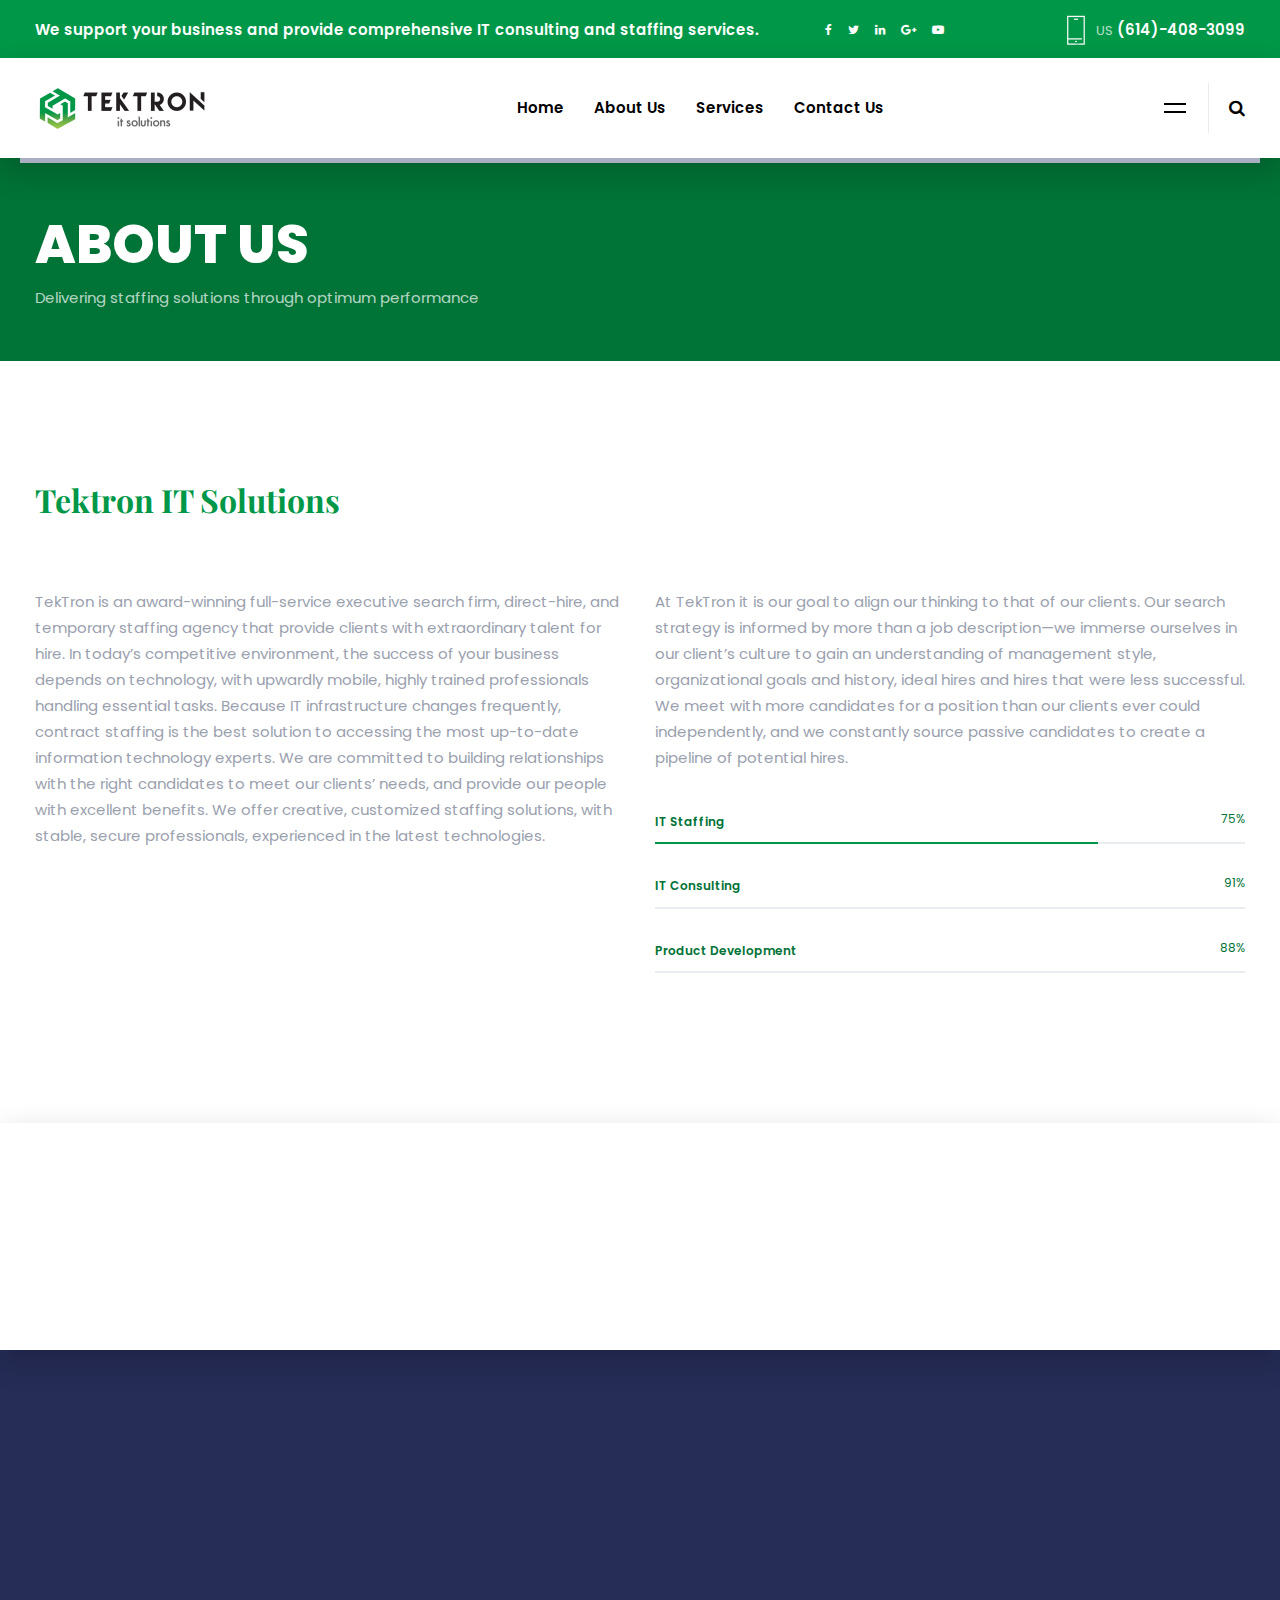
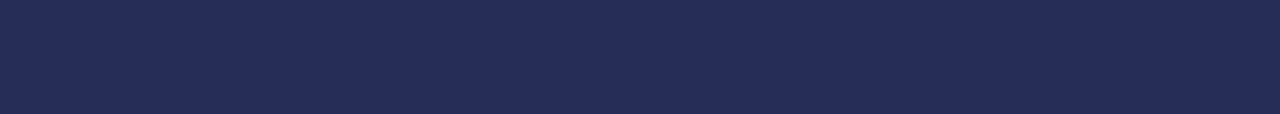
<file: about-us.html>
<!DOCTYPE html><html lang="en"><head>
<!-- META TAGS -->
<meta charset="utf-8">
<meta name="viewport" content="IT Consulting & Staffing Solutions">
<meta name="viewport" content="width=device-width, initial-scale=1.0">
<meta name="theme-color" content="#009848"> 
 
<title>Vizion Tech Solutions - Big Data Solutions</title>
<meta name="description" content="Vizion Tech Solutions delivers innovative and reliable technology services tailored to modern business needs.">

<!-- FAVICON FILES -->
<link href="ico/apple-touch-icon-144-precomposed.png" rel="apple-touch-icon" sizes="144x144">
<link href="ico/apple-touch-icon-114-precomposed.png" rel="apple-touch-icon" sizes="114x114">
<link href="ico/apple-touch-icon-72-precomposed.png" rel="apple-touch-icon" sizes="72x72">
<link href="ico/apple-touch-icon-57-precomposed.png" rel="apple-touch-icon">
<link href="ico/favicon.png" rel="shortcut icon">

<!-- CSS FILES -->
<link rel="stylesheet" href="css/animate.min.css">
<link rel="stylesheet" href="css/font-awesome.min.css">
<link rel="stylesheet" href="css/flipbox.min.css">
<link rel="stylesheet" href="css/timeline.css">
<link rel="stylesheet" href="css/odometer.min.css">
<link rel="stylesheet" href="css/fancybox.min.css">
<link rel="stylesheet" href="css/swiper.min.css">
<link rel="stylesheet" href="css/bootstrap.min.css">
<link rel="stylesheet" href="css/style.css">
<!-- Global site tag (gtag.js) - Google Analytics -->
<script async="" src="https://www.googletagmanager.com/gtag/js?id=UA-179087738-1"></script>
<script>
  window.dataLayer = window.dataLayer || [];
  function gtag(){dataLayer.push(arguments);}
  gtag('js', new Date());

  gtag('config', 'UA-179087738-1');
</script>

</head>
<body>
<div class="search-box">
  <div class="close-btn"> <span></span> <span></span> </div>
  <!-- end close-btn -->
  <form>
    <input type="search" placeholder="Type here to search...">  </form>
</div>
<!-- end search-box -->
<aside class="sandwich-menu">
  <div class="logo"> <img src="images/logo-fotter.png" alt="Image"> </div>
  <!-- end logo -->
   <ul class="nav-menu">
        <li><a href="index.html">Home</a></li>
        <li><a href="about-us.html">About Us</a></li>
        <li><a class="mdrpdnwn">Services <svg xmlns="http://www.w3.org/2000/svg" fill="none" viewBox="0 0 24 24" stroke-width="1.5" stroke="currentColor" class="w-6 h-6">
          <path stroke-linecap="round" stroke-linejoin="round" d="M19.5 8.25l-7.5 7.5-7.5-7.5"></path>
        </svg>
        </a>
          <ul class="dropdown">
            <li><a href="services.html">Services</a></li>
            <li><a href="technology-consulting.html">Technology Consulting</a></li>
            <li><a href="cloud-consulting.html">Cloud Consulting</a></li>
            <li><a href="custom-application-development.html">Custom Application Development</a></li>
            <li><a href="big-data-solutions.html">Big Data Solutions</a></li>
            <li><a href="staffing-solutions.html">Staffing Solutions</a></li>
            
           </ul></li>
        <li><a href="contact-us.html">Contact Us</a></li>
        </ul>
      <!-- end nav-menu -->
   <p>TekTron is an award-winning full-service executive search firm, direct-hire, and temporary staffing agency that provide clients with extraordinary talent for hire.</p>  
  <address>
  <p>6545 Market Ave North, STE 100, North Canton, Ohio 44721</p>
  <p>(614)-408-3099<br>
    E-mail <a href="emailto:info@tektronit.com">info@tektronit.com</a></p>
  </address>
  <ul class="social-media">
    <li><a href="#"><i class="fa fa-facebook"></i></a></li>
    <li><a href="#"><i class="fa fa-twitter"></i></a></li>
    <li><a href="#"><i class="fa fa-linkedin"></i></a></li>
    <li><a href="#"><i class="fa fa-google-plus"></i></a></li>
    <li><a href="#"><i class="fa fa-youtube-play"></i></a></li>
  </ul>
  <!-- end social-media --> 
 <span class="copyright">© Tektronit.com All right reserved</span> </aside>
<!-- end sandwich-menu -->
<header class="header">
  <div class="topbar">
    <div class="container">
      <div class="tagline">We support your business and provide comprehensive IT consulting and staffing services.</div>
      <!-- end tagline -->
      <ul class="social-media">
        <li><a href="#" data-toggle="tooltip" data-placement="bottom" title="Facebook"><i class="fa fa-facebook"></i></a></li>
        <li><a href="#" data-toggle="tooltip" data-placement="bottom" title="Twitter"><i class="fa fa-twitter"></i></a></li>
        <li><a href="#" data-toggle="tooltip" data-placement="bottom" title="Linkedin"><i class="fa fa-linkedin"></i></a></li>
        <li><a href="#" data-toggle="tooltip" data-placement="bottom" title="Google+"><i class="fa fa-google-plus"></i></a></li>
        <li><a href="#" data-toggle="tooltip" data-placement="bottom" title="Youtube"><i class="fa fa-youtube-play"></i></a></li>
      </ul>
      <!-- end social-media -->
      <div class="phone"><img src="images/icon-phone.png" alt="Image"> <span><b>US</b> (614)-408-3099</span></div>
      <!-- end phone --> 
    </div>
    <!-- end container --> 
  </div>
  <!-- end topbar -->
  <nav class="navbar">
    <div class="container">
      <div class="logo"> <a href="index.html"> <img src="images/logo.png" alt="Image"> </a> </div>
      <!-- end logo -->
      <ul class="nav-menu">
        <li><a href="index.html">Home</a></li>
        <li><a href="about-us.html">About Us</a></li>
        <li><a href="services.html">Services</a>
           <ul class="dropdown">
            <li><a href="technology-consulting.html">Technology Consulting</a></li>
            <li><a href="cloud-consulting.html">Cloud Consulting</a></li>
            <li><a href="custom-application-development.html">Custom Application Development</a></li>
            <li><a href="big-data-solutions.html">Big Data Solutions</a></li>
            <li><a href="staffing-solutions.html">Staffing Solutions</a></li>
            
           </ul>
        </li>
        <li><a href="contact-us.html">Contact Us</a></li>
        </ul>
      <div class="search-btn"> <i class="fa fa-search"></i> </div>
      <!-- end search-btn -->
      <div class="sandwich-btn"> <span></span> <span></span> <span></span> </div>
      <!-- end sandwich-btn -->
      <div class="bottom-bar"></div>
      <!-- end bottom-bar --> 
    </div>
    <!-- end container --> 
  </nav>
  <!-- end navbar --> 
</header>
<!-- end header -->
<section class="page-header">
	<div class="container">
		  <h2>ABOUT US</h2>
		  <p>Delivering staffing solutions through optimum performance</p>
	</div>
	<!-- end container -->
</section>
<!-- end page-header -->
<section class="content">
	<div class="container">
		<div class="row">
			<div class="col-12">
				<div class="section-title">
          <h2>Tektron IT Solutions </h2>
        </div>
        <!-- end section-title -->
			</div>
			<!-- end col-12 -->
			<!-- end col-12 -->
			<div class="col-lg-6">
				
				<p>TekTron is an award-winning full-service executive search firm, direct-hire, and temporary staffing agency that provide clients with extraordinary talent for hire. In today’s competitive environment, the success of your business depends on technology, with upwardly mobile, highly trained professionals handling essential tasks. Because IT infrastructure changes frequently, contract staffing is the best solution to accessing the most up-to-date information technology experts. We are committed to building relationships with the right candidates to meet our clients’ needs, and provide our people with excellent benefits. We offer creative, customized staffing solutions, with stable, secure professionals, experienced in the latest technologies.</p>
								
			</div>
			<!-- end col-col-6 -->
			<div class="col-lg-6">
				<p>At TekTron it is our goal to align our thinking to that of our clients. Our search strategy is informed by more than a job description—we immerse ourselves in our client’s culture to gain an understanding of management style, organizational goals and history, ideal hires and hires that were less successful. We meet with more candidates for a position than our clients ever could independently, and we constantly source passive candidates to create a pipeline of potential hires.  </p>
				<br>
				 <div class="progress-infos"><small><strong>IT Staffing</strong></small> 
         <small class="pull-right">75%</small> </div>
          <!-- end progress-infos -->
          <div class="progress">
            <div class="progress-bar wow progress-one"> </div>
            <!-- end progress-bar --> 
          </div>
          <!-- end progress -->
          <div class="progress-infos"><small><strong>IT Consulting</strong></small> 
         <small class="pull-right">91%</small> </div>
          <!-- end progress-infos -->
          <div class="progress">
            <div class="progress-bar wow progress-two"> </div>
            <!-- end progress-bar --> 
          </div>
          <!-- end progress -->
          <div class="progress-infos"><small><strong>Product Development</strong></small> 
         <small class="pull-right">88%</small> </div>
          <!-- end progress-infos -->
          <div class="progress">
            <div class="progress-bar wow progress-three"> </div>
            <!-- end progress-bar --> 
          </div>
          <!-- end progress -->
			</div>
			<!-- end col-6 -->
		</div>
		<!-- end row -->
	</div>
	<!-- end container -->
</section>
<!-- end content -->
<!-- end side-image-content -->

<!-- end icon-content-box -->
<!-- end history-timeline -->

<!-- end image-content-box -->
<footer class="footer">
  <div class="contact-wrapper">
    <div class="container">
      <div class="content-box wow fadeIn"> <img src="images/footer-icon01.png" alt="Image">
        <h3>Head Office</h3>
        <p>6545 Market Ave North, STE 100, North Canton, Ohio 44721</p>
      </div>
      <!-- end content-box -->
      <div class="content-box wow fadeIn"> <img src="images/footer-icon02.png" alt="Image">
        <h3>Working Hours</h3>
        <p>Monday to Friday 09:00 AM to 6:30 PM EST</p>
      </div>
      <!-- end content-box -->
      <div class="content-box wow fadeIn"> <img src="images/footer-icon03.png" alt="Image">
        <h3>Contact Support</h3>
        <p>Tektron is your trusted Staffing Partner that you can <a href="#">call</a> or <a href="mailto:info@tektronit.com">e-mail</a> us anytime</p>
      </div>
      <!-- end content-box --> 
    </div>
    <!-- end container --> 
  </div>
  <!-- end contact-wrapper -->
  <div class="content-wrapper">
    <div class="container">
      <div class="row">
        <div class="col-lg-4 wow fadeIn"> <img src="images/logo-fotter.png" alt="Image" class="logo">
          <p>TekTron is an award-winning full-service executive search firm, direct-hire, and temporary staffing agency that provide clients with extraordinary talent for hire. </p>
        </div>
        <!-- end col-4 -->
        <div class="col-lg-2 col-md-6 wow fadeIn">
          <ul class="footer-menu">
            <li><a href="index.html">Home</a></li>
            <li><a href="staffing-solutions.html">Staffing Services</a></li>
            <li><a href="services.html">IT Consulting</a></li>
            <li><a href="contact-us.html">Contact</a></li>
          </ul>
        </div>
        <!-- end col-2 -->
        <div class="col-lg-2 col-md-6 wow fadeIn">
          <!--<ul class="footer-menu">
            <li><a href="#">Business</a></li>
            <li><a href="#">Consultation</a></li>
            <li><a href="#">Career Training</a></li>
            <li><a href="#">Management</a></li>
            <li><a href="#">Startups</a></li>
          </ul>-->
        </div>
        <!-- end col-2 -->
        <div class="col-lg-4 wow fadeIn">
          <div class="contact-box">
            <h5>CALL US</h5>
            <h3>(614)-408-3099</h3>
            <p>E-mail <a href="emailto:info@tektronit.com">info@tektronit.com</a></p>
            <ul>
              <li><a href="#"><i class="fa fa-facebook"></i></a></li>
              <li><a href="#"><i class="fa fa-twitter"></i></a></li>
              <li><a href="#"><i class="fa fa-linkedin"></i></a></li>
              <li><a href="#"><i class="fa fa-google-plus"></i></a></li>
              <li><a href="#"><i class="fa fa-youtube-play"></i></a></li>
            </ul>
          </div>
          <!-- end contact-box --> 
        </div>
        <!-- end col-4 --> 
      </div>
      <!-- end row --> 
    </div>
    <!-- end container --> 
  </div>
  <!-- end content-wrapper -->
  <div class="sub-footer wow fadeIn">
    <div class="container"> <span class="copyright">© 2020 Tektronit.com All right reserved.</span> </div>
    <!-- end container --> 
  </div>
  <!-- end sub-footer --> 
</footer>
<!-- end footer --> 
<a href="#" class="scrollup"><i class="fa fa-long-arrow-up" aria-hidden="true"></i></a> 

<!-- JS FILES --> 
<script src="js/jquery.min.js"></script> 
<script src="js/popper.min.js"></script> 
<script src="js/bootstrap.min.js"></script> 
<script src="js/fancybox.min.js"></script> 
<script src="js/odometer.min.js"></script> 
<script src="js/timeline.js"></script> 
<script src="js/swiper.min.js"></script> 
<script src="js/isotope.min.js"></script> 
<script src="js/wow.min.js"></script> 
<script src="js/imagesloaded.pkgd.min.js"></script> 
<script src="js/scripts.js"></script>

</body></html>
</file>
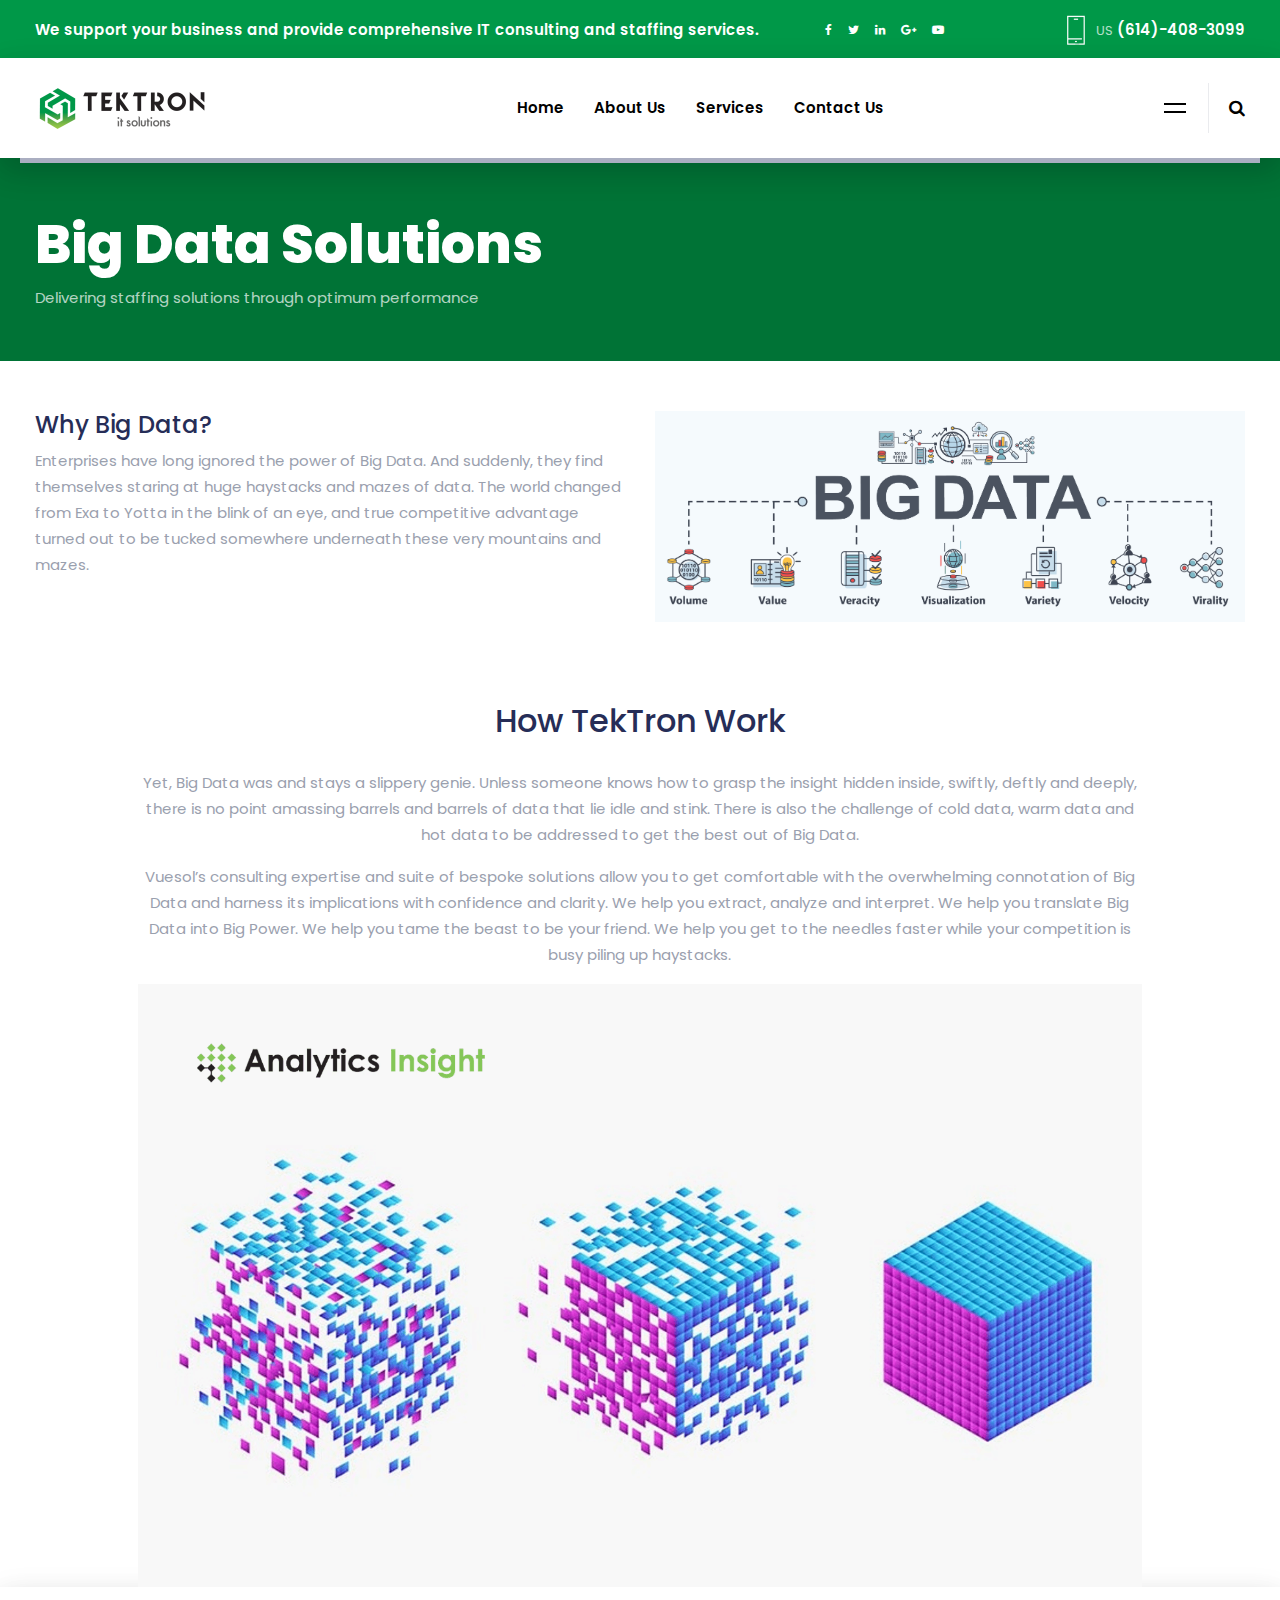
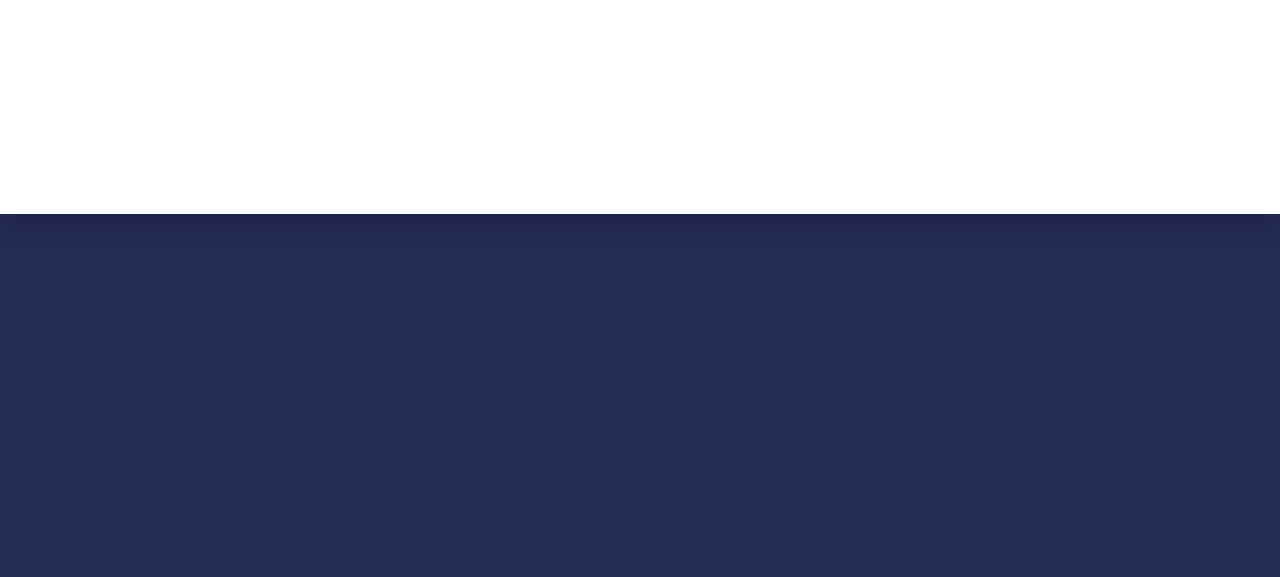
<file: big-data-solutions.html>
<!DOCTYPE html><html lang="en"><head>
<!-- META TAGS -->
<meta charset="utf-8">
<meta name="viewport" content="IT Consulting & Staffing Solutions">
<meta name="viewport" content="width=device-width, initial-scale=1.0">
<meta name="theme-color" content="#009848"> 
<title>Tektron IT Solutions - Big Data Solutions</title>


<!-- FAVICON FILES -->
<link href="ico/apple-touch-icon-144-precomposed.png" rel="apple-touch-icon" sizes="144x144">
<link href="ico/apple-touch-icon-114-precomposed.png" rel="apple-touch-icon" sizes="114x114">
<link href="ico/apple-touch-icon-72-precomposed.png" rel="apple-touch-icon" sizes="72x72">
<link href="ico/apple-touch-icon-57-precomposed.png" rel="apple-touch-icon">
<link href="ico/favicon.png" rel="shortcut icon">

<!-- CSS FILES -->
<link rel="stylesheet" href="css/animate.min.css">
<link rel="stylesheet" href="css/font-awesome.min.css">
<link rel="stylesheet" href="css/flipbox.min.css">
<link rel="stylesheet" href="css/timeline.css">
<link rel="stylesheet" href="css/odometer.min.css">
<link rel="stylesheet" href="css/fancybox.min.css">
<link rel="stylesheet" href="css/swiper.min.css">
<link rel="stylesheet" href="css/bootstrap.min.css">
<link rel="stylesheet" href="css/style.css">
<!-- Global site tag (gtag.js) - Google Analytics -->
<script async="" src="https://www.googletagmanager.com/gtag/js?id=UA-179087738-1"></script>
<script>
  window.dataLayer = window.dataLayer || [];
  function gtag(){dataLayer.push(arguments);}
  gtag('js', new Date());

  gtag('config', 'UA-179087738-1');
</script>

</head>
<body>
<div class="search-box">
  <div class="close-btn"> <span></span> <span></span> </div>
  <!-- end close-btn -->
  <form>
    <input type="search" placeholder="Type here to search...">  </form>
</div>
<!-- end search-box -->
<aside class="sandwich-menu">
  <div class="logo"> <img src="images/logo-fotter.png" alt="Image"> </div>
  <!-- end logo -->
   <ul class="nav-menu">
        <li><a href="index.html">Home</a></li>
        <li><a href="about-us.html">About Us</a></li>
        <li><a class="mdrpdnwn">Services <svg xmlns="http://www.w3.org/2000/svg" fill="none" viewBox="0 0 24 24" stroke-width="1.5" stroke="currentColor" class="w-6 h-6">
          <path stroke-linecap="round" stroke-linejoin="round" d="M19.5 8.25l-7.5 7.5-7.5-7.5"></path>
        </svg>
        </a>
          <ul class="dropdown">
            <li><a href="services.html">Services</a></li>
            <li><a href="technology-consulting.html">Technology Consulting</a></li>
            <li><a href="cloud-consulting.html">Cloud Consulting</a></li>
            <li><a href="custom-application-development.html">Custom Application Development</a></li>
            <li><a href="big-data-solutions.html">Big Data Solutions</a></li>
            <li><a href="staffing-solutions.html">Staffing Solutions</a></li>
            
           </ul></li>
           <li><a href="contact-us.html">Contact Us</a></li>
        </ul>
      <!-- end nav-menu -->
   <p>TekTron is an award-winning full-service executive search firm, direct-hire, and temporary staffing agency that provide clients with extraordinary talent for hire.</p>  
  <address>
  <p>6545 Market Ave North, STE 100, North Canton, Ohio 44721</p>
  <p>(614)-408-3099<br>
    E-mail <a href="emailto:info@tektronit.com">info@tektronit.com</a></p>
  </address>
  <ul class="social-media">
    <li><a href="#"><i class="fa fa-facebook"></i></a></li>
    <li><a href="#"><i class="fa fa-twitter"></i></a></li>
    <li><a href="#"><i class="fa fa-linkedin"></i></a></li>
    <li><a href="#"><i class="fa fa-google-plus"></i></a></li>
    <li><a href="#"><i class="fa fa-youtube-play"></i></a></li>
  </ul>
  <!-- end social-media --> 
 <span class="copyright">© Tektronit.com All right reserved</span> </aside>
<!-- end sandwich-menu -->
<header class="header">
  <div class="topbar">
    <div class="container">
      <div class="tagline">We support your business and provide comprehensive IT consulting and staffing services.</div>
      <!-- end tagline -->
      <ul class="social-media">
        <li><a href="#" data-toggle="tooltip" data-placement="bottom" title="Facebook"><i class="fa fa-facebook"></i></a></li>
        <li><a href="#" data-toggle="tooltip" data-placement="bottom" title="Twitter"><i class="fa fa-twitter"></i></a></li>
        <li><a href="#" data-toggle="tooltip" data-placement="bottom" title="Linkedin"><i class="fa fa-linkedin"></i></a></li>
        <li><a href="#" data-toggle="tooltip" data-placement="bottom" title="Google+"><i class="fa fa-google-plus"></i></a></li>
        <li><a href="#" data-toggle="tooltip" data-placement="bottom" title="Youtube"><i class="fa fa-youtube-play"></i></a></li>
      </ul>
      <!-- end social-media -->
      <div class="phone"><img src="images/icon-phone.png" alt="Image"> <span><b>US</b> (614)-408-3099</span></div>
      <!-- end phone --> 
    </div>
    <!-- end container --> 
  </div>
  <!-- end topbar -->
  <nav class="navbar">
    <div class="container">
      <div class="logo"> <a href="index.html"> <img src="images/logo.png" alt="Image"> </a> </div>
      <!-- end logo -->
      <ul class="nav-menu">
        <li><a href="index.html">Home</a></li>
        <li><a href="about-us.html">About Us</a></li>
        <li><a href="services.html">Services</a>
           <ul class="dropdown">
            <li><a href="technology-consulting.html">Technology Consulting</a></li>
            <li><a href="cloud-consulting.html">Cloud Consulting</a></li>
            <li><a href="custom-application-development.html">Custom Application Development</a></li>
            <li><a href="big-data-solutions.html">Big Data Solutions</a></li>
            <li><a href="staffing-solutions.html">Staffing Solutions</a></li>
            
           </ul>
        </li>
        <li><a href="contact-us.html">Contact Us</a></li>
        </ul>
      <div class="search-btn"> <i class="fa fa-search"></i> </div>
      <!-- end search-btn -->
      <div class="sandwich-btn"> <span></span> <span></span> <span></span> </div>
      <!-- end sandwich-btn -->
      <div class="bottom-bar"></div>
      <!-- end bottom-bar --> 
    </div>
    <!-- end container --> 
  </nav>
  <!-- end navbar --> 
</header>
<!-- end header -->

<section class="page-header">
	<div class="container">
		  <h2>Big Data Solutions</h2>
		  <p>Delivering staffing solutions through optimum performance</p>
	</div>
</section>
<!-- end page-header -->

<div class="container-fluid service-data-main">
  <div class="container">
    <div class="row">
      <div class="col-md-6 col-sm-6">
        <h4>Why Big Data?</h4>
        <p>
          Enterprises have long ignored the power of Big Data. And suddenly, they find themselves staring at huge haystacks and mazes of data. The world changed from Exa to Yotta in the blink of an eye, and true competitive advantage turned out to be tucked somewhere underneath these very mountains and mazes.
        </p>
      </div>
      <div class="col-md-6 col-sm-6">
        <img src="images/service-img-4.jpg" class="img-fluid">
      </div>
    </div>
  </div>
</div>
<div class="container-fluid service-data-2">
  <div class="container">
    <div class="row">
      <div class="col-md-10 offset-md-1 text-center">
        
     
    <h2>How TekTron Work</h2>
    <p>
      Yet, Big Data was and stays a slippery genie. Unless someone knows how to grasp the insight hidden inside, swiftly, deftly and deeply, there is no point amassing barrels and barrels of data that lie idle and stink. There is also the challenge of cold data, warm data and hot data to be addressed to get the best out of Big Data.
    </p>
<p>
Vuesol’s consulting expertise and suite of bespoke solutions allow you to get comfortable with the overwhelming connotation of Big Data and harness its implications with confidence and clarity. We help you extract, analyze and interpret. We help you translate Big Data into Big Power. We help you tame the beast to be your friend. We help you get to the needles faster while your competition is busy piling up haystacks.
    </p>
    <img src="images/service-img-3.png" class="img-fluid">
    </div>
     </div>
  </div>
</div>



<footer class="footer">
  <div class="contact-wrapper">
    <div class="container">
      <div class="content-box wow fadeIn"> <img src="images/footer-icon01.png" alt="Image">
        <h3>Head Office</h3>
        <p>6545 Market Ave North, STE 100, North Canton, Ohio 44721</p>
      </div>
      <!-- end content-box -->
      <div class="content-box wow fadeIn"> <img src="images/footer-icon02.png" alt="Image">
        <h3>Working Hours</h3>
        <p>Monday to Friday 09:00 AM to 6:30 PM EST</p>
      </div>
      <!-- end content-box -->
      <div class="content-box wow fadeIn"> <img src="images/footer-icon03.png" alt="Image">
        <h3>Contact Support</h3>
        <p>Tektron is your trusted Staffing Partner that you can <a href="#">call</a> or <a href="mailto:info@tektronit.com">e-mail</a> us anytime</p>
      </div>
      <!-- end content-box --> 
    </div>
    <!-- end container --> 
  </div>
  <!-- end contact-wrapper -->
  <div class="content-wrapper">
    <div class="container">
      <div class="row">
        <div class="col-lg-4 wow fadeIn"> <img src="images/logo-fotter.png" alt="Image" class="logo">
          <p>TekTron is an award-winning full-service executive search firm, direct-hire, and temporary staffing agency that provide clients with extraordinary talent for hire. </p>
        </div>
        <!-- end col-4 -->
        <div class="col-lg-2 col-md-6 wow fadeIn">
          <ul class="footer-menu">
            <li><a href="index.html">Home</a></li>
            <li><a href="staffing-solutions.html">Staffing Services</a></li>
            <li><a href="services.html">IT Consulting</a></li>
            <li><a href="contact-us.html">Contact</a></li>
          </ul>
        </div>
        <!-- end col-2 -->
        <div class="col-lg-2 col-md-6 wow fadeIn">
          <!--<ul class="footer-menu">
            <li><a href="#">Business</a></li>
            <li><a href="#">Consultation</a></li>
            <li><a href="#">Career Training</a></li>
            <li><a href="#">Management</a></li>
            <li><a href="#">Startups</a></li>
          </ul>-->
        </div>
        <!-- end col-2 -->
        <div class="col-lg-4 wow fadeIn">
          <div class="contact-box">
            <h5>CALL US</h5>
            <h3>(614)-408-3099</h3>
            <p>E-mail <a href="emailto:info@tektronit.com">info@tektronit.com</a></p>
            <ul>
              <li><a href="#"><i class="fa fa-facebook"></i></a></li>
              <li><a href="#"><i class="fa fa-twitter"></i></a></li>
              <li><a href="#"><i class="fa fa-linkedin"></i></a></li>
              <li><a href="#"><i class="fa fa-google-plus"></i></a></li>
              <li><a href="#"><i class="fa fa-youtube-play"></i></a></li>
            </ul>
          </div>
          <!-- end contact-box --> 
        </div>
        <!-- end col-4 --> 
      </div>
      <!-- end row --> 
    </div>
    <!-- end container --> 
  </div>
  <!-- end content-wrapper -->
  <div class="sub-footer wow fadeIn">
    <div class="container"> <span class="copyright">© 2020 Tektronit.com All right reserved.</span> </div>
    <!-- end container --> 
  </div>
  <!-- end sub-footer --> 
</footer>
<!-- end footer --> 
<a href="#" class="scrollup"><i class="fa fa-long-arrow-up" aria-hidden="true"></i></a> 

<!-- JS FILES --> 
<script src="js/jquery.min.js"></script> 
<script src="js/popper.min.js"></script> 
<script src="js/bootstrap.min.js"></script> 
<script src="js/fancybox.min.js"></script> 
<script src="js/odometer.min.js"></script> 
<script src="js/timeline.js"></script> 
<script src="js/swiper.min.js"></script> 
<script src="js/isotope.min.js"></script> 
<script src="js/wow.min.js"></script> 
<script src="js/imagesloaded.pkgd.min.js"></script> 
<script src="js/scripts.js"></script>

</body></html>
</file>
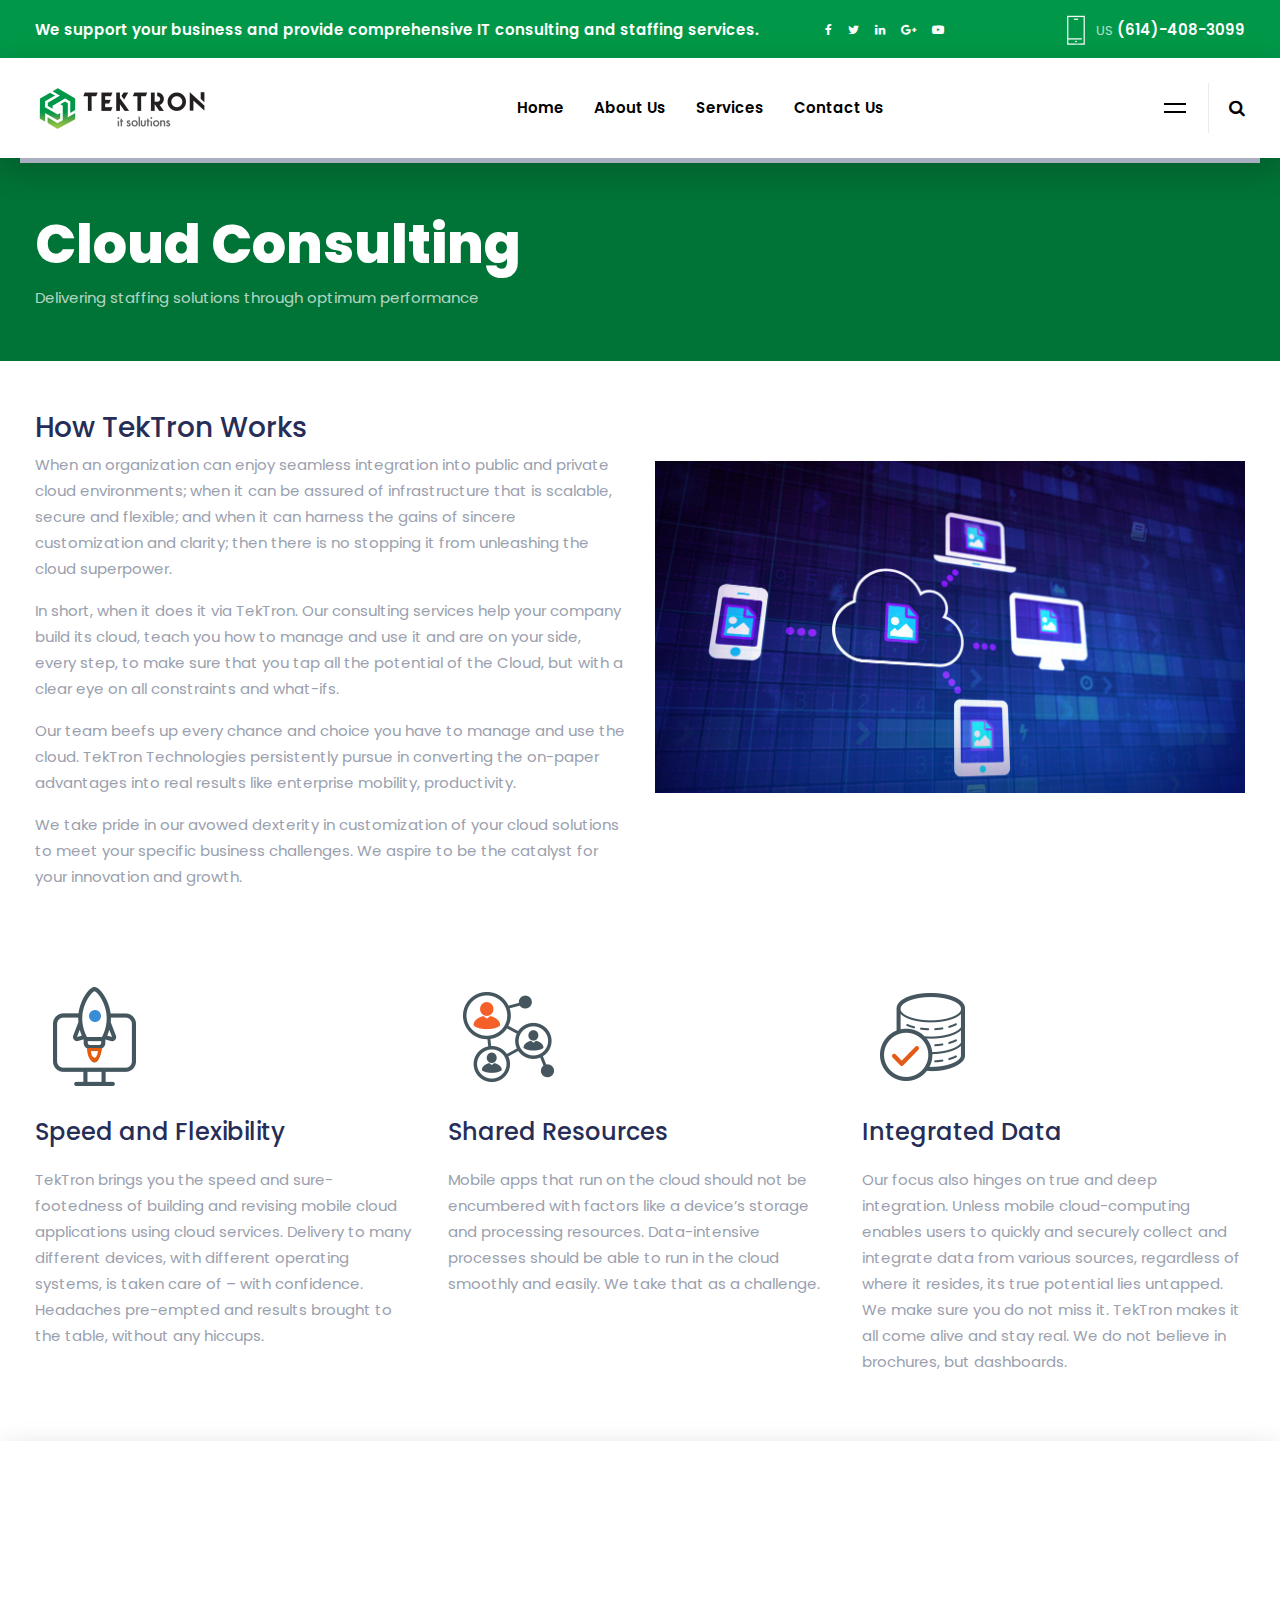
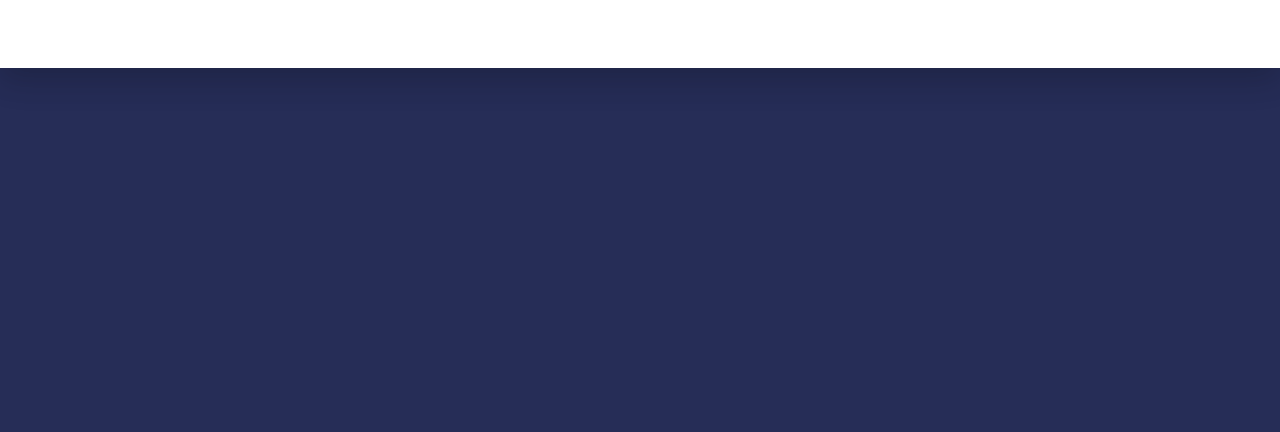
<file: cloud-consulting.html>
<!DOCTYPE html><html lang="en"><head>
<!-- META TAGS -->
<meta charset="utf-8">
<meta name="viewport" content="IT Consulting & Staffing Solutions"><meta name="viewport" content="width=device-width, initial-scale=1.0">
<meta name="theme-color" content="#009848"> 
<title>Tektron IT Solutions - Cloud Consulting</title>


<!-- FAVICON FILES -->
<link href="ico/apple-touch-icon-144-precomposed.png" rel="apple-touch-icon" sizes="144x144">
<link href="ico/apple-touch-icon-114-precomposed.png" rel="apple-touch-icon" sizes="114x114">
<link href="ico/apple-touch-icon-72-precomposed.png" rel="apple-touch-icon" sizes="72x72">
<link href="ico/apple-touch-icon-57-precomposed.png" rel="apple-touch-icon">
<link href="ico/favicon.png" rel="shortcut icon">

<!-- CSS FILES -->
<link rel="stylesheet" href="css/animate.min.css">
<link rel="stylesheet" href="css/font-awesome.min.css">
<link rel="stylesheet" href="css/flipbox.min.css">
<link rel="stylesheet" href="css/timeline.css">
<link rel="stylesheet" href="css/odometer.min.css">
<link rel="stylesheet" href="css/fancybox.min.css">
<link rel="stylesheet" href="css/swiper.min.css">
<link rel="stylesheet" href="css/bootstrap.min.css">
<link rel="stylesheet" href="css/style.css">
<!-- Global site tag (gtag.js) - Google Analytics -->
<script async="" src="https://www.googletagmanager.com/gtag/js?id=UA-179087738-1"></script>
<script>
  window.dataLayer = window.dataLayer || [];
  function gtag(){dataLayer.push(arguments);}
  gtag('js', new Date());

  gtag('config', 'UA-179087738-1');
</script>

</head>
<body>
<div class="search-box">
  <div class="close-btn"> <span></span> <span></span> </div>
  <!-- end close-btn -->
  <form>
    <input type="search" placeholder="Type here to search...">  </form>
</div>
<!-- end search-box -->
<aside class="sandwich-menu">
  <div class="logo"> <img src="images/logo-fotter.png" alt="Image"> </div>
  <!-- end logo -->
   <ul class="nav-menu">
        <li><a href="index.html">Home</a></li>
        <li><a href="about-us.html">About Us</a></li>
        <li><a class="mdrpdnwn">Services <svg xmlns="http://www.w3.org/2000/svg" fill="none" viewBox="0 0 24 24" stroke-width="1.5" stroke="currentColor" class="w-6 h-6">
          <path stroke-linecap="round" stroke-linejoin="round" d="M19.5 8.25l-7.5 7.5-7.5-7.5"></path>
        </svg>
        </a>
          <ul class="dropdown">
            <li><a href="services.html">Services</a></li>
            <li><a href="technology-consulting.html">Technology Consulting</a></li>
            <li><a href="cloud-consulting.html">Cloud Consulting</a></li>
            <li><a href="custom-application-development.html">Custom Application Development</a></li>
            <li><a href="big-data-solutions.html">Big Data Solutions</a></li>
            <li><a href="staffing-solutions.html">Staffing Solutions</a></li>
            
           </ul></li>
        <li><a href="contact-us.html">Contact Us</a></li>
        </ul>
      <!-- end nav-menu -->
   <p>TekTron is an award-winning full-service executive search firm, direct-hire, and temporary staffing agency that provide clients with extraordinary talent for hire.</p>  
  <address>
  <p>6545 Market Ave North, STE 100, North Canton, Ohio 44721</p>
  <p>(614)-408-3099<br>
    E-mail <a href="emailto:info@tektronit.com">info@tektronit.com</a></p>
  </address>
  <ul class="social-media">
    <li><a href="#"><i class="fa fa-facebook"></i></a></li>
    <li><a href="#"><i class="fa fa-twitter"></i></a></li>
    <li><a href="#"><i class="fa fa-linkedin"></i></a></li>
    <li><a href="#"><i class="fa fa-google-plus"></i></a></li>
    <li><a href="#"><i class="fa fa-youtube-play"></i></a></li>
  </ul>
  <!-- end social-media --> 
 <span class="copyright">© Tektronit.com All right reserved</span> </aside>
<!-- end sandwich-menu -->
<header class="header">
  <div class="topbar">
    <div class="container">
      <div class="tagline">We support your business and provide comprehensive IT consulting and staffing services.</div>
      <!-- end tagline -->
      <ul class="social-media">
        <li><a href="#" data-toggle="tooltip" data-placement="bottom" title="Facebook"><i class="fa fa-facebook"></i></a></li>
        <li><a href="#" data-toggle="tooltip" data-placement="bottom" title="Twitter"><i class="fa fa-twitter"></i></a></li>
        <li><a href="#" data-toggle="tooltip" data-placement="bottom" title="Linkedin"><i class="fa fa-linkedin"></i></a></li>
        <li><a href="#" data-toggle="tooltip" data-placement="bottom" title="Google+"><i class="fa fa-google-plus"></i></a></li>
        <li><a href="#" data-toggle="tooltip" data-placement="bottom" title="Youtube"><i class="fa fa-youtube-play"></i></a></li>
      </ul>
      <!-- end social-media -->
      <div class="phone"><img src="images/icon-phone.png" alt="Image"> <span><b>US</b> (614)-408-3099</span></div>
      <!-- end phone --> 
    </div>
    <!-- end container --> 
  </div>
  <!-- end topbar -->
  <nav class="navbar">
    <div class="container">
      <div class="logo"> <a href="index.html"> <img src="images/logo.png" alt="Image"> </a> </div>
      <!-- end logo -->
      <ul class="nav-menu">
        <li><a href="index.html">Home</a></li>
        <li><a href="about-us.html">About Us</a></li>
        <li><a href="services.html">Services</a>
           <ul class="dropdown">
            <li><a href="technology-consulting.html">Technology Consulting</a></li>
            <li><a href="cloud-consulting.html">Cloud Consulting</a></li>
            <li><a href="custom-application-development.html">Custom Application Development</a></li>
            <li><a href="big-data-solutions.html">Big Data Solutions</a></li>
            <li><a href="staffing-solutions.html">Staffing Solutions</a></li>
            
           </ul>
        </li>
        <li><a href="contact-us.html">Contact Us</a></li>
        </ul>
      <div class="search-btn"> <i class="fa fa-search"></i> </div>
      <!-- end search-btn -->
      <div class="sandwich-btn"> <span></span> <span></span> <span></span> </div>
      <!-- end sandwich-btn -->
      <div class="bottom-bar"></div>
      <!-- end bottom-bar --> 
    </div>
    <!-- end container --> 
  </nav>
  <!-- end navbar --> 
</header>
<!-- end header -->

<section class="page-header">
	<div class="container">
		  <h2>Cloud Consulting</h2>
		  <p>Delivering staffing solutions through optimum performance</p>
	</div>
</section>
<!-- end page-header -->

<div class="container-fluid service-cloud-main">
  <div class="container">
    <div class="row">
      <div class="col-md-6 col-sm-6">
        <h3>How TekTron Works</h3>
        <p>
          When an organization can enjoy seamless integration into public and private cloud environments; when it can be assured of infrastructure that is scalable, secure and flexible; and when it can harness the gains of sincere customization and clarity; then there is no stopping it from unleashing the cloud superpower.</p>
          <p>

In short, when it does it via TekTron. Our consulting services help your company build its cloud, teach you how to manage and use it and are on your side, every step, to make sure that you tap all the potential of the Cloud, but with a clear eye on all constraints and what-ifs.
</p>
<p>
Our team beefs up every chance and choice you have to manage and use the cloud. TekTron Technologies persistently pursue in converting the on-paper advantages into real results like enterprise mobility, productivity.
</p>
<p>
We take pride in our avowed dexterity in customization of your cloud solutions to meet your specific business challenges. We aspire to be the catalyst for your innovation and growth.
        </p>
      </div>
      <div class="col-md-6 col-sm-6">
        <img src="images/service-img-2.jpg" class="img-fluid">
      </div>
    </div>
  </div>
</div>

<div class="container-fluid service-cloud-2">
  <div class="container">
    <div class="row">
      <div class="col-md-4 col-sm-4">
        <img src="images/service-icon-1.png" class="img-fluid">
        <h4>Speed and Flexibility</h4>
        <p>
          TekTron brings you the speed and sure-footedness of building and revising mobile cloud applications using cloud services. Delivery to many different devices, with different operating systems, is taken care of – with confidence. Headaches pre-empted and results brought to the table, without any hiccups.
        </p>
      </div>
      <div class="col-md-4 col-sm-4">
        <img src="images/service-icon-9.png" class="img-fluid">
        <h4>Shared Resources</h4>
        <p>          
Mobile apps that run on the cloud should not be encumbered with factors like a device’s storage and processing resources. Data-intensive processes should be able to run in the cloud smoothly and easily. We take that as a challenge.
        </p>
      </div>
      <div class="col-md-4 col-sm-4">
        <img src="images/service-icon-10.png" class="img-fluid">
        <h4>Integrated Data</h4>
        <p>          
Our focus also hinges on true and deep integration. Unless mobile cloud-computing enables users to quickly and securely collect and integrate data from various sources, regardless of where it resides, its true potential lies untapped. We make sure you do not miss it. TekTron makes it all come alive and stay real. We do not believe in brochures, but dashboards.
        </p>
      </div>

    </div>
  </div>
</div>



<footer class="footer">
  <div class="contact-wrapper">
    <div class="container">
      <div class="content-box wow fadeIn"> <img src="images/footer-icon01.png" alt="Image">
        <h3>Head Office</h3>
        <p>6545 Market Ave North, STE 100, North Canton, Ohio 44721</p>
      </div>
      <!-- end content-box -->
      <div class="content-box wow fadeIn"> <img src="images/footer-icon02.png" alt="Image">
        <h3>Working Hours</h3>
        <p>Monday to Friday 09:00 AM to 6:30 PM EST</p>
      </div>
      <!-- end content-box -->
      <div class="content-box wow fadeIn"> <img src="images/footer-icon03.png" alt="Image">
        <h3>Contact Support</h3>
        <p>Tektron is your trusted Staffing Partner that you can <a href="#">call</a> or <a href="mailto:info@tektronit.com">e-mail</a> us anytime</p>
      </div>
      <!-- end content-box --> 
    </div>
    <!-- end container --> 
  </div>
  <!-- end contact-wrapper -->
  <div class="content-wrapper">
    <div class="container">
      <div class="row">
        <div class="col-lg-4 wow fadeIn"> <img src="images/logo-fotter.png" alt="Image" class="logo">
          <p>TekTron is an award-winning full-service executive search firm, direct-hire, and temporary staffing agency that provide clients with extraordinary talent for hire. </p>
        </div>
        <!-- end col-4 -->
        <div class="col-lg-2 col-md-6 wow fadeIn">
          <ul class="footer-menu">
            <li><a href="index.html">Home</a></li>
            <li><a href="staffing-solutions.html">Staffing Services</a></li>
            <li><a href="services.html">IT Consulting</a></li>
            <li><a href="contact-us.html">Contact</a></li>
          </ul>
        </div>
        <!-- end col-2 -->
        <div class="col-lg-2 col-md-6 wow fadeIn">
          <!--<ul class="footer-menu">
            <li><a href="#">Business</a></li>
            <li><a href="#">Consultation</a></li>
            <li><a href="#">Career Training</a></li>
            <li><a href="#">Management</a></li>
            <li><a href="#">Startups</a></li>
          </ul>-->
        </div>
        <!-- end col-2 -->
        <div class="col-lg-4 wow fadeIn">
          <div class="contact-box">
            <h5>CALL US</h5>
            <h3>(614)-408-3099</h3>
            <p>E-mail <a href="emailto:info@tektronit.com">info@tektronit.com</a></p>
            <ul>
              <li><a href="#"><i class="fa fa-facebook"></i></a></li>
              <li><a href="#"><i class="fa fa-twitter"></i></a></li>
              <li><a href="#"><i class="fa fa-linkedin"></i></a></li>
              <li><a href="#"><i class="fa fa-google-plus"></i></a></li>
              <li><a href="#"><i class="fa fa-youtube-play"></i></a></li>
            </ul>
          </div>
          <!-- end contact-box --> 
        </div>
        <!-- end col-4 --> 
      </div>
      <!-- end row --> 
    </div>
    <!-- end container --> 
  </div>
  <!-- end content-wrapper -->
  <div class="sub-footer wow fadeIn">
    <div class="container"> <span class="copyright">© 2020 Tektronit.com All right reserved.</span> </div>
    <!-- end container --> 
  </div>
  <!-- end sub-footer --> 
</footer>
<!-- end footer --> 
<a href="#" class="scrollup"><i class="fa fa-long-arrow-up" aria-hidden="true"></i></a> 

<!-- JS FILES --> 
<script src="js/jquery.min.js"></script> 
<script src="js/popper.min.js"></script> 
<script src="js/bootstrap.min.js"></script> 
<script src="js/fancybox.min.js"></script> 
<script src="js/odometer.min.js"></script> 
<script src="js/timeline.js"></script> 
<script src="js/swiper.min.js"></script> 
<script src="js/isotope.min.js"></script> 
<script src="js/wow.min.js"></script> 
<script src="js/imagesloaded.pkgd.min.js"></script> 
<script src="js/scripts.js"></script>

</body></html>
</file>
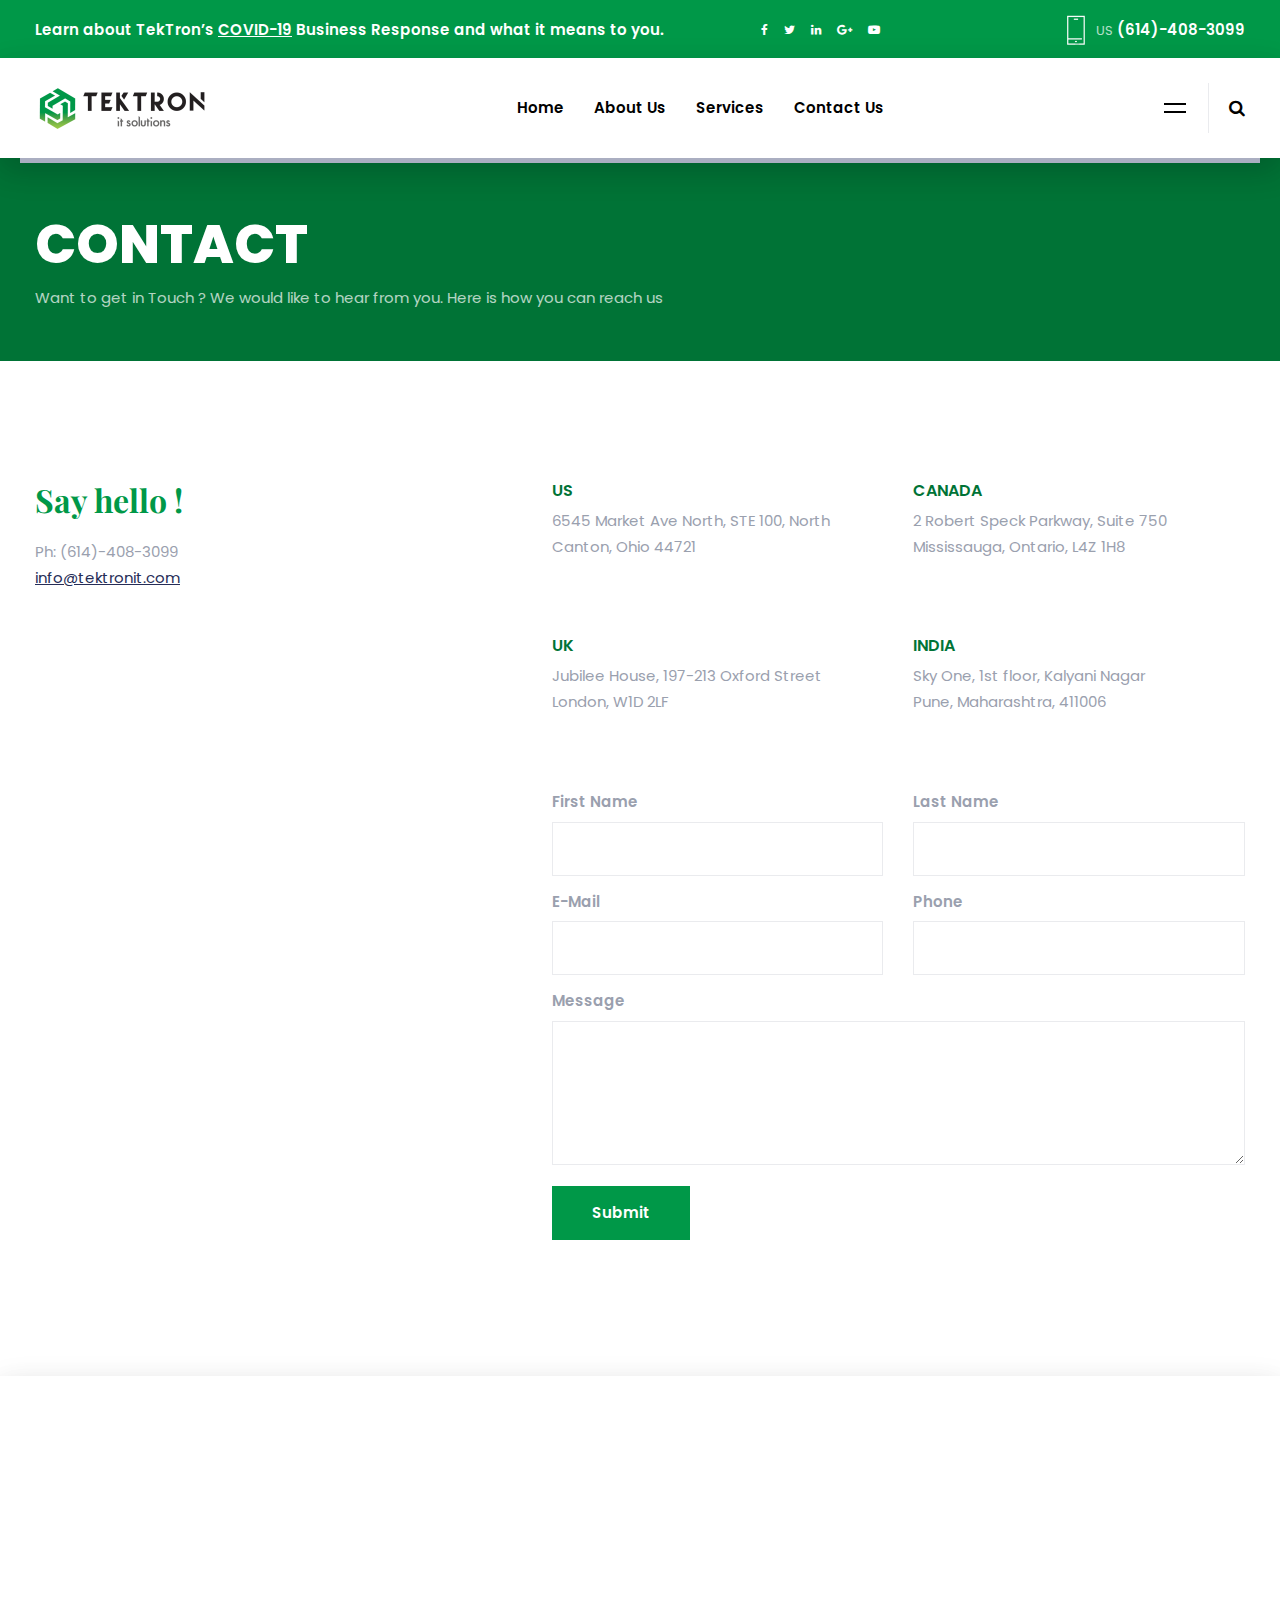
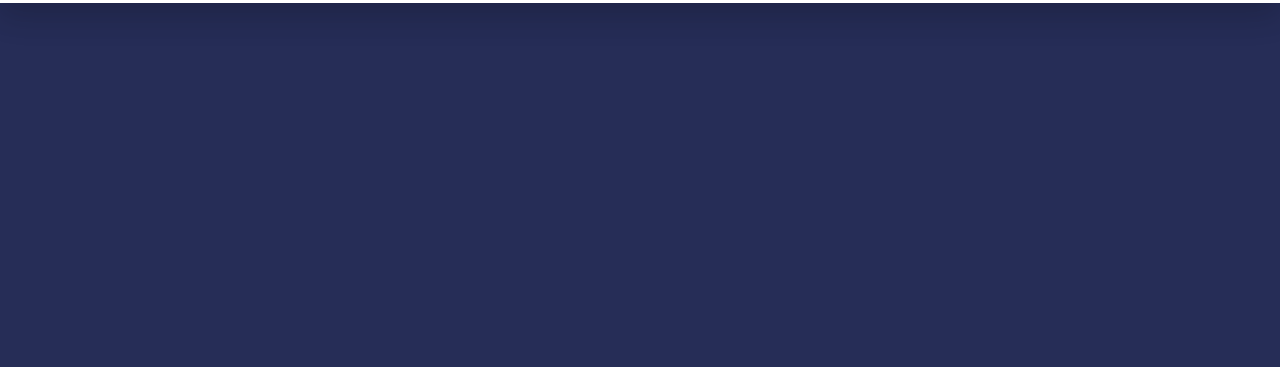
<file: contact-us.html>
<!DOCTYPE html><html lang="en"><head>
<!-- META TAGS -->
<meta charset="utf-8">
<meta name="viewport" content="IT Consulting & Staffing Solutions"><meta name="viewport" content="width=device-width, initial-scale=1.0">
<meta name="theme-color" content="#009848"> 
<title>Tektron IT Solutions - Contact Us</title>

<!-- FAVICON FILES -->
<link href="images/apple-touch-icon-144-precomposed.png" rel="apple-touch-icon" sizes="144x144">
<link href="images/apple-touch-icon-114-precomposed.png" rel="apple-touch-icon" sizes="114x114">
<link href="images/apple-touch-icon-72-precomposed.png" rel="apple-touch-icon" sizes="72x72">
<link href="images/apple-touch-icon-57-precomposed.png" rel="apple-touch-icon">
<link href="images/favicon.png" rel="shortcut icon">

<!-- CSS FILES -->
<link rel="stylesheet" href="css/animate.min.css">
<link rel="stylesheet" href="css/font-awesome.min.css">
<link rel="stylesheet" href="css/flipbox.min.css">
<link rel="stylesheet" href="css/timeline.css">
<link rel="stylesheet" href="css/odometer.min.css">
<link rel="stylesheet" href="css/fancybox.min.css">
<link rel="stylesheet" href="css/swiper.min.css">
<link rel="stylesheet" href="css/bootstrap.min.css">
<link rel="stylesheet" href="css/style.css">
<!-- Global site tag (gtag.js) - Google Analytics -->
<script async="" src="https://www.googletagmanager.com/gtag/js?id=UA-179087738-1"></script>
<script>
  window.dataLayer = window.dataLayer || [];
  function gtag(){dataLayer.push(arguments);}
  gtag('js', new Date());

  gtag('config', 'UA-179087738-1');
</script>

</head>
<body>
<div class="search-box">
  <div class="close-btn"> <span></span> <span></span> </div>
  <!-- end close-btn -->
  <form>
    <input type="search" placeholder="Type here to search...">   
  </form>
</div>
<!-- end search-box -->
<aside class="sandwich-menu">
  <div class="logo"> <img src="images/logo-fotter.png" alt="Image"> </div>
  <!-- end logo -->
   <ul class="nav-menu">
        <li><a href="index.html">Home</a></li>
        <li><a href="about-us.html">About Us</a></li>
        <li><a class="mdrpdnwn">Services <svg xmlns="http://www.w3.org/2000/svg" fill="none" viewBox="0 0 24 24" stroke-width="1.5" stroke="currentColor" class="w-6 h-6">
          <path stroke-linecap="round" stroke-linejoin="round" d="M19.5 8.25l-7.5 7.5-7.5-7.5"></path>
        </svg>
        </a>
          <ul class="dropdown">
            <li><a href="services.html">Services</a></li>
            <li><a href="technology-consulting.html">Technology Consulting</a></li>
            <li><a href="cloud-consulting.html">Cloud Consulting</a></li>
            <li><a href="custom-application-development.html">Custom Application Development</a></li>
            <li><a href="big-data-solutions.html">Big Data Solutions</a></li>
            <li><a href="staffing-solutions.html">Staffing Solutions</a></li>
            
           </ul></li>
        <li><a href="contact-us.html">Contact Us</a></li>
        </ul>
      <!-- end nav-menu -->
   <p>TekTron is an award-winning full-service executive search firm, direct-hire, and temporary staffing agency that provide clients with extraordinary talent for hire.</p>  
  <address>
  <p>6545 Market Ave North, STE 100, North Canton, Ohio 44721</p>
  <p>(614)-408-3099<br>
    E-mail <a href="emailto:info@tektronit.com">info@tektronit.com</a></p>
  </address>
  <ul class="social-media">
    <li><a href="#"><i class="fa fa-facebook"></i></a></li>
    <li><a href="#"><i class="fa fa-twitter"></i></a></li>
    <li><a href="#"><i class="fa fa-linkedin"></i></a></li>
    <li><a href="#"><i class="fa fa-google-plus"></i></a></li>
    <li><a href="#"><i class="fa fa-youtube-play"></i></a></li>
  </ul>
  <!-- end social-media --> 
 <span class="copyright">© Tektronit.com All right reserved</span> </aside>
<!-- end sandwich-menu -->
<header class="header">
  <div class="topbar">
    <div class="container">
      <div class="tagline"> Learn about TekTron’s <u>COVID-19</u> Business Response and what it means to you.
</div>
      <!-- end tagline -->
      <ul class="social-media">
        <li><a href="#" data-toggle="tooltip" data-placement="bottom" title="Facebook"><i class="fa fa-facebook"></i></a></li>
        <li><a href="#" data-toggle="tooltip" data-placement="bottom" title="Twitter"><i class="fa fa-twitter"></i></a></li>
        <li><a href="#" data-toggle="tooltip" data-placement="bottom" title="Linkedin"><i class="fa fa-linkedin"></i></a></li>
        <li><a href="#" data-toggle="tooltip" data-placement="bottom" title="Google+"><i class="fa fa-google-plus"></i></a></li>
        <li><a href="#" data-toggle="tooltip" data-placement="bottom" title="Youtube"><i class="fa fa-youtube-play"></i></a></li>
      </ul>
      <!-- end social-media -->
      <div class="phone"><img src="images/icon-phone.png" alt="Image"> <span><b>US</b> (614)-408-3099</span></div>
      <!-- end phone --> 
    </div>
    <!-- end container --> 
  </div>
  <!-- end topbar -->
 <nav class="navbar">
    <div class="container">
      <div class="logo"> <a href="index.html"> <img src="images/logo.png" alt="Image"> </a> </div>
      <!-- end logo -->
      <ul class="nav-menu">
        <li><a href="index.html">Home</a></li>
        <li><a href="about-us.html">About Us</a></li>
        <li><a href="services.html">Services</a>
           <ul class="dropdown">
            <li><a href="technology-consulting.html">Technology Consulting</a></li>
            <li><a href="cloud-consulting.html">Cloud Consulting</a></li>
            <li><a href="custom-application-development.html">Custom Application Development</a></li>
            <li><a href="big-data-solutions.html">Big Data Solutions</a></li>
            <li><a href="staffing-solutions.html">Staffing Solutions</a></li>
            
           </ul>
        </li>
        <li><a href="contact-us.html">Contact Us</a></li>
        </ul>
      <div class="search-btn"> <i class="fa fa-search"></i> </div>
      <!-- end search-btn -->
      <div class="sandwich-btn"> <span></span> <span></span> <span></span> </div>
      <!-- end sandwich-btn -->
      <div class="bottom-bar"></div>
      <!-- end bottom-bar --> 
    </div>
    <!-- end container --> 
  </nav>
  <!-- end navbar --> 
</header>
<!-- end header -->
<section class="page-header">
	<div class="container">

		  <h2>CONTACT</h2>
		  <p>Want to get in Touch ? We would like to hear from you. Here is how you can reach us</p>
	</div>
	<!-- end container -->
</section>
<!-- end page-header -->
 <section class="contact">
    <div class="container">
      <div class="row">
        <div class="col-lg-5 col-md-12 wow fadeIn">
          <div class="section-title">
          <h2>Say hello !</h2>
          <p>Ph: (614)-408-3099<br>
              <a href="mailto:info@tektronit.com">info@tektronit.com</a></p>
        </div>
        <!-- end section-title --> 
        <div class="map" id="map"></div>
        <!-- end map -->
        </div>
        <!-- end col-6 -->
        <div class="col-lg-7 col-md-12 wow fadeIn">
         <div class="row inner">
         	<div class="col-md-6">
         		 <address>
           <h6>US</h6>
            <p>6545 Market Ave North, STE 100,
North Canton, Ohio 44721</p>
             
            
            </address> 

             <address>
           <h6>UK</h6>
            <p>Jubilee House, 197-213 Oxford Street<br> London, W1D 2LF
</p>
</address> 
         	</div>
         	<!-- end col-6 -->
         	<div class="col-md-6">
         		 <address>
           <h6>CANADA</h6>
            <p>2 Robert Speck Parkway, Suite 750<br>
            Mississauga, Ontario, L4Z 1H8</p>
            </address> 

             <address>
           <h6>INDIA</h6>
            <p>Sky One, 1st floor, Kalyani Nagar<br> 
            Pune, Maharashtra, 411006</p>

            </address> 
         	</div>
         	<!-- end col-6 -->
         </div>
         <!-- end row inner -->

          <form class="row contact-form" id="" name="contact" method="post" action="action.php">
            
            <div class="form-group col-sm-6 col-12">
              <label>First Name</label>
               <input type="text" name="name" id="" required="">
            </div>
            <!-- end form-group -->
            <div class="form-group col-sm-6 col-12">
              <label>Last Name</label>
               <input type="text" name="surname" id="" required="">
            </div>
            <!-- end form-group -->
            <div class="form-group col-sm-6 col-12">
              <label>E-Mail</label>
               <input type="text" name="email" id="" required="">
            </div>
            <!-- end form-group -->
            <div class="form-group col-sm-6 col-12">
              <label>Phone</label>
              <input type="text" name="subject" id="" required="">
            </div>
            <!-- end form-group -->
            <div class="form-group col-12">
              <label>Message</label>
              <textarea name="message" id="" required=""></textarea>
            </div>
            <!-- end form-group -->
            <div class="form-group col-12">
               <input id="" type="submit" name="contact_submit">
            </div>
            <!-- end form-group -->
          </form>
          <!-- end form --> 
          <div class="row">
          	<div class="col-12">
          		<div id="success" class="alert alert-success" role="alert">
          Your message was sent successfully! We will be in touch as soon as we can.
        </div>
        <!-- end success -->
        <div id="error" class="alert alert-danger" role="alert">
         Something went wrong, try refreshing and submitting the form again.
        </div>
        <!-- end error -->
          	</div>
          	<!-- end col-12 -->
          </div>
          <!-- end row inner -->
        </div>
        <!-- end col-6 --> 
      </div>
      <!-- end row --> 
    </div>
    <!-- end container -->
  </section>
  <!-- end contact --> 
<footer class="footer">
  <div class="contact-wrapper">
    <div class="container">
      <div class="content-box wow fadeIn"> <img src="images/footer-icon01.png" alt="Image">
        <h3>Head Office</h3>
        <p>6545 Market Ave North, STE 100,
North Canton, Ohio 44721</p>
      </div>
      <!-- end content-box -->
      <div class="content-box wow fadeIn"> <img src="images/footer-icon02.png" alt="Image">
        <h3>Working Hours</h3>
        <p>Monday to Friday 09:00 AM to 6:30 PM EST</p>
      </div>
      <!-- end content-box -->
      <div class="content-box wow fadeIn"> <img src="images/footer-icon03.png" alt="Image">
        <h3>Contact Support</h3>
        <p>Tektron is your trusted Staffing Partner that you can <a href="#">call</a> or <a href="mailto:info@tektronit.com">e-mail</a> us anytime</p>
      </div>
      <!-- end content-box --> 
    </div>
    <!-- end container --> 
  </div>
  <!-- end contact-wrapper -->
  <div class="content-wrapper">
    <div class="container">
      <div class="row">
        <div class="col-lg-4 wow fadeIn"> <img src="images/logo-fotter.png" alt="Image" class="logo">
          <p>TekTron is an award-winning full-service executive search firm, direct-hire, and temporary staffing agency that provide clients with extraordinary talent for hire. </p>
        </div>
        <!-- end col-4 -->
        <div class="col-lg-2 col-md-6 wow fadeIn">
          <ul class="footer-menu">
            <li><a href="index.html">Home</a></li>
            <li><a href="staffing-solutions.html">Staffing Services</a></li>
            <li><a href="services.html">IT Consulting</a></li>
            <li><a href="contact-us.html">Contact</a></li>
          </ul>
        </div>
        <!-- end col-2 -->
        <div class="col-lg-2 col-md-6 wow fadeIn">
          <!--<ul class="footer-menu">
            <li><a href="#">Business</a></li>
            <li><a href="#">Consultation</a></li>
            <li><a href="#">Career Training</a></li>
            <li><a href="#">Management</a></li>
            <li><a href="#">Startups</a></li>
          </ul>-->
        </div>
        <!-- end col-2 -->
        <div class="col-lg-4 wow fadeIn">
          <div class="contact-box">
            <h5>CALL US</h5>
            <h3>(614)-408-3099</h3>
            <p>E-mail <a href="emailto:info@tektronit.com">info@tektronit.com</a></p>
            <ul>
              <li><a href="#"><i class="fa fa-facebook"></i></a></li>
              <li><a href="#"><i class="fa fa-twitter"></i></a></li>
              <li><a href="#"><i class="fa fa-linkedin"></i></a></li>
              <li><a href="#"><i class="fa fa-google-plus"></i></a></li>
              <li><a href="#"><i class="fa fa-youtube-play"></i></a></li>
            </ul>
          </div>
          <!-- end contact-box --> 
        </div>
        <!-- end col-4 --> 
      </div>
      <!-- end row --> 
    </div>
    <!-- end container --> 
  </div>
  <!-- end content-wrapper -->
  <div class="sub-footer wow fadeIn">
    <div class="container"> <span class="copyright">© 2020 Tektronit.com All right reserved.</span> </div>
    <!-- end container --> 
  </div>
  <!-- end sub-footer --> 
</footer>
<!-- end footer --> 
<a href="#" class="scrollup"><i class="fa fa-long-arrow-up" aria-hidden="true"></i></a> 

<!-- JS FILES --> 
<script src="js/jquery.min.js"></script> 
<script src="js/popper.min.js"></script> 
<script src="js/bootstrap.min.js"></script> 
<script src="js/fancybox.min.js"></script> 
<script src="js/odometer.min.js"></script> 
<script src="js/timeline.js"></script> 
<script src="js/swiper.min.js"></script> 
<script src="js/isotope.min.js"></script> 
<script src="js/wow.min.js"></script> 
<script src="js/imagesloaded.pkgd.min.js"></script> 
<script src="js/scripts.js"></script>

</body></html>
</file>
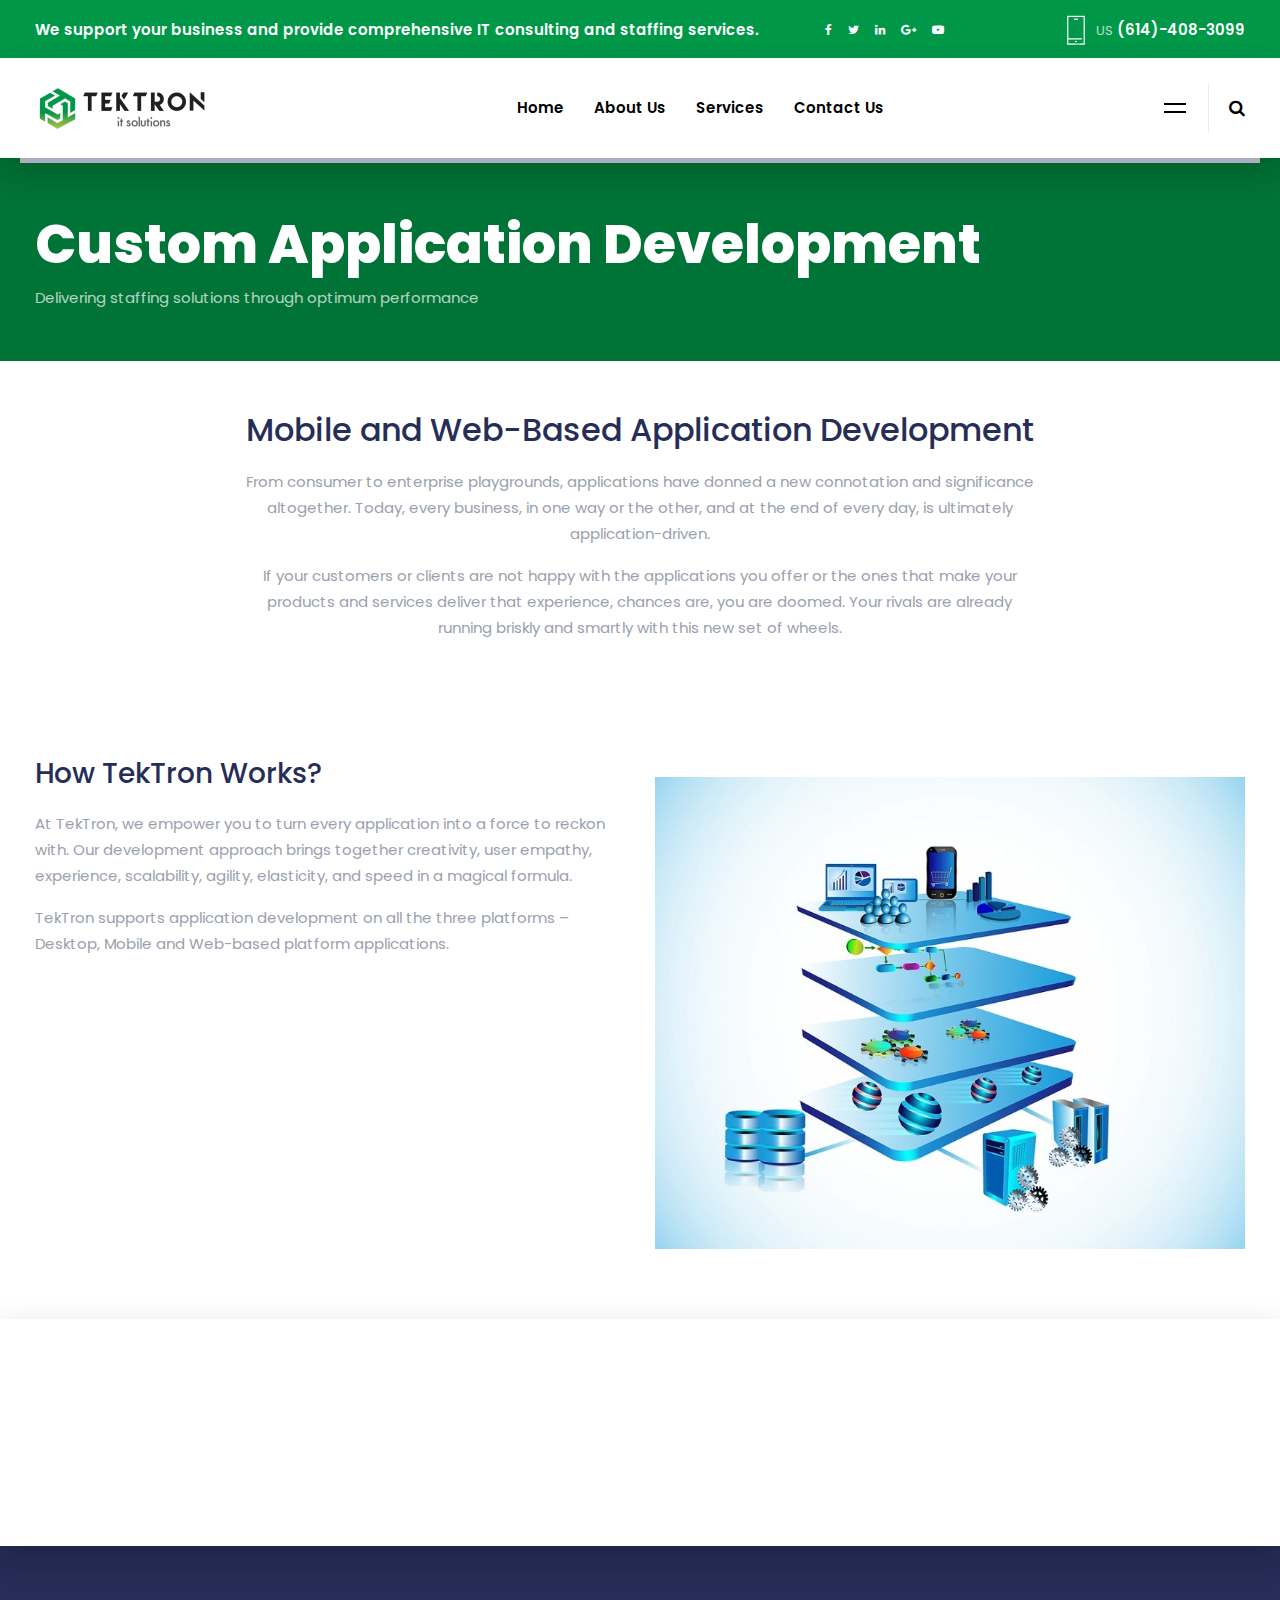
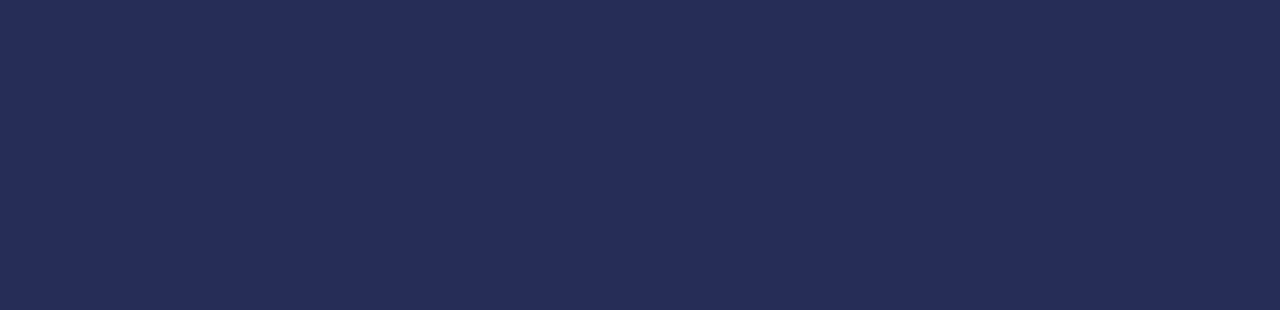
<file: custom-application-development.html>
<!DOCTYPE html><html lang="en"><head>
<!-- META TAGS -->
<meta charset="utf-8">
<meta name="viewport" content="IT Consulting & Staffing Solutions"><meta name="viewport" content="width=device-width, initial-scale=1.0">
<meta name="theme-color" content="#009848"> 
<title>Vizion Tech Solutions - Custom Application Development</title>
<meta name="description" content="Vizion Tech Solutions delivers innovative and reliable technology services tailored to modern business needs.">

<!-- FAVICON FILES -->
<link href="ico/apple-touch-icon-144-precomposed.png" rel="apple-touch-icon" sizes="144x144">
<link href="ico/apple-touch-icon-114-precomposed.png" rel="apple-touch-icon" sizes="114x114">
<link href="ico/apple-touch-icon-72-precomposed.png" rel="apple-touch-icon" sizes="72x72">
<link href="ico/apple-touch-icon-57-precomposed.png" rel="apple-touch-icon">
<link href="ico/favicon.png" rel="shortcut icon">

<!-- CSS FILES -->
<link rel="stylesheet" href="css/animate.min.css">
<link rel="stylesheet" href="css/font-awesome.min.css">
<link rel="stylesheet" href="css/flipbox.min.css">
<link rel="stylesheet" href="css/timeline.css">
<link rel="stylesheet" href="css/odometer.min.css">
<link rel="stylesheet" href="css/fancybox.min.css">
<link rel="stylesheet" href="css/swiper.min.css">
<link rel="stylesheet" href="css/bootstrap.min.css">
<link rel="stylesheet" href="css/style.css">
<!-- Global site tag (gtag.js) - Google Analytics -->
<script async="" src="https://www.googletagmanager.com/gtag/js?id=UA-179087738-1"></script>
<script>
  window.dataLayer = window.dataLayer || [];
  function gtag(){dataLayer.push(arguments);}
  gtag('js', new Date());

  gtag('config', 'UA-179087738-1');
</script>

</head>
<body>
<div class="search-box">
  <div class="close-btn"> <span></span> <span></span> </div>
  <!-- end close-btn -->
  <form>
    <input type="search" placeholder="Type here to search...">  </form>
</div>
<!-- end search-box -->
<aside class="sandwich-menu">
  <div class="logo"> <img src="images/logo-fotter.png" alt="Image"> </div>
  <!-- end logo -->
   <ul class="nav-menu">
        <li><a href="index.html">Home</a></li>
        <li><a href="about-us.html">About Us</a></li>
        <li><a class="mdrpdnwn">Services <svg xmlns="http://www.w3.org/2000/svg" fill="none" viewBox="0 0 24 24" stroke-width="1.5" stroke="currentColor" class="w-6 h-6">
          <path stroke-linecap="round" stroke-linejoin="round" d="M19.5 8.25l-7.5 7.5-7.5-7.5"></path>
        </svg>
        </a>
          <ul class="dropdown">
            <li><a href="services.html">Services</a></li>
            <li><a href="technology-consulting.html">Technology Consulting</a></li>
            <li><a href="cloud-consulting.html">Cloud Consulting</a></li>
            <li><a href="custom-application-development.html">Custom Application Development</a></li>
            <li><a href="big-data-solutions.html">Big Data Solutions</a></li>
            <li><a href="staffing-solutions.html">Staffing Solutions</a></li>
            
           </ul></li>
        <li><a href="contact-us.html">Contact Us</a></li>
        </ul>
      <!-- end nav-menu -->
   <p>TekTron is an award-winning full-service executive search firm, direct-hire, and temporary staffing agency that provide clients with extraordinary talent for hire.</p>  
  <address>
  <p>6545 Market Ave North, STE 100, North Canton, Ohio 44721</p>
  <p>(614)-408-3099<br>
    E-mail <a href="emailto:info@tektronit.com">info@tektronit.com</a></p>
  </address>
  <ul class="social-media">
    <li><a href="#"><i class="fa fa-facebook"></i></a></li>
    <li><a href="#"><i class="fa fa-twitter"></i></a></li>
    <li><a href="#"><i class="fa fa-linkedin"></i></a></li>
    <li><a href="#"><i class="fa fa-google-plus"></i></a></li>
    <li><a href="#"><i class="fa fa-youtube-play"></i></a></li>
  </ul>
  <!-- end social-media --> 
 <span class="copyright">© Tektronit.com All right reserved</span> </aside>
<!-- end sandwich-menu -->
<header class="header">
  <div class="topbar">
    <div class="container">
      <div class="tagline">We support your business and provide comprehensive IT consulting and staffing services.</div>
      <!-- end tagline -->
      <ul class="social-media">
        <li><a href="#" data-toggle="tooltip" data-placement="bottom" title="Facebook"><i class="fa fa-facebook"></i></a></li>
        <li><a href="#" data-toggle="tooltip" data-placement="bottom" title="Twitter"><i class="fa fa-twitter"></i></a></li>
        <li><a href="#" data-toggle="tooltip" data-placement="bottom" title="Linkedin"><i class="fa fa-linkedin"></i></a></li>
        <li><a href="#" data-toggle="tooltip" data-placement="bottom" title="Google+"><i class="fa fa-google-plus"></i></a></li>
        <li><a href="#" data-toggle="tooltip" data-placement="bottom" title="Youtube"><i class="fa fa-youtube-play"></i></a></li>
      </ul>
      <!-- end social-media -->
      <div class="phone"><img src="images/icon-phone.png" alt="Image"> <span><b>US</b> (614)-408-3099</span></div>
      <!-- end phone --> 
    </div>
    <!-- end container --> 
  </div>
  <!-- end topbar -->
  <nav class="navbar">
    <div class="container">
      <div class="logo"> <a href="index.html"> <img src="images/logo.png" alt="Image"> </a> </div>
      <!-- end logo -->
      <ul class="nav-menu">
        <li><a href="index.html">Home</a></li>
        <li><a href="about-us.html">About Us</a></li>
        <li><a href="services.html">Services</a>
           <ul class="dropdown">
            <li><a href="technology-consulting.html">Technology Consulting</a></li>
            <li><a href="cloud-consulting.html">Cloud Consulting</a></li>
            <li><a href="custom-application-development.html">Custom Application Development</a></li>
            <li><a href="big-data-solutions.html">Big Data Solutions</a></li>
            <li><a href="staffing-solutions.html">Staffing Solutions</a></li>
            
           </ul>
        </li>
        <li><a href="contact-us.html">Contact Us</a></li>
        </ul>
      <div class="search-btn"> <i class="fa fa-search"></i> </div>
      <!-- end search-btn -->
      <div class="sandwich-btn"> <span></span> <span></span> <span></span> </div>
      <!-- end sandwich-btn -->
      <div class="bottom-bar"></div>
      <!-- end bottom-bar --> 
    </div>
    <!-- end container --> 
  </nav>
  <!-- end navbar --> 
</header>
<!-- end header -->

<section class="page-header">
	<div class="container">
		  <h2>Custom Application Development</h2>
		  <p>Delivering staffing solutions through optimum performance</p>
	</div>
</section>
<!-- end page-header -->

<div class="container-fluid service-app-main">
  <div class="container">
    <div class="row">
      <div class="col-md-8 offset-md-2 col-sm-10 offset-sm-1">

       <h2>Mobile and Web-Based Application Development</h2>
<p>From consumer to enterprise playgrounds, applications have donned a new connotation and significance altogether. Today, every business, in one way or the other, and at the end of every day, is ultimately application-driven.</p>

<p>If your customers or clients are not happy with the applications you offer or the ones that make your products and services deliver that experience, chances are, you are doomed. Your rivals are already running briskly and smartly with this new set of wheels.</p>


      </div>
      
    </div>
  </div>
</div>

<div class="container-fluid service-app-1">
  <div class="container">
    <div class="row">
      <div class="col-md-6 col-sm-6">
        <h3>How TekTron Works?</h3>
<p>At TekTron, we empower you to turn every application into a force to reckon with. Our development approach brings together creativity, user empathy, experience, scalability, agility, elasticity, and speed in a magical formula.</p>

<p>TekTron supports application development on all the three platforms – Desktop, Mobile and Web-based platform applications.</p>
      </div>
      <div class="col-md-6 col-sm-6">
        <img src="images/service-img-5.jpg" class="img-fluid">
      </div>
    </div>
  </div>
</div>



<footer class="footer">
  <div class="contact-wrapper">
    <div class="container">
      <div class="content-box wow fadeIn"> <img src="images/footer-icon01.png" alt="Image">
        <h3>Head Office</h3>
        <p>6545 Market Ave North, STE 100, North Canton, Ohio 44721</p>
      </div>
      <!-- end content-box -->
      <div class="content-box wow fadeIn"> <img src="images/footer-icon02.png" alt="Image">
        <h3>Working Hours</h3>
        <p>Monday to Friday 09:00 AM to 6:30 PM EST</p>
      </div>
      <!-- end content-box -->
      <div class="content-box wow fadeIn"> <img src="images/footer-icon03.png" alt="Image">
        <h3>Contact Support</h3>
        <p>Tektron is your trusted Staffing Partner that you can <a href="#">call</a> or <a href="mailto:info@tektronit.com">e-mail</a> us anytime</p>
      </div>
      <!-- end content-box --> 
    </div>
    <!-- end container --> 
  </div>
<!-- end contact-wrapper -->
  <div class="content-wrapper">
    <div class="container">
      <div class="row">
        <div class="col-lg-4 wow fadeIn"> <img src="images/logo-fotter.png" alt="Image" class="logo">
          <p>TekTron is an award-winning full-service executive search firm, direct-hire, and temporary staffing agency that provide clients with extraordinary talent for hire. </p>
        </div>
        <!-- end col-4 -->
        <div class="col-lg-2 col-md-6 wow fadeIn">
          <ul class="footer-menu">
            <li><a href="index.html">Home</a></li>
            <li><a href="staffing-solutions.html">Staffing Services</a></li>
            <li><a href="services.html">IT Consulting</a></li>
            <li><a href="contact-us.html">Contact</a></li>
          </ul>
        </div>
        <!-- end col-2 -->
        <div class="col-lg-2 col-md-6 wow fadeIn">
          <!--<ul class="footer-menu">
            <li><a href="#">Business</a></li>
            <li><a href="#">Consultation</a></li>
            <li><a href="#">Career Training</a></li>
            <li><a href="#">Management</a></li>
            <li><a href="#">Startups</a></li>
          </ul>-->
        </div>
        <!-- end col-2 -->
        <div class="col-lg-4 wow fadeIn">
          <div class="contact-box">
            <h5>CALL US</h5>
            <h3>(614)-408-3099</h3>
            <p>E-mail <a href="emailto:info@tektronit.com">info@tektronit.com</a></p>
            <ul>
              <li><a href="#"><i class="fa fa-facebook"></i></a></li>
              <li><a href="#"><i class="fa fa-twitter"></i></a></li>
              <li><a href="#"><i class="fa fa-linkedin"></i></a></li>
              <li><a href="#"><i class="fa fa-google-plus"></i></a></li>
              <li><a href="#"><i class="fa fa-youtube-play"></i></a></li>
            </ul>
          </div>
          <!-- end contact-box --> 
        </div>
        <!-- end col-4 --> 
      </div>
      <!-- end row --> 
    </div>
    <!-- end container --> 
  </div>
  <!-- end content-wrapper -->
  <div class="sub-footer wow fadeIn">
    <div class="container"> <span class="copyright">© 2020 Tektronit.com All right reserved.</span> </div>
    <!-- end container --> 
  </div>
  <!-- end sub-footer --> 
</footer>
<!-- end footer --> 
<a href="#" class="scrollup"><i class="fa fa-long-arrow-up" aria-hidden="true"></i></a> 

<!-- JS FILES --> 
<script src="js/jquery.min.js"></script> 
<script src="js/popper.min.js"></script> 
<script src="js/bootstrap.min.js"></script> 
<script src="js/fancybox.min.js"></script> 
<script src="js/odometer.min.js"></script> 
<script src="js/timeline.js"></script> 
<script src="js/swiper.min.js"></script> 
<script src="js/isotope.min.js"></script> 
<script src="js/wow.min.js"></script> 
<script src="js/imagesloaded.pkgd.min.js"></script> 
<script src="js/scripts.js"></script>

</body></html>
</file>
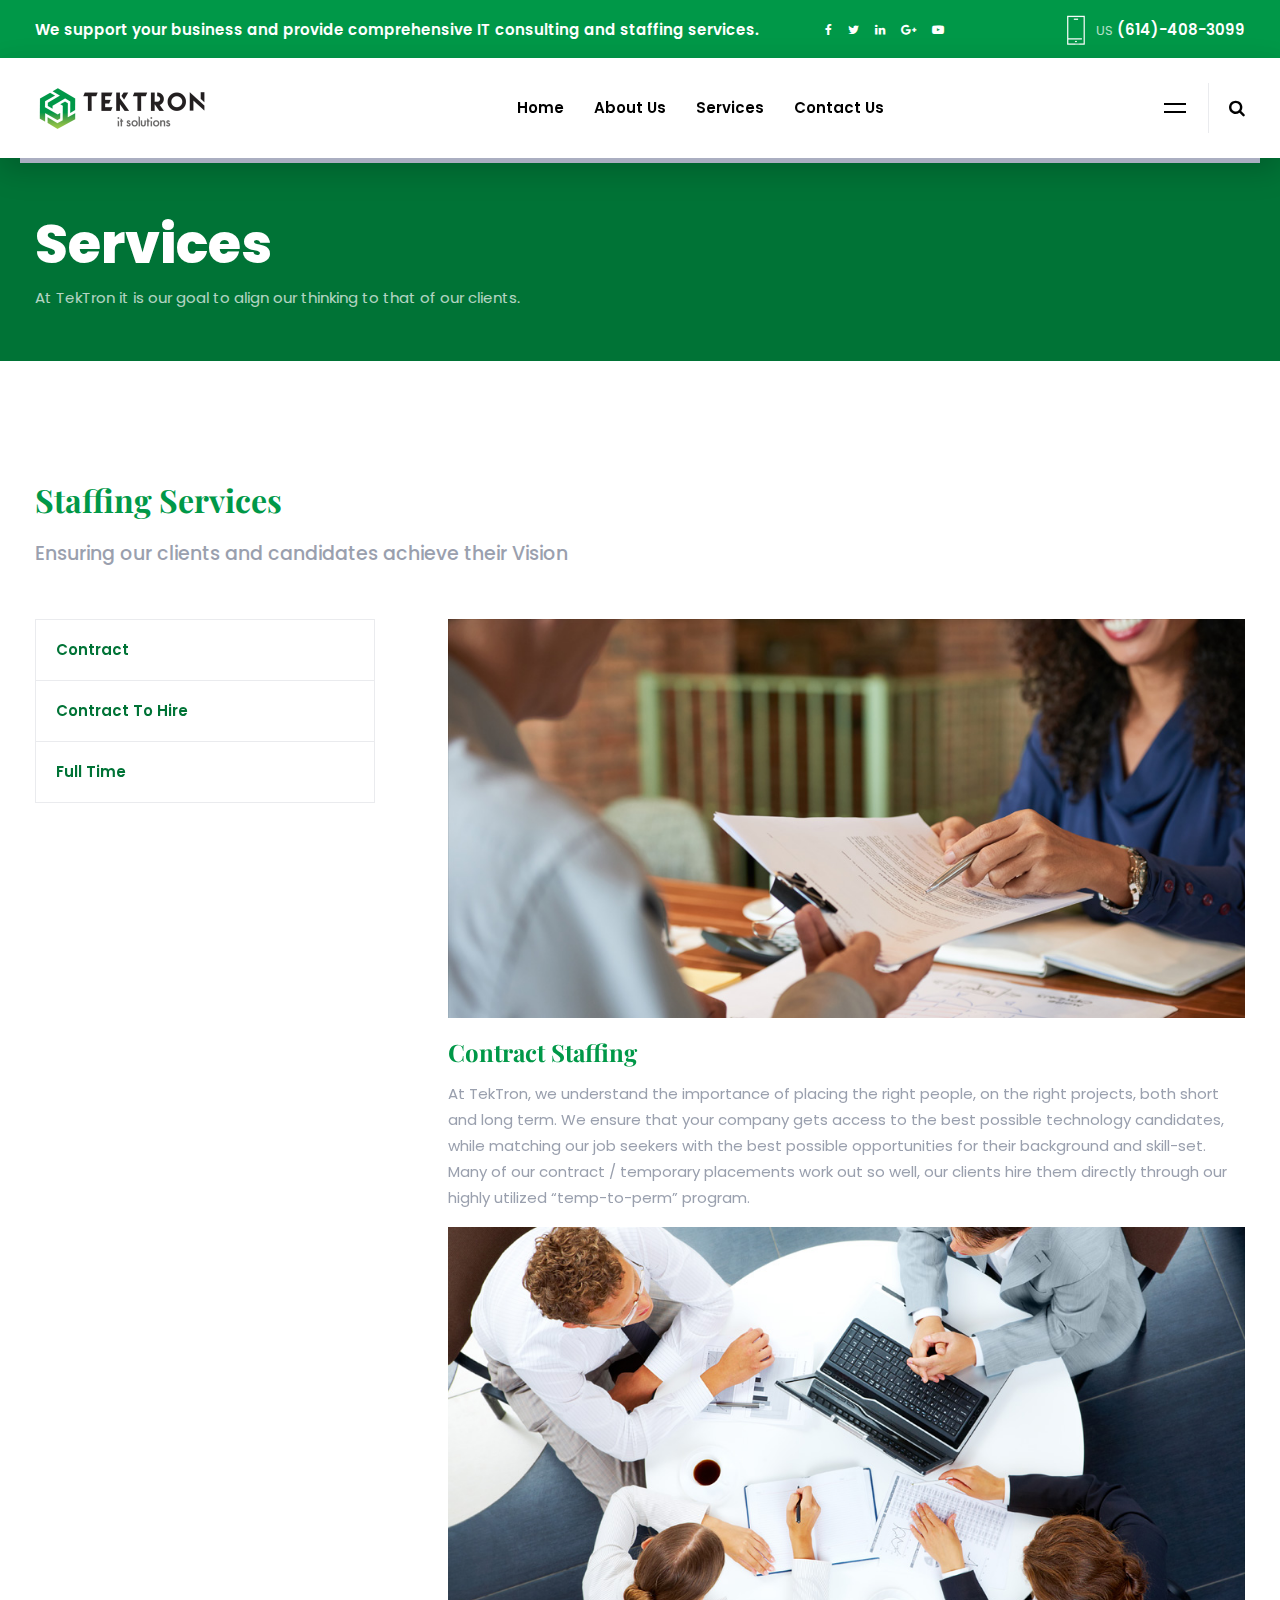
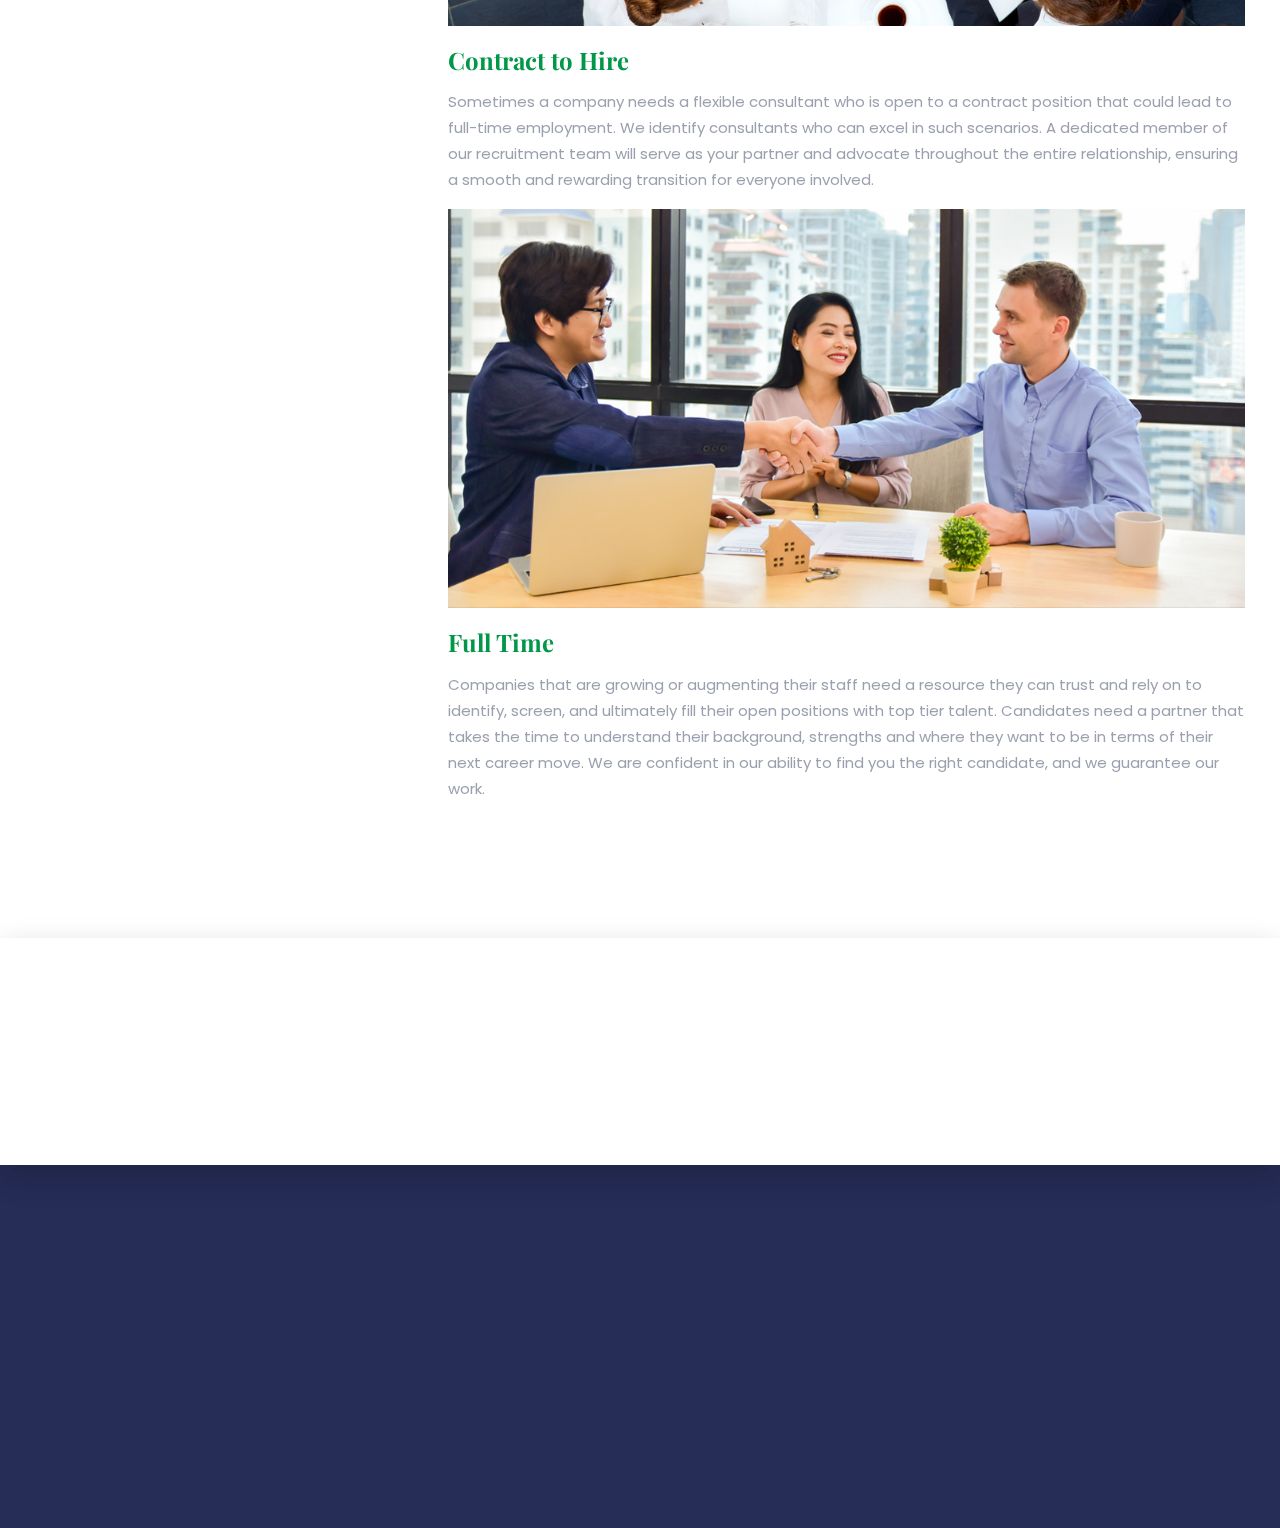
<file: services.html>
<!DOCTYPE html><html lang="en"><head>
<!-- META TAGS -->
<meta charset="utf-8">
<meta name="viewport" content="IT Consulting & Staffing Solutions"><meta name="viewport" content="width=device-width, initial-scale=1.0">
<meta name="theme-color" content="#009848"> 
<title>Tektron IT Solutions - Services </title>



<!-- FAVICON FILES -->
<link href="images/apple-touch-icon-144-precomposed.png" rel="apple-touch-icon" sizes="144x144">
<link href="images/apple-touch-icon-114-precomposed.png" rel="apple-touch-icon" sizes="114x114">
<link href="images/apple-touch-icon-72-precomposed.png" rel="apple-touch-icon" sizes="72x72">
<link href="images/apple-touch-icon-57-precomposed.png" rel="apple-touch-icon">
<link href="images/favicon.png" rel="shortcut icon">

<!-- CSS FILES -->
<link rel="stylesheet" href="css/animate.min.css">
<link rel="stylesheet" href="css/font-awesome.min.css">
<link rel="stylesheet" href="css/flipbox.min.css">
<link rel="stylesheet" href="css/timeline.css">
<link rel="stylesheet" href="css/odometer.min.css">
<link rel="stylesheet" href="css/fancybox.min.css">
<link rel="stylesheet" href="css/swiper.min.css">
<link rel="stylesheet" href="css/bootstrap.min.css">
<link rel="stylesheet" href="css/style.css">
<!-- Global site tag (gtag.js) - Google Analytics -->
<script async="" src="https://www.googletagmanager.com/gtag/js?id=UA-179087738-1"></script>
<script>
  window.dataLayer = window.dataLayer || [];
  function gtag(){dataLayer.push(arguments);}
  gtag('js', new Date());

  gtag('config', 'UA-179087738-1');
</script>

</head>
<body>
<div class="search-box">
  <div class="close-btn"> <span></span> <span></span> </div>
  <!-- end close-btn -->
  <form>
    <input type="search" placeholder="Type here to search...">
  </form>
</div>
<!-- end search-box -->
<aside class="sandwich-menu">
  <div class="logo"> <img src="images/logo-fotter.png" alt="Image"> </div>
  <!-- end logo -->
   <ul class="nav-menu">
        <li><a href="index.html">Home</a></li>
        <li><a href="about-us.html">About Us</a></li>
        <li><a class="mdrpdnwn">Services <svg xmlns="http://www.w3.org/2000/svg" fill="none" viewBox="0 0 24 24" stroke-width="1.5" stroke="currentColor" class="w-6 h-6">
          <path stroke-linecap="round" stroke-linejoin="round" d="M19.5 8.25l-7.5 7.5-7.5-7.5"></path>
        </svg>
        </a>
          <ul class="dropdown">
            <li><a href="services.html">Services</a></li>
            <li><a href="technology-consulting.html">Technology Consulting</a></li>
            <li><a href="cloud-consulting.html">Cloud Consulting</a></li>
            <li><a href="custom-application-development.html">Custom Application Development</a></li>
            <li><a href="big-data-solutions.html">Big Data Solutions</a></li>
            <li><a href="staffing-solutions.html">Staffing Solutions</a></li>
            
           </ul></li>
        <li><a href="contact-us.html">Contact Us</a></li>
        </ul>
      <!-- end nav-menu -->
   <p>TekTron is an award-winning full-service executive search firm, direct-hire, and temporary staffing agency that provide clients with extraordinary talent for hire.</p>  
  <address>
  <p>6545 Market Ave North, STE 100, North Canton, Ohio 44721</p>
  <p>(614)-408-3099<br>
    E-mail <a href="emailto:info@tektronit.com">info@tektronit.com</a></p>
  </address>
  <ul class="social-media">
    <li><a href="#"><i class="fa fa-facebook"></i></a></li>
    <li><a href="#"><i class="fa fa-twitter"></i></a></li>
    <li><a href="#"><i class="fa fa-linkedin"></i></a></li>
    <li><a href="#"><i class="fa fa-google-plus"></i></a></li>
    <li><a href="#"><i class="fa fa-youtube-play"></i></a></li>
  </ul>
  <!-- end social-media --> 
 <span class="copyright">© Tektronit.com All right reserved</span> </aside>
<!-- end sandwich-menu -->
<header class="header">
  <div class="topbar">
    <div class="container">
      <div class="tagline">We support your business and provide comprehensive IT consulting and staffing services.</div>
      <!-- end tagline -->
      <ul class="social-media">
        <li><a href="#" data-toggle="tooltip" data-placement="bottom" title="Facebook"><i class="fa fa-facebook"></i></a></li>
        <li><a href="#" data-toggle="tooltip" data-placement="bottom" title="Twitter"><i class="fa fa-twitter"></i></a></li>
        <li><a href="#" data-toggle="tooltip" data-placement="bottom" title="Linkedin"><i class="fa fa-linkedin"></i></a></li>
        <li><a href="#" data-toggle="tooltip" data-placement="bottom" title="Google+"><i class="fa fa-google-plus"></i></a></li>
        <li><a href="#" data-toggle="tooltip" data-placement="bottom" title="Youtube"><i class="fa fa-youtube-play"></i></a></li>
      </ul>
      <!-- end social-media -->
      <div class="phone"><img src="images/icon-phone.png" alt="Image"> <span><b>US</b> (614)-408-3099</span></div>
      <!-- end phone --> 
    </div>
    <!-- end container --> 
  </div>
  <!-- end topbar -->
<nav class="navbar">
    <div class="container">
      <div class="logo"> <a href="index.html"> <img src="images/logo.png" alt="Image"> </a> </div>
      <!-- end logo -->
      <ul class="nav-menu">
        <li><a href="index.html">Home</a></li>
        <li><a href="about-us.html">About Us</a></li>
        <li><a href="services.html">Services</a>
           <ul class="dropdown">
            <li><a href="technology-consulting.html">Technology Consulting</a></li>
            <li><a href="cloud-consulting.html">Cloud Consulting</a></li>
            <li><a href="custom-application-development.html">Custom Application Development</a></li>
            <li><a href="big-data-solutions.html">Big Data Solutions</a></li>
            <li><a href="staffing-solutions.html">Staffing Solutions</a></li>
            
           </ul>
        </li>
        <li><a href="contact-us.html">Contact Us</a></li>
        </ul>
      <div class="search-btn"> <i class="fa fa-search"></i> </div>
      <!-- end search-btn -->
      <div class="sandwich-btn"> <span></span> <span></span> <span></span> </div>
      <!-- end sandwich-btn -->
      <div class="bottom-bar"></div>
      <!-- end bottom-bar --> 
    </div>
    <!-- end container --> 
  </nav>
  <!-- end navbar --> 
</header>
<!-- end header -->
<section class="page-header">
	<div class="container">
		  <h2>Services</h2>
		  <p>At TekTron it is our goal to align our thinking to that of our clients. </p>
	</div>
	<!-- end container -->
</section>
<!-- end page-header -->
<section class="solutions">
	<div class="container">
		<div class="row">
			<div class="col-12">
				<div class="section-title">
          <h2>Staffing Services </h2>
          <h6>Ensuring our clients and candidates achieve their Vision</h6>
        </div>
        <!-- end section-title -->
			</div>
			<!-- end col-12 -->
			<div class="col-md-4">
				<aside class="sidebar">
					<ul>
           <!-- <li><a href="javascript:void(0)">Business</a>
              <ul>
                <li><a href="solutions01.html">Business Development</a></li>
                <li><a href="solutions02.html">Partners Investment</a>
                  <ul>
                    <li><a href="javascript:void(0)">Testing Dropdown</a></li>
                    <li><a href="javascript:void(0)">Dropdown Investment</a></li>
                    <li><a href="javascript:void(0)">System Dropdown</a></li>
                    <li><a href="javascript:void(0)">Dropdown Stratagies</a></li>
                  </ul>
                </li>
                <li><a href="solutions03.html">System Tips & Tricks</a></li>
                <li><a href="solutions04.html">Business Stratagies</a></li>
              </ul>
            </li>-->
            <li><a href="#">Contract</a></li>
            <li><a href="#">Contract To Hire</a></li>
            <li><a href="#">Full Time</a></li>
          </ul>
				</aside>
			</div>
			<!-- end col-4 -->
			<div class="col-md-8">
			<div class="content-box">
				<figure>
					<img src="images/image21.jpg" alt="Image">
				</figure>
				<h5>Contract Staffing</h5>
				<p>At TekTron, we understand the importance of placing the right people, on the right projects, both short and long term. We ensure that your company gets access to the best possible technology candidates, while matching our job seekers with the best possible opportunities for their background and skill-set. Many of our contract / temporary placements work out so well, our clients hire them directly through our highly utilized “temp-to-perm” program. </p>		
        <figure>
          <img src="images/image22.jpg" alt="Image">
        </figure>		
        <h5>Contract to Hire</h5>
				
				<p>Sometimes a company needs a flexible consultant who is open to a contract position that could lead to full-time employment. We identify consultants who can excel in such scenarios. A dedicated member of our recruitment team will serve as your partner and advocate throughout the entire relationship, ensuring a smooth and rewarding transition for everyone involved.</p>

        <figure>
          <img src="images/image23.jpg" alt="Image">
        </figure>   
        <h5>Full Time</h5>
        
        <p>Companies that are growing or augmenting their staff need a resource they can trust and rely on to identify, screen, and ultimately fill their open positions with top tier talent. Candidates need a partner that takes the time to understand their background, strengths and where they want to be in terms of their next career move. We are confident in our ability to find you the right candidate, and we guarantee our work. </p>
				</div>
				<!-- end content-box -->
			</div>
			<!-- end col-8 -->
		</div>
		<!-- end row -->
	</div>
	<!-- end container -->
</section>
<!-- end solutions -->
<footer class="footer">
  <div class="contact-wrapper">
    <div class="container">
      <div class="content-box wow fadeIn"> <img src="images/footer-icon01.png" alt="Image">
        <h3>Head Office</h3>
        <p>6545 Market Ave North, STE 100, North Canton, Ohio 44721</p>
      </div>
      <!-- end content-box -->
      <div class="content-box wow fadeIn"> <img src="images/footer-icon02.png" alt="Image">
        <h3>Working Hours</h3>
        <p>Monday to Friday 09:00 AM to 6:30 PM EST</p>
      </div>
      <!-- end content-box -->
      <div class="content-box wow fadeIn"> <img src="images/footer-icon03.png" alt="Image">
        <h3>Contact Support</h3>
        <p>Tektron is your trusted Staffing Partner that you can <a href="#">call</a> or <a href="mailto:info@tektronit.com">e-mail</a> us anytime</p>
      </div>
      <!-- end content-box --> 
    </div>
    <!-- end container --> 
  </div>
  <!-- end contact-wrapper -->
  <div class="content-wrapper">
    <div class="container">
      <div class="row">
        <div class="col-lg-4 wow fadeIn"> <img src="images/logo-fotter.png" alt="Image" class="logo">
          <p>TekTron is an award-winning full-service executive search firm, direct-hire, and temporary staffing agency that provide clients with extraordinary talent for hire. </p>
        </div>
        <!-- end col-4 -->
        <div class="col-lg-2 col-md-6 wow fadeIn">
          <ul class="footer-menu">
            <li><a href="index.html">Home</a></li>
            <li><a href="staffing-solutions.html">Staffing Services</a></li>
            <li><a href="technology-consulting.html">IT Consulting</a></li>
            <li><a href="contact-us.html">Contact</a></li>
          </ul>
        </div>
        <!-- end col-2 -->
        <div class="col-lg-2 col-md-6 wow fadeIn">
          <!--<ul class="footer-menu">
            <li><a href="#">Business</a></li>
            <li><a href="#">Consultation</a></li>
            <li><a href="#">Career Training</a></li>
            <li><a href="#">Management</a></li>
            <li><a href="#">Startups</a></li>
          </ul>-->
        </div>
        <!-- end col-2 -->
        <div class="col-lg-4 wow fadeIn">
          <div class="contact-box">
            <h5>CALL US</h5>
            <h3>(614)-408-3099</h3>
            <p>E-mail <a href="emailto:info@tektronit.com">info@tektronit.com</a></p>
            <ul>
              <li><a href="#"><i class="fa fa-facebook"></i></a></li>
              <li><a href="#"><i class="fa fa-twitter"></i></a></li>
              <li><a href="#"><i class="fa fa-linkedin"></i></a></li>
              <li><a href="#"><i class="fa fa-google-plus"></i></a></li>
              <li><a href="#"><i class="fa fa-youtube-play"></i></a></li>
            </ul>
          </div>
          <!-- end contact-box --> 
        </div>
        <!-- end col-4 --> 
      </div>
      <!-- end row --> 
    </div>
    <!-- end container --> 
  </div>
  <!-- end content-wrapper -->
  <div class="sub-footer wow fadeIn">
    <div class="container"> <span class="copyright">© 2020 Tektronit.com All right reserved.</span> </div>
    <!-- end container --> 
  </div>
  <!-- end sub-footer --> 
</footer>
<!-- end footer --> 
<a href="#" class="scrollup"><i class="fa fa-long-arrow-up" aria-hidden="true"></i></a> 

<!-- JS FILES --> 
<script src="js/jquery.min.js"></script> 
<script src="js/popper.min.js"></script> 
<script src="js/bootstrap.min.js"></script> 
<script src="js/fancybox.min.js"></script> 
<script src="js/odometer.min.js"></script> 
<script src="js/timeline.js"></script> 
<script src="js/swiper.min.js"></script> 
<script src="js/isotope.min.js"></script> 
<script src="js/wow.min.js"></script> 
<script src="js/imagesloaded.pkgd.min.js"></script> 
<script src="js/scripts.js"></script>

</body></html>
</file>
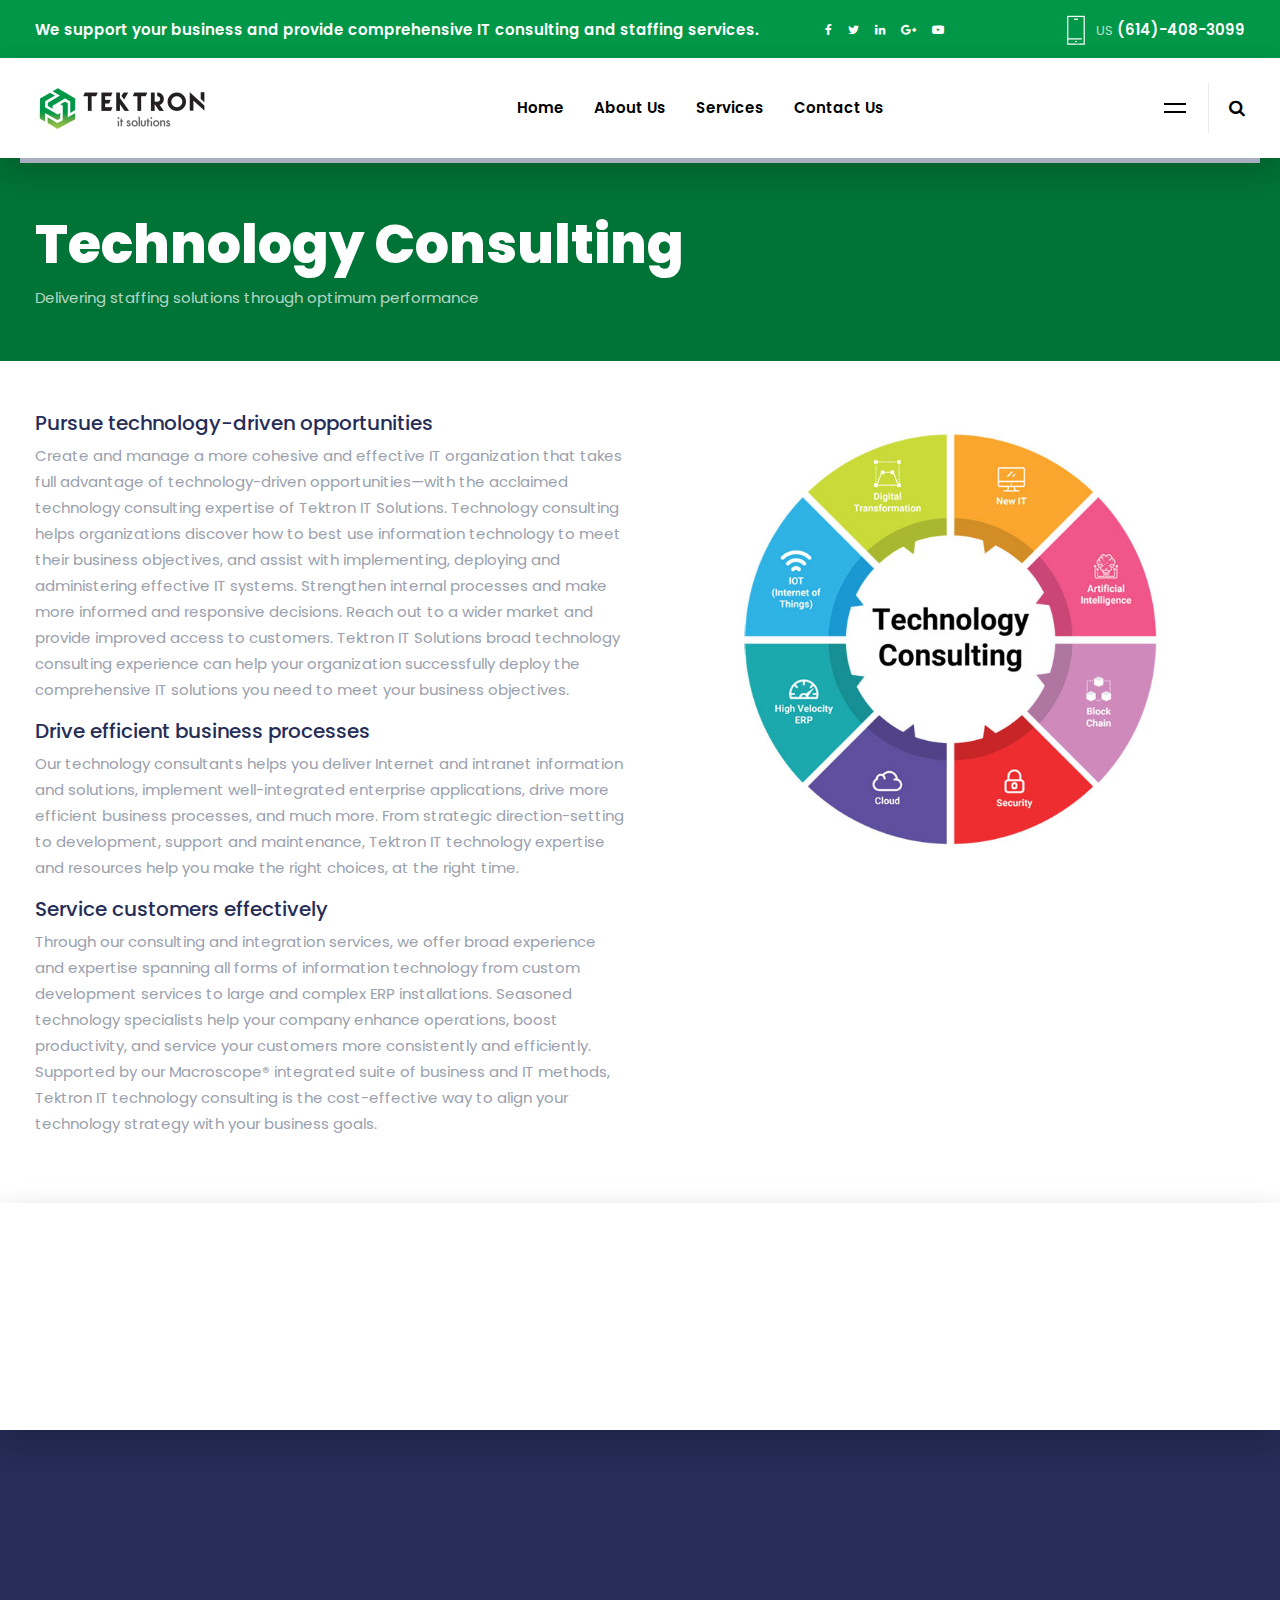
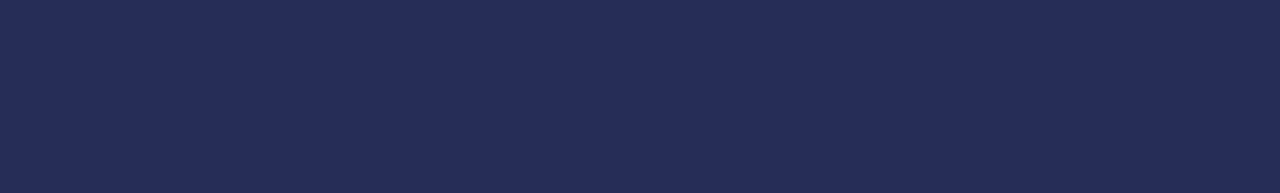
<file: technology-consulting.html>
<!DOCTYPE html><html lang="en"><head>
<!-- META TAGS -->
<meta charset="utf-8">
<meta name="viewport" content="IT Consulting & Staffing Solutions"><meta name="viewport" content="width=device-width, initial-scale=1.0">
<meta name="theme-color" content="#009848"> 
<title>Tektron IT Solutions - Technology Consulting</title>


<!-- FAVICON FILES -->
<link href="ico/apple-touch-icon-144-precomposed.png" rel="apple-touch-icon" sizes="144x144">
<link href="ico/apple-touch-icon-114-precomposed.png" rel="apple-touch-icon" sizes="114x114">
<link href="ico/apple-touch-icon-72-precomposed.png" rel="apple-touch-icon" sizes="72x72">
<link href="ico/apple-touch-icon-57-precomposed.png" rel="apple-touch-icon">
<link href="ico/favicon.png" rel="shortcut icon">

<!-- CSS FILES -->
<link rel="stylesheet" href="css/animate.min.css">
<link rel="stylesheet" href="css/font-awesome.min.css">
<link rel="stylesheet" href="css/flipbox.min.css">
<link rel="stylesheet" href="css/timeline.css">
<link rel="stylesheet" href="css/odometer.min.css">
<link rel="stylesheet" href="css/fancybox.min.css">
<link rel="stylesheet" href="css/swiper.min.css">
<link rel="stylesheet" href="css/bootstrap.min.css">
<link rel="stylesheet" href="css/style.css">
<!-- Global site tag (gtag.js) - Google Analytics -->
<script async="" src="https://www.googletagmanager.com/gtag/js?id=UA-179087738-1"></script>
<script>
  window.dataLayer = window.dataLayer || [];
  function gtag(){dataLayer.push(arguments);}
  gtag('js', new Date());

  gtag('config', 'UA-179087738-1');
</script>

</head>
<body>
<div class="search-box">
  <div class="close-btn"> <span></span> <span></span> </div>
  <!-- end close-btn -->
  <form>
    <input type="search" placeholder="Type here to search...">  </form>
</div>
<!-- end search-box -->
<aside class="sandwich-menu">
  <div class="logo"> <img src="images/logo-fotter.png" alt="Image"> </div>
  <!-- end logo -->
   <ul class="nav-menu">
        <li><a href="index.html">Home</a></li>
        <li><a href="about-us.html">About Us</a></li>
        <li><a class="mdrpdnwn">Services <svg xmlns="http://www.w3.org/2000/svg" fill="none" viewBox="0 0 24 24" stroke-width="1.5" stroke="currentColor" class="w-6 h-6">
          <path stroke-linecap="round" stroke-linejoin="round" d="M19.5 8.25l-7.5 7.5-7.5-7.5"></path>
        </svg>
        </a>
          <ul class="dropdown">
            <li><a href="services.html">Services</a></li>
            <li><a href="technology-consulting.html">Technology Consulting</a></li>
            <li><a href="cloud-consulting.html">Cloud Consulting</a></li>
            <li><a href="custom-application-development.html">Custom Application Development</a></li>
            <li><a href="big-data-solutions.html">Big Data Solutions</a></li>
            <li><a href="staffing-solutions.html">Staffing Solutions</a></li>
            
           </ul></li>
        <li><a href="contact-us.html">Contact Us</a></li>
        </ul>
      <!-- end nav-menu -->
   <p>TekTron is an award-winning full-service executive search firm, direct-hire, and temporary staffing agency that provide clients with extraordinary talent for hire.</p>  
  <address>
  <p>6545 Market Ave North, STE 100, North Canton, Ohio 44721</p>
  <p>(614)-408-3099<br>
    E-mail <a href="emailto:info@tektronit.com">info@tektronit.com</a></p>
  </address>
  <ul class="social-media">
    <li><a href="#"><i class="fa fa-facebook"></i></a></li>
    <li><a href="#"><i class="fa fa-twitter"></i></a></li>
    <li><a href="#"><i class="fa fa-linkedin"></i></a></li>
    <li><a href="#"><i class="fa fa-google-plus"></i></a></li>
    <li><a href="#"><i class="fa fa-youtube-play"></i></a></li>
  </ul>
  <!-- end social-media --> 
 <span class="copyright">© Tektronit.com All right reserved</span> </aside>
<!-- end sandwich-menu -->
<header class="header">
  <div class="topbar">
    <div class="container">
      <div class="tagline">We support your business and provide comprehensive IT consulting and staffing services.</div>
      <!-- end tagline -->
      <ul class="social-media">
        <li><a href="#" data-toggle="tooltip" data-placement="bottom" title="Facebook"><i class="fa fa-facebook"></i></a></li>
        <li><a href="#" data-toggle="tooltip" data-placement="bottom" title="Twitter"><i class="fa fa-twitter"></i></a></li>
        <li><a href="#" data-toggle="tooltip" data-placement="bottom" title="Linkedin"><i class="fa fa-linkedin"></i></a></li>
        <li><a href="#" data-toggle="tooltip" data-placement="bottom" title="Google+"><i class="fa fa-google-plus"></i></a></li>
        <li><a href="#" data-toggle="tooltip" data-placement="bottom" title="Youtube"><i class="fa fa-youtube-play"></i></a></li>
      </ul>
      <!-- end social-media -->
      <div class="phone"><img src="images/icon-phone.png" alt="Image"> <span><b>US</b> (614)-408-3099</span></div>
      <!-- end phone --> 
    </div>
    <!-- end container --> 
  </div>
  <!-- end topbar -->
  <nav class="navbar">
    <div class="container">
      <div class="logo"> <a href="index.html"> <img src="images/logo.png" alt="Image"> </a> </div>
      <!-- end logo -->
      <ul class="nav-menu">
        <li><a href="index.html">Home</a></li>
        <li><a href="about-us.html">About Us</a></li>
        <li><a href="services.html">Services</a>
           <ul class="dropdown">
            <li><a href="technology-consulting.html">Technology Consulting</a></li>
            <li><a href="cloud-consulting.html">Cloud Consulting</a></li>
            <li><a href="custom-application-development.html">Custom Application Development</a></li>
            <li><a href="big-data-solutions.html">Big Data Solutions</a></li>
            <li><a href="staffing-solutions.html">Staffing Solutions</a></li>
            
           </ul>
        </li>
        <li><a href="contact-us.html">Contact Us</a></li>
        </ul>
      <div class="search-btn"> <i class="fa fa-search"></i> </div>
      <!-- end search-btn -->
      <div class="sandwich-btn"> <span></span> <span></span> <span></span> </div>
      <!-- end sandwich-btn -->
      <div class="bottom-bar"></div>
      <!-- end bottom-bar --> 
    </div>
    <!-- end container --> 
  </nav>
  <!-- end navbar --> 
</header>
<!-- end header -->

<section class="page-header">
	<div class="container">
		  <h2>Technology Consulting</h2>
		  <p>Delivering staffing solutions through optimum performance</p>
	</div>
</section>
<!-- end page-header -->

<div class="container-fluid service-tech-main">
  <div class="container">
    <div class="row">
      <div class="col-md-6 col-sm-6">
        <h5>Pursue technology-driven opportunities</h5>
        <p>
          Create and manage a more cohesive and effective IT organization that takes full advantage of technology-driven opportunities—with the acclaimed technology consulting expertise of Tektron IT Solutions. Technology consulting helps organizations discover how to best use information technology to meet their business objectives, and assist with implementing, deploying and administering effective IT systems. Strengthen internal processes and make more informed and responsive decisions. Reach out to a wider market and provide improved access to customers. Tektron IT Solutions broad technology consulting experience can help your organization successfully deploy the comprehensive IT solutions you need to meet your business objectives.
        </p>
         <h5>Drive efficient business processes</h5>
        <p>
          Our technology consultants helps you deliver Internet and intranet information and solutions, implement well-integrated enterprise applications, drive more efficient business processes, and much more. From strategic direction-setting to development, support and maintenance, Tektron IT technology expertise and resources help you make the right choices, at the right time.
        </p>
        <h5>Service customers effectively </h5>
        <p>Through our consulting and integration services, we offer broad experience and expertise spanning all forms of information technology from custom development services to large and complex ERP installations. Seasoned technology specialists help your company enhance operations, boost productivity, and service your customers more consistently and efficiently. Supported by our Macroscope® integrated suite of business and IT methods, Tektron IT technology consulting is the cost-effective way to align your technology strategy with your business goals.</p>
      </div>
      <div class="col-md-6 col-sm-6">
        <img src="images/service-img-1.jpg" class="img-fluid">
      </div>
    </div>
  </div>
</div>



<footer class="footer">
  <div class="contact-wrapper">
    <div class="container">
      <div class="content-box wow fadeIn"> <img src="images/footer-icon01.png" alt="Image">
        <h3>Head Office</h3>
        <p>6545 Market Ave North, STE 100, North Canton, Ohio 44721</p>
      </div>
      <!-- end content-box -->
      <div class="content-box wow fadeIn"> <img src="images/footer-icon02.png" alt="Image">
        <h3>Working Hours</h3>
        <p>Monday to Friday 09:00 AM to 6:30 PM EST</p>
      </div>
      <!-- end content-box -->
      <div class="content-box wow fadeIn"> <img src="images/footer-icon03.png" alt="Image">
        <h3>Contact Support</h3>
        <p>Tektron is your trusted Staffing Partner that you can <a href="#">call</a> or <a href="mailto:info@tektronit.com">e-mail</a> us anytime</p>
      </div>
      <!-- end content-box --> 
    </div>
    <!-- end container --> 
  </div>
<!-- end contact-wrapper -->
  <div class="content-wrapper">
    <div class="container">
      <div class="row">
        <div class="col-lg-4 wow fadeIn"> <img src="images/logo-fotter.png" alt="Image" class="logo">
          <p>TekTron is an award-winning full-service executive search firm, direct-hire, and temporary staffing agency that provide clients with extraordinary talent for hire. </p>
        </div>
        <!-- end col-4 -->
        <div class="col-lg-2 col-md-6 wow fadeIn">
          <ul class="footer-menu">
            <li><a href="index.html">Home</a></li>
            <li><a href="staffing-solutions.html">Staffing Services</a></li>
            <li><a href="services.html">IT Consulting</a></li>
            <li><a href="contact-us.html">Contact</a></li>
          </ul>
        </div>
        <!-- end col-2 -->
        <div class="col-lg-2 col-md-6 wow fadeIn">
          <!--<ul class="footer-menu">
            <li><a href="#">Business</a></li>
            <li><a href="#">Consultation</a></li>
            <li><a href="#">Career Training</a></li>
            <li><a href="#">Management</a></li>
            <li><a href="#">Startups</a></li>
          </ul>-->
        </div>
        <!-- end col-2 -->
        <div class="col-lg-4 wow fadeIn">
          <div class="contact-box">
            <h5>CALL US</h5>
            <h3>(614)-408-3099</h3>
            <p>E-mail <a href="emailto:info@tektronit.com">info@tektronit.com</a></p>
            <ul>
              <li><a href="#"><i class="fa fa-facebook"></i></a></li>
              <li><a href="#"><i class="fa fa-twitter"></i></a></li>
              <li><a href="#"><i class="fa fa-linkedin"></i></a></li>
              <li><a href="#"><i class="fa fa-google-plus"></i></a></li>
              <li><a href="#"><i class="fa fa-youtube-play"></i></a></li>
            </ul>
          </div>
          <!-- end contact-box --> 
        </div>
        <!-- end col-4 --> 
      </div>
      <!-- end row --> 
    </div>
    <!-- end container --> 
  </div>
  <!-- end content-wrapper -->
  <div class="sub-footer wow fadeIn">
    <div class="container"> <span class="copyright">© 2020 Tektronit.com All right reserved.</span> </div>
    <!-- end container --> 
  </div>
  <!-- end sub-footer --> 
</footer>
<!-- end footer --> 
<a href="#" class="scrollup"><i class="fa fa-long-arrow-up" aria-hidden="true"></i></a> 

<!-- JS FILES --> 
<script src="js/jquery.min.js"></script> 
<script src="js/popper.min.js"></script> 
<script src="js/bootstrap.min.js"></script> 
<script src="js/fancybox.min.js"></script> 
<script src="js/odometer.min.js"></script> 
<script src="js/timeline.js"></script> 
<script src="js/swiper.min.js"></script> 
<script src="js/isotope.min.js"></script> 
<script src="js/wow.min.js"></script> 
<script src="js/imagesloaded.pkgd.min.js"></script> 
<script src="js/scripts.js"></script>

</body></html>
</file>
<file: css/timeline.css>
/* -------------------------------- 

Main Components 

-------------------------------- */
.cd-horizontal-timeline {
  opacity: 0;
  margin: 2em auto;
  -webkit-transition: opacity 0.2s;
  -moz-transition: opacity 0.2s;
  transition: opacity 0.2s;
}
.cd-horizontal-timeline::before {
  /* never visible - this is used in jQuery to check the current MQ */
  content: 'mobile';
  display: none;
}
.cd-horizontal-timeline.loaded {
  /* show the timeline after events position has been set (using JavaScript) */
  opacity: 1;
}
.cd-horizontal-timeline .timeline {
  position: relative;
  height: 100px;
  width: 90%;
  max-width: 800px;
  margin: 0 auto;
}
.cd-horizontal-timeline .events-wrapper {
  position: relative;
  height: 100%;
  margin: 0 40px;
  overflow: hidden;
}
.cd-horizontal-timeline .events-wrapper::after, .cd-horizontal-timeline .events-wrapper::before {
  /* these are used to create a shadow effect at the sides of the timeline */
  content: '';
  position: absolute;
  z-index: 2;
  top: 0;
  height: 100%;
  width: 20px;
}
.cd-horizontal-timeline .events-wrapper::before {
  left: 0;
  background-image: -webkit-linear-gradient( left , #f8f8f8, rgba(248, 248, 248, 0));
  background-image: linear-gradient(to right, #f8f8f8, rgba(248, 248, 248, 0));
}
.cd-horizontal-timeline .events-wrapper::after {
  right: 0;
  background-image: -webkit-linear-gradient( right , #f8f8f8, rgba(248, 248, 248, 0));
  background-image: linear-gradient(to left, #f8f8f8, rgba(248, 248, 248, 0));
}
.cd-horizontal-timeline .events {
  /* this is the grey line/timeline */
  position: absolute;
  z-index: 1;
  left: 0;
  top: 49px;
  height: 2px;
  /* width will be set using JavaScript */
  background: #dfdfdf;
  -webkit-transition: -webkit-transform 0.4s;
  -moz-transition: -moz-transform 0.4s;
  transition: transform 0.4s;
}
.cd-horizontal-timeline .filling-line {
  /* this is used to create the green line filling the timeline */
  position: absolute;
  z-index: 1;
  left: 0;
  top: 0;
  height: 100%;
  width: 100%;
  background-color: #7b9d6f;
  -webkit-transform: scaleX(0);
  -moz-transform: scaleX(0);
  -ms-transform: scaleX(0);
  -o-transform: scaleX(0);
  transform: scaleX(0);
  -webkit-transform-origin: left center;
  -moz-transform-origin: left center;
  -ms-transform-origin: left center;
  -o-transform-origin: left center;
  transform-origin: left center;
  -webkit-transition: -webkit-transform 0.3s;
  -moz-transition: -moz-transform 0.3s;
  transition: transform 0.3s;
}
.cd-horizontal-timeline .events a {
  position: absolute;
  bottom: 0;
  z-index: 2;
  text-align: center;
  font-size: 1.3rem;
  padding-bottom: 15px;
  color: #383838;
  /* fix bug on Safari - text flickering while timeline translates */
  -webkit-transform: translateZ(0);
  -moz-transform: translateZ(0);
  -ms-transform: translateZ(0);
  -o-transform: translateZ(0);
  transform: translateZ(0);
}
.cd-horizontal-timeline .events a::after {
  /* this is used to create the event spot */
  content: '';
  position: absolute;
  left: 50%;
  right: auto;
  -webkit-transform: translateX(-50%);
  -moz-transform: translateX(-50%);
  -ms-transform: translateX(-50%);
  -o-transform: translateX(-50%);
  transform: translateX(-50%);
  bottom: -5px;
  height: 12px;
  width: 12px;
  border-radius: 50%;
  border: 2px solid #dfdfdf;
  background-color: #f8f8f8;
  -webkit-transition: background-color 0.3s, border-color 0.3s;
  -moz-transition: background-color 0.3s, border-color 0.3s;
  transition: background-color 0.3s, border-color 0.3s;
}
.no-touch .cd-horizontal-timeline .events a:hover::after {
  background-color: #7b9d6f;
  border-color: #7b9d6f;
}
.cd-horizontal-timeline .events a.selected {
  pointer-events: none;
}
.cd-horizontal-timeline .events a.selected::after {
  background-color: #7b9d6f;
  border-color: #7b9d6f;
}
.cd-horizontal-timeline .events a.older-event::after {
  border-color: #7b9d6f;
}
@media only screen and (min-width: 1100px) {
  .cd-horizontal-timeline {
    margin: 6em auto;
  }
  .cd-horizontal-timeline::before {
    /* never visible - this is used in jQuery to check the current MQ */
    content: 'desktop';
  }
}

.cd-timeline-navigation a {
  /* these are the left/right arrows to navigate the timeline */
  position: absolute;
  z-index: 1;
  top: 50%;
  bottom: auto;
  -webkit-transform: translateY(-50%);
  -moz-transform: translateY(-50%);
  -ms-transform: translateY(-50%);
  -o-transform: translateY(-50%);
  transform: translateY(-50%);
  height: 34px;
  width: 34px;
  border-radius: 50%;
  border: 2px solid #dfdfdf;
  /* replace text with an icon */
  overflow: hidden;
  color: transparent;
  text-indent: 100%;
  white-space: nowrap;
  -webkit-transition: border-color 0.3s;
  -moz-transition: border-color 0.3s;
  transition: border-color 0.3s;
}
.cd-timeline-navigation a::after {
  /* arrow icon */
  content: '';
  position: absolute;
  height: 16px;
  width: 16px;
  left: 50%;
  top: 50%;
  bottom: auto;
  right: auto;
  -webkit-transform: translateX(-50%) translateY(-50%);
  -moz-transform: translateX(-50%) translateY(-50%);
  -ms-transform: translateX(-50%) translateY(-50%);
  -o-transform: translateX(-50%) translateY(-50%);
  transform: translateX(-50%) translateY(-50%);
}
.cd-timeline-navigation a.prev {
  left: 0;
  -webkit-transform: translateY(-50%) rotate(180deg);
  -moz-transform: translateY(-50%) rotate(180deg);
  -ms-transform: translateY(-50%) rotate(180deg);
  -o-transform: translateY(-50%) rotate(180deg);
  transform: translateY(-50%) rotate(180deg);
}
.cd-timeline-navigation a.next {
  right: 0;
}
.no-touch .cd-timeline-navigation a:hover {
  border-color: #7b9d6f;
}
.cd-timeline-navigation a.inactive {
  cursor: not-allowed;
}
.cd-timeline-navigation a.inactive::after {
  background-position: 0 -16px;
}
.no-touch .cd-timeline-navigation a.inactive:hover {
  border-color: #dfdfdf;
}

.cd-horizontal-timeline .events-content {
  position: relative;
  width: 100%;
  margin: 2em 0;
  overflow: hidden;
  -webkit-transition: height 0.4s;
  -moz-transition: height 0.4s;
  transition: height 0.4s;
}
.cd-horizontal-timeline .events-content li {
  position: absolute;
  z-index: 1;
  width: 100%;
  left: 0;
  top: 0;
  -webkit-transform: translateX(-100%);
  -moz-transform: translateX(-100%);
  -ms-transform: translateX(-100%);
  -o-transform: translateX(-100%);
  transform: translateX(-100%);
  padding: 0 5%;
  opacity: 0;
  -webkit-animation-duration: 0.4s;
  -moz-animation-duration: 0.4s;
  animation-duration: 0.4s;
  -webkit-animation-timing-function: ease-in-out;
  -moz-animation-timing-function: ease-in-out;
  animation-timing-function: ease-in-out;
}
.cd-horizontal-timeline .events-content li.selected {
  /* visible event content */
  position: relative;
  z-index: 2;
  opacity: 1;
  -webkit-transform: translateX(0);
  -moz-transform: translateX(0);
  -ms-transform: translateX(0);
  -o-transform: translateX(0);
  transform: translateX(0);
}
.cd-horizontal-timeline .events-content li.enter-right, .cd-horizontal-timeline .events-content li.leave-right {
  -webkit-animation-name: cd-enter-right;
  -moz-animation-name: cd-enter-right;
  animation-name: cd-enter-right;
}
.cd-horizontal-timeline .events-content li.enter-left, .cd-horizontal-timeline .events-content li.leave-left {
  -webkit-animation-name: cd-enter-left;
  -moz-animation-name: cd-enter-left;
  animation-name: cd-enter-left;
}
.cd-horizontal-timeline .events-content li.leave-right, .cd-horizontal-timeline .events-content li.leave-left {
  -webkit-animation-direction: reverse;
  -moz-animation-direction: reverse;
  animation-direction: reverse;
}
.cd-horizontal-timeline .events-content li > * {
  max-width: 800px;
  margin: 0 auto;
}
.cd-horizontal-timeline .events-content h2 {
  font-weight: bold;
  font-size: 2.6rem;
  font-family: "Playfair Display", serif;
  font-weight: 700;
  line-height: 1.2;
}
.cd-horizontal-timeline .events-content em {
  display: block;
  font-style: italic;
  margin: 10px auto;
}
.cd-horizontal-timeline .events-content em::before {
  content: '- ';
}
.cd-horizontal-timeline .events-content p {
  font-size: 1.4rem;
  color: #959595;
}
.cd-horizontal-timeline .events-content em, .cd-horizontal-timeline .events-content p {
  line-height: 1.6;
}
@media only screen and (min-width: 768px) {
  .cd-horizontal-timeline .events-content h2 {
    font-size: 7rem;
  }
  .cd-horizontal-timeline .events-content em {
    font-size: 2rem;
  }
  .cd-horizontal-timeline .events-content p {
    font-size: 1.8rem;
  }
}

@-webkit-keyframes cd-enter-right {
  0% {
    opacity: 0;
    -webkit-transform: translateX(100%);
  }
  100% {
    opacity: 1;
    -webkit-transform: translateX(0%);
  }
}
@-moz-keyframes cd-enter-right {
  0% {
    opacity: 0;
    -moz-transform: translateX(100%);
  }
  100% {
    opacity: 1;
    -moz-transform: translateX(0%);
  }
}
@keyframes cd-enter-right {
  0% {
    opacity: 0;
    -webkit-transform: translateX(100%);
    -moz-transform: translateX(100%);
    -ms-transform: translateX(100%);
    -o-transform: translateX(100%);
    transform: translateX(100%);
  }
  100% {
    opacity: 1;
    -webkit-transform: translateX(0%);
    -moz-transform: translateX(0%);
    -ms-transform: translateX(0%);
    -o-transform: translateX(0%);
    transform: translateX(0%);
  }
}
@-webkit-keyframes cd-enter-left {
  0% {
    opacity: 0;
    -webkit-transform: translateX(-100%);
  }
  100% {
    opacity: 1;
    -webkit-transform: translateX(0%);
  }
}
@-moz-keyframes cd-enter-left {
  0% {
    opacity: 0;
    -moz-transform: translateX(-100%);
  }
  100% {
    opacity: 1;
    -moz-transform: translateX(0%);
  }
}
@keyframes cd-enter-left {
  0% {
    opacity: 0;
    -webkit-transform: translateX(-100%);
    -moz-transform: translateX(-100%);
    -ms-transform: translateX(-100%);
    -o-transform: translateX(-100%);
    transform: translateX(-100%);
  }
  100% {
    opacity: 1;
    -webkit-transform: translateX(0%);
    -moz-transform: translateX(0%);
    -ms-transform: translateX(0%);
    -o-transform: translateX(0%);
    transform: translateX(0%);
  }
}
</file>
<file: css/style.css>
@charset "UTF-8";
/*


// Table of contents //

	01.	GOOGLE FONTS
	02.	BODY
	03.	CONTAINER
	04. CUSTOM HTML
	05.	LINKS
	06.	HTML TAGS
	07.	ALERTS
	08.	FORM ELEMENTS
	09.	ODOMETER
	10. ACCORDION
	11.	PROGRESS BAR
	12.	PAGINATION
	13.	PRELOADER
	14.	SECTION TITLE
	15.	CLOSE BUTTON
	16.	SANDWICH BUTTON
	17.	SANDWICH MENU
	18.	HEADER
	19.	SLIDER
	20.	PAGE HEADER
	21.	CONTENT
	22.	FEATURED SERVICES
	23.	IMAGE CONTENT BOX
	24.	SIDE IMAGE CONTENT
	25.	ICON CONTENT BOX
	26. IMAGE CONTENT OVER BOX
	27.	HOME CASES
	28.	TESTIMONIALS
	29.	TEAM MEMBERS
	30.	LATEST NEWS
	31.	INFO BOX
	32.	REQUEST FORM
	33.	SOLUTIONS
	34.	BLOG
	35.	PRICES
	36.	CLIENTS
	37.	HISTORY TIMELINE
	38.	CAREER
	39.	PRESS RELEASES
	40.	OUR OFFICES
	41.	ERROR PAGE 404
	42.	FAQ
	43.	CONTACT
	44.	SCROLL UP
	45.	FOOTER
	46.	RESPONSIVE MEDIUM FIXES
	47.	RESPONSIVE TABLET FIXES
	48. REPSONSIVE MOBILE FIXES



*/
/* GOOGLE FONTS */
@import url("https://fonts.googleapis.com/css?family=Playfair+Display:400,700,700i|Poppins:300,400,600,800");
/* BODY */
* {
  outline: none !important;
}

body {
  margin: 0;
  padding: 0;
  list-style: none;
  font-family: "Poppins", sans-serif;
  font-size: 15px;
  color: #262d57;
}

body, html {
  height: 100%;
}

h1 {
  font-family: "Playfair Display", serif;
  font-family: "Fjalla One", sans-serif;
}

/* CONTAINER */
.container {
  max-width: 1240px;
}

/* CUSTOM HTML */
.tooltip-inner {
  border-radius: 0;
  font-size: 11px;
  font-family: "Poppins", sans-serif;
}

.pull-left {
  float: left !important;
}

.pull-right {
  float: right !important;
}

.form-group {
  margin-bottom: 15px;
}

.no-margin {
  margin: 0 !important;
}

.no-padding {
  padding: 0 !important;
}

/* LINKS */
a {
  color: #262d57;
  -webkit-transition: 0.25s ease-in-out;
  -moz-transition: 0.25s ease-in-out;
  -ms-transition: 0.25s ease-in-out;
  -o-transition: 0.25s ease-in-out;
  transition: 0.25s ease-in-out;
}
a:hover {
  color: #009848;
}

/* HTML TAGS */
img {
  max-width: 100%;
}

p {
  line-height: 26px;
  color: #9aa0ae;
}

/* ALERTS */
.alert {
  display: block;
  border-radius: 0;
  padding: 30px;
  font-weight: 600;
}

.alert-success {
  border: none;
  background: #2ca549;
  color: #fff;
}

.alert-danger {
  border: none;
  background: #f1293c;
  color: #fff;
}

/* FORM ELEMENTS */
input[type=text] {
  height: 54px;
  border: 1px solid #eaebee;
  background: #fff;
  padding: 0 20px;
}

input[type=password] {
  height: 54px;
  border: 1px solid #eaebee;
  background: #fff;
  padding: 0 20px;
}

input[type=search] {
  height: 54px;
  border: 1px solid #eaebee;
  background: #fff;
  padding: 0 20px;
}

input[type=email] {
  height: 54px;
  border: 1px solid #eaebee;
  background: #fff;
  padding: 0 20px;
}

input[type=checkbox] {
  width: 14px;
  height: 14px;
  float: left;
  margin-top: 3px;
  margin-right: 10px;
  border: 1px solid #eaebee;
  appearance: none;
  -webkit-appearance: none;
  -moz-appearance: none;
}

input[type=checkbox]:checked {
  background: #007336;
  -webkit-box-shadow: inset 0px 0px 0px 3px #fff;
  -moz-box-shadow: inset 0px 0px 0px 3px #fff;
  box-shadow: inset 0px 0px 0px 3px #fff;
}

input[type=radio] {
  width: 13px;
  height: 13px;
  float: left;
  margin-right: 10px;
  border: 1px solid #eaebee;
  appearance: none;
  -webkit-appearance: none;
  -moz-appearance: none;
  border-radius: 50%;
}

input[type=radio]:checked {
  background: #131314;
  -webkit-box-shadow: inset 0px 0px 0px 2px #fff;
  -moz-box-shadow: inset 0px 0px 0px 2px #fff;
  box-shadow: inset 0px 0px 0px 2px #fff;
}

input[type=submit] {
  height: 54px;
  border: 1px solid #eaebee;
  color: #007336;
  background: #fff;
  padding: 0 40px;
  font-weight: 600;
}

textarea {
  height: 144px;
  border: 1px solid #eaebee;
  background: #fff;
  padding: 20px;
}

.select-box {
  width: 100%;
  height: 54px;
  border: 1px solid #eaebee;
  background: #fff;
  position: relative;
}
.select-box i {
  position: absolute;
  right: 15px;
  top: 17px;
}

select {
  width: 100%;
  height: 52px;
  -webkit-appearance: none;
  -moz-appearance: none;
  appearance: none;
  border-radius: 0;
  padding: 0 16px;
  -webkit-appearance: none;
  -moz-appearance: none;
  appearance: none;
  background: none;
  border: none;
  border-radius: 0;
  padding: 0 20px;
}

label {
  display: block;
  font-weight: 600;
}

/* ODOMETER */
.odometer.odometer-auto-theme .odometer-digit, .odometer.odometer-theme-car .odometer-digit {
  padding: 0;
}

.odometer.odometer-auto-theme .odometer-digit .odometer-digit-inner, .odometer.odometer-theme-car .odometer-digit .odometer-digit-inner {
  left: 0;
}

/* ACCORDION */
.accordion {
  width: 100%;
  float: left;
  background: #fff;
  padding: 0;
}
.accordion .card {
  background: none;
  border-radius: 0;
  margin-top: -1px;
  border: 1px solid #eaebee;
}
.accordion .card .card-header {
  background: none;
  padding: 0;
  border-bottom: none;
}
.accordion .card .card-header a {
  width: 100%;
  float: left;
  font-weight: 500;
  padding: 20px 25px;
  color: #007336;
  font-weight: 600;
}
.accordion .card .card-header a:before {
  content: "+";
  float: left;
  text-align: center;
  margin-right: 8px;
  color: #007336;
  font-weight: 600;
}
.accordion .card .card-header a:hover {
  color: #009848;
  text-decoration: none;
}
.accordion .card .card-body {
  width: 100%;
  border-top: 1px solid #eee;
  line-height: 26px;
  color: #9aa0ae;
}
.accordion .card [aria-expanded=true] {
  color: #009848 !important;
}
.accordion .card [aria-expanded=true]:before {
  content: "-" !important;
  color: #009848 !important;
}

/* PROGRESS BAR */
.progress {
  width: 100%;
  height: 2px;
  float: left;
  box-shadow: none;
  border-radius: 0;
  margin-bottom: 30px;
}
.progress .progress-bar {
  width: 1%;
  float: left;
  background: #009848;
  box-shadow: none;
}

.animated.progress-one {
  width: 75% !important;
}

.animated.progress-two {
  width: 91% !important;
}

.animated.progress-three {
  width: 88% !important;
}

.animated.progress-four {
  width: 88% !important;
}

.progress-infos {
  width: 100%;
  float: left;
  margin-bottom: 10px;
  font-size: 15px;
  color: #007336;
}
.progress-infos strong {
  font-weight: 600;
}

/* PAGINATION */
.pagination {
  width: 100%;
  display: flex;
  flex-wrap: wrap;
}
.pagination .page-item {
  margin: 0;
  margin-right: 4px;
}
.pagination .page-item.active .page-link {
  background: #009848;
  color: #fff;
  border-color: #009848;
}
.pagination .page-item.active .page-link:hover {
  background: #009848;
}
.pagination .page-item .page-link {
  border: none;
  border-bottom: 2px solid #eaebee;
  color: #007336;
  border-radius: 0 !important;
  font-size: 12px;
  font-weight: 600;
}
.pagination .page-item .page-link:hover {
  background: none;
  border-color: #009848;
}

/* PRELOADER */
.preloader-wrap {
  width: 100%;
  height: 100%;
  position: fixed;
  top: 0;
  bottom: 0;
  background: #262d57;
  z-index: 99;
}
.preloader-wrap figure {
  width: 100%;
  height: 30px;
  position: absolute;
  left: 0;
  top: 50%;
  margin-top: -45px;
  text-align: center;
}
.preloader-wrap figure img {
  height: 30px;
}
.preloader-wrap .percentage {
  width: 100%;
  height: 30px;
  position: absolute;
  top: 50%;
  text-align: center;
  margin-top: 15px;
  line-height: 30px;
  font-size: 25px;
  font-weight: 800;
  z-index: 100;
  text-align: center;
  color: #fff;
}
.preloader-wrap .loader {
  height: 2px;
  max-width: 500px;
  border: none;
  border-radius: none;
  position: absolute;
  top: 0;
  bottom: 0;
  left: 0;
  right: 0;
  margin: auto;
}
.preloader-wrap .loader:after {
  content: "";
  display: block;
  width: 100%;
  height: 100%;
  z-index: 3;
  position: absolute;
  top: 0;
  left: 0;
}
.preloader-wrap .trackbar {
  width: 100%;
  height: 100%;
  border-radius: 0;
  color: #fff;
  text-align: center;
  line-height: 30px;
  overflow: hidden;
  position: relative;
  background: #007336;
  opacity: 0.99;
}
.preloader-wrap .loadbar {
  width: 0%;
  height: 100%;
  background: #009848;
  box-shadow: 0px 0px 14px 1px #008737;
  position: absolute;
  top: 0;
  left: 0;
  z-index: 2;
  animation: flicker 5s infinite;
  overflow: hidden;
}

/* SECTION TITLE */
.section-title {
  width: 100%;
  display: flex;
  flex-wrap: wrap;
  flex-direction: column;
  margin-bottom: 50px;
}
.section-title span {
  display: block;
  font-size: 18px;
  font-weight: 800;
}
.section-title h2 {
  display: block;
  font-weight: 700;
  font-family: "Playfair Display", serif;
  color: #009848;
  margin-bottom: 20px;
}
.section-title h6 {
  font-size: 19px;
  color: #9aa0ae;
  line-height: 30px;
  margin-bottom: 0;
}
.section-title.light {
  color: #fff;
}
.section-title.light h2 {
  color: #fff;
}
.section-title.light span {
  color: #fff;
  opacity: 0.7;
}
.section-title.light h6 {
  color: #fff;
}

/* CLOSE BUTTON */
.close-btn {
  width: 46px;
  height: 46px;
  float: right;
  position: relative;
  cursor: pointer;
  -webkit-transition: 0.25s ease-in-out;
  -moz-transition: 0.25s ease-in-out;
  -ms-transition: 0.25s ease-in-out;
  -o-transition: 0.25s ease-in-out;
  transition: 0.25s ease-in-out;
  border-radius: 50%;
}
.close-btn span {
  display: block;
  height: 2px;
  width: 23px;
  background: #76b647;
  opacity: 1;
  position: absolute;
  right: 11px;
  -webkit-transform: rotate(0deg);
  -moz-transform: rotate(0deg);
  -o-transform: rotate(0deg);
  transform: rotate(0deg);
  -webkit-transition: 0.25s ease-in-out;
  -moz-transition: 0.25s ease-in-out;
  -o-transition: 0.25s ease-in-out;
  transition: 0.25s ease-in-out;
}
.close-btn span:nth-child(1) {
  top: 21px;
  -webkit-transform: rotate(135deg);
  -moz-transform: rotate(135deg);
  -o-transform: rotate(135deg);
  transform: rotate(135deg);
}
.close-btn span:nth-child(2) {
  top: 21px;
  -webkit-transform: rotate(-135deg);
  -moz-transform: rotate(-135deg);
  -o-transform: rotate(-135deg);
  transform: rotate(-135deg);
}
.close-btn:hover span:nth-child(1) {
  -webkit-transform: rotate(0);
  -moz-transform: rotate(0);
  -o-transform: rotate(0);
  transform: rotate(0);
}
.close-btn:hover span:nth-child(2) {
  -webkit-transform: rotate(0);
  -moz-transform: rotate(0);
  -o-transform: rotate(0);
  transform: rotate(0);
}

/* SEARCH BOX */
.search-box {
  width: 100%;
  height: 100%;
  display: flex;
  flex-direction: column;
  justify-content: center;
  position: fixed;
  top: 0;
  left: 0;
  background: rgba(255, 255, 255, 0.95);
  z-index: 9;
  text-align: center;
  opacity: 0;
  visibility: hidden;
  transition-duration: 500ms;
  -webkit-transition-duration: 500ms;
  transition-timing-function: cubic-bezier(0.86, 0, 0.07, 1);
  -webkit-transition-timing-function: cubic-bezier(0.86, 0, 0.07, 1);
}
.search-box.open {
  opacity: 1;
  visibility: visible;
}
.search-box input[type=search] {
  width: 80%;
  height: 60px;
  margin: 0 10%;
  margin-bottom: 20px;
  border: none;
  background: none;
  border-bottom: 2px solid #c1c4ce;
  font-size: 20px;
}
.search-box input[type=search]:focus {
  border-bottom: 2px solid #009848;
}
.search-box h6 {
  color: #999da9;
}
.search-box .close-btn {
  position: absolute;
  right: 20px;
  top: 20px;
  border: 1px solid #c1c4ce;
}
.search-box form {
  width: 100%;
  max-width: 800px;
  margin: 0 auto;
}

/* SANDWICH BUTTON */
.sandwich-btn {
  width: 46px;
  height: 46px;
  float: right;
  position: relative;
  cursor: pointer;
  -webkit-transition: 0.25s ease-in-out;
  -moz-transition: 0.25s ease-in-out;
  -ms-transition: 0.25s ease-in-out;
  -o-transition: 0.25s ease-in-out;
  transition: 0.25s ease-in-out;
  border-radius: 50%;
}
.sandwich-btn span {
  display: block;
  height: 2px;
  width: 22px;
  background: #000;
  opacity: 1;
  position: absolute;
  right: 12px;
  -webkit-transform: rotate(0deg);
  -moz-transform: rotate(0deg);
  -o-transform: rotate(0deg);
  transform: rotate(0deg);
  -webkit-transition: 0.25s ease-in-out;
  -moz-transition: 0.25s ease-in-out;
  -o-transition: 0.25s ease-in-out;
  transition: 0.25s ease-in-out;
}
.sandwich-btn span:nth-child(1) {
  top: 18px;
}
.sandwich-btn span:nth-child(2) {
  top: 22px;
  opacity: 0;
}
.sandwich-btn span:nth-child(3) {
  top: 26px;
}
.sandwich-btn:hover span {
  width: 22px;
  right: 12px;
  background: #009848;
}
.sandwich-btn.open span:nth-child(1) {
  top: 22px;
  -webkit-transform: rotate(135deg);
  -moz-transform: rotate(135deg);
  -o-transform: rotate(135deg);
  transform: rotate(135deg);
}
.sandwich-btn.open span:nth-child(2) {
  opacity: 0;
  right: -10px;
}
.sandwich-btn.open span:nth-child(3) {
  top: 22px;
  -webkit-transform: rotate(-135deg);
  -moz-transform: rotate(-135deg);
  -o-transform: rotate(-135deg);
  transform: rotate(-135deg);
}

/* SANDWICH MENU */
.sandwich-menu {
  width: 400px;
  height: 100%;
  min-height: 700px;
  display: flex;
  flex-direction: column;
  /* justify-content: center; */
  position: fixed;
  left: -100%;
  top: 0;
  background: #262d57;
  z-index: 9;
  -webkit-transform: rotate(0deg);
  -moz-transform: rotate(0deg);
  -o-transform: rotate(0deg);
  transform: rotate(0deg);
  transition-duration: 500ms;
  -webkit-transition-duration: 500ms;
  transition-timing-function: cubic-bezier(0.86, 0, 0.07, 1);
  -webkit-transition-timing-function: cubic-bezier(0.86, 0, 0.07, 1);
  padding: 30px 40px;
}
.sandwich-menu .logo {
  width: 100%;
  float: left;
  margin-bottom: 40px;
}
.sandwich-menu .logo img {
  height: 41px;
}
.sandwich-menu .nav-menu {
  display: none;
}
.sandwich-menu p {
  display: block;
  margin-bottom: 30px;
  color: #fff;
}
.sandwich-menu address {
  display: block;
}
.sandwich-menu address a {
  color: #fff;
  opacity: 0.7;
  text-decoration: underline;
}
.sandwich-menu .photo-gallery {
  width: 100%;
  display: flex;
  flex-wrap: wrap;
  margin-bottom: 20px;
  padding: 0;
}
.sandwich-menu .photo-gallery li {
  flex: 1;
  margin: 0;
  padding: 0;
  margin-right: 4px;
  list-style: none;
}
.sandwich-menu .photo-gallery li:last-child {
  margin-right: 0;
}
.sandwich-menu .photo-gallery li a {
  float: left;
  border: 1px solid #fff;
}
.sandwich-menu .social-media {
  display: inline-block;
  margin-bottom: 40px;
  padding: 0;
}
.sandwich-menu .social-media li {
  float: left;
  margin-right: 16px;
  padding: 0;
  list-style: none;
}
.sandwich-menu .social-media li a {
  color: #fff;
  float: left;
  font-size: 12px;
}
.sandwich-menu .social-media li a:hover {
  opacity: 0.7;
}
.sandwich-menu .copyright {
  display: block;
  color: #fff;
  opacity: 0.7;
  font-size: 11px;
}
.sandwich-menu.open {
  left: 0;
  box-shadow: 0 15px 30px rgba(0, 0, 0, 0.1), 0 8px 30px rgba(0, 0, 0, 0.1);
}
.sandwich-menu .nav-menu {
  width: 100%;
  float: left;
  margin: 0;
  padding: 0;
}
.sandwich-menu .nav-menu li {
  width: 100%;
  float: left;
  margin: 0;
  padding: 10px 0;
  list-style: none;
}
.sandwich-menu .nav-menu li a {
  width: 100%;
  float: left;
  color: #fff !important;
  font-weight: 600;
}
.sandwich-menu .nav-menu li a:hover {
  text-decoration: none;
  opacity: 0.7;
}
.sandwich-menu .nav-menu li .dropdown {
  display: none;
  margin: 0;
  padding-left: 10px;
  background: #373d64;
    height: auto;
    overflow: auto;
    border-radius: 5px;
    top:10px;
}
.sandwich-menu .nav-menu li .dropdown li a{
  font-size: 13px;
  font-weight: normal;
}
.sandwich-menu .nav-menu li a>svg{
  height: 16px;
  position: absolute;
  right:20px;
}

/* HEADER */
.header {
  width: 100%;
  display: flex;
  flex-wrap: wrap;
  position: relative;
  z-index: 2;
}
.header .topbar {
  width: 100%;
  height: 82px;
  line-height: 60px;
  background-color: #009848;
  color: #fff;
  text-align: center;
}
.header .topbar .container {
  display: flex;
  flex-wrap: wrap;
}
.header .topbar .container .tagline {
  font-weight: 600;
}
.header .topbar .container .social-media {
  margin: 0 auto;
  padding: 0;
}
.header .topbar .container .social-media li {
  float: left;
  margin: 0 8px;
  padding: 0;
  list-style: none;
}
.header .topbar .container .social-media li a {
  color: #fff;
  float: left;
  font-size: 12px;
}
.header .topbar .container .social-media li a:hover {
  opacity: 0.7;
}
.header .topbar .container .phone {
  margin-left: auto;
}
.header .topbar .container .phone img {
  height: 30px;
  margin-top: -1px;
  margin-right: 7px;
}
.header .topbar .container .phone b {
  font-weight: 400;
  font-size: 13px;
  opacity: 0.7;
}
.header .topbar .container .phone span {
  font-weight: 600;
}
.header .navbar {
  width: 100%;
  max-width: 1380px;
  margin: 0 auto;
  padding: 0;
  margin-top: -24px;
  background: #fff;
  box-shadow: 0 15px 30px rgba(0, 0, 0, 0.1), 0 8px 30px rgba(0, 0, 0, 0.1);
}
.header .navbar .container {
  position: relative;
}
.header .navbar .container .logo {
  margin-right: auto;
}
.header .navbar .container .logo a {
  float: left;
}
.header .navbar .container .logo a img {
  height: 41px;
}
.header .navbar .container .nav-menu {
  margin: 0 auto;
}
.header .navbar .container .nav-menu li {
  float: left;
  margin: 0;
  padding: 0;
  list-style: none;
  position: relative;
  z-index: 2;
  position: relative;
}
.header .navbar .container .nav-menu li a {
  float: left;
  padding: 0 15px;
  height: 100px;
  line-height: 100px;
  color: #000;
  font-weight: 600;
  position: relative;
}
.header .navbar .container .nav-menu li a:hover {
  textcolor: #009848;
  text-decoration: none;
  color: #009848;
}
.header .navbar .container .nav-menu li a:hover:before {
  width: 100%;
  background: #009848;
  transition: width 0.25s ease;
}
.header .navbar .container .nav-menu li a:hover:after {
  width: 100%;
  background: transparent;
  transition: all 0s ease;
}
.header .navbar .container .nav-menu li a:before {
  content: "";
  display: block;
  position: absolute;
  left: 0;
  bottom: -5px;
  height: 5px;
  width: 0;
  transition: width 0s ease, background 0.25s ease;
}
.header .navbar .container .nav-menu li a:after {
  content: "";
  display: block;
  position: absolute;
  right: 0;
  bottom: -5px;
  height: 5px;
  width: 0;
  background: #009848;
  transition: width 0.25s ease;
}
.header .navbar .container .nav-menu li .dropdown {
  min-width: 190px;
  position: absolute;
  left: -10px;
  top: 100%;
  margin: 0;
  padding: 10px 0;
  margin-top: 5px;
  background: #fff;
  box-shadow: 0 15px 30px rgba(0, 0, 0, 0.1), 0 8px 30px rgba(0, 0, 0, 0.1);
  opacity: 0;
  visibility: hidden;
  -webkit-transition: 0.25s ease-in-out;
  -moz-transition: 0.25s ease-in-out;
  -ms-transition: 0.25s ease-in-out;
  -o-transition: 0.25s ease-in-out;
  transition: 0.25s ease-in-out;
}
.header .navbar .container .nav-menu li .dropdown li {
  width: 100%;
  float: left;
  margin: 0;
  padding: 0;
}
.header .navbar .container .nav-menu li .dropdown li .dropdown {
  opacity: 0;
  visibility: hidden;
  top: 0;
  left: 100%;
}
.header .navbar .container .nav-menu li .dropdown li .dropdown li {
  position: relative;
}
.header .navbar .container .nav-menu li .dropdown li .dropdown li .dropdown {
  opacity: 0;
  visibility: hidden;
}
.header .navbar .container .nav-menu li .dropdown li .dropdown li:hover .dropdown {
  opacity: 1;
  visibility: visible;
}
.header .navbar .container .nav-menu li .dropdown li a {
  width: 100%;
  height: 40px;
  line-height: 48px;
  float: left;
  padding: 0 25px;
  white-space: nowrap;
}
.header .navbar .container .nav-menu li .dropdown li a:before {
  display: none;
}
.header .navbar .container .nav-menu li .dropdown li a:after {
  display: none;
}
.header .navbar .container .nav-menu li .dropdown li:hover .dropdown {
  opacity: 1;
  visibility: visible;
}
.header .navbar .container .nav-menu li:hover .dropdown {
  opacity: 1;
  visibility: visible;
}
.header .navbar .container .search-btn {
  height: 50px;
  line-height: 50px;
  margin-left: 10px;
  padding-left: 20px;
  border-left: 1px solid #eaebee;
  order: 3;
  cursor: pointer;
  font-size: 17px;
  color: #000;
}
.header .navbar .container .search-btn:hover {
  color: #009848;
}
.header .navbar .container .sandwich-btn {
  margin-right: 0;
  margin-left: auto;
  order: 2;
}
.header .navbar .container .language {
  margin-left: auto;
  order: 1;
  margin: 0;
  padding: 0;
}
.header .navbar .container .language li {
  float: left;
  margin: 0 5px;
  padding: 0;
  list-style: none;
}
.header .navbar .container .language li a {
  float: left;
  color: #007336;
  font-weight: 600;
}
.header .navbar .container .language li a:hover {
  color: #009848;
  text-decoration: none;
}
.header .navbar .container .language li a.active {
  color: #009848;
}
.header .navbar .container .bottom-bar {
  width: 100%;
  height: 5px;
  background: #aaaec1;
  position: absolute;
  left: 0;
  bottom: -5px;
}

/* SLIDER */
.slider {
  width: 100%;
  height: 100vh;
  min-height: 600px;
  display: flex;
  position: relative;
  z-index: 0;
  margin-top: -76px;
  background: #007336;
}
.slider .swiper-slide {
  overflow: hidden;
  color: #fff;
}
.slider .swiper-slide h6 {
  font-size: 24px;
  font-weight: 700;
  font-style: italic;
  font-family: "Playfair Display", serif;
}
.slider .swiper-slide h2 {
  font-size: 50px;
  font-weight: 800;
  margin-bottom: 20px;
}
.slider .swiper-slide h2 span {
  color: #009848;
  font-family: Georgia;
}
.slider .swiper-slide p {
  max-width: 600px;
  display: inline-block;
  margin-bottom: 40px;
}
.slider .swiper-slide a {
  display: inline-block;
  height: 60px;
  line-height: 58px;
  border: 1px solid #fff;
  color: #fff;
  padding: 0 44px;
  font-size: 13px;
  font-weight: 600;
}
.slider .swiper-slide a span {
  width: 18px;
  height: 48px;
  float: right;
  margin-left: -10px;
  margin-top: 5px;
  background: #282f4a;
  transform: skewX(-20deg);
  position: relative;
  z-index: -1;
}
.slider .swiper-slide a:hover {
  color: #009848;
  text-decoration: none;
  border-color: #009848;
}
.slider .swiper-container {
  width: 100%;
  height: 100%;
  position: absolute;
  left: 0;
  top: 0;
}
.slider .swiper-custom-pagination {
  width: 100%;
  max-width: 1210px;
  position: relative;
  z-index: 2;
  margin: 0 auto;
  margin-top: -150px;
  display: flex;
  flex-wrap: wrap;
}
.slider .swiper-pagination-bullet {
  width: auto;
  height: auto;
  flex: 1;
  background: transparent;
  opacity: 0.4;
  border-radius: 0;
  padding: 15px 0;
  color: #fff;
  border-bottom: 1px solid #fff;
  line-height: 1;
}
.slider .swiper-pagination-bullet span {
  font-size: 20px;
  font-weight: 700;
  width: 100%;
  float: left;
  margin-top: 5px;
}
.slider .swiper-pagination-bullet-active {
  opacity: 1;
}

.slide-inner {
  width: 100%;
  height: 100%;
  position: absolute;
  left: 0;
  top: 0;
  z-index: 1;
  background-size: cover;
  background-position: center;
  display: flex;
  justify-content: center;
  align-items: center;
  background-color: #aae56b;
  background-blend-mode: multiply;
  text-align: right;
}

/* PAGE HEADER */
.page-header {
  width: 100%;
  display: flex;
  position: relative;
  z-index: 0;
  margin-top: -76px;
  padding-top: 130px;
  padding-bottom: 50px;
  background: #007336;
}
.page-header .print {
  float: right;
  line-height: 26px;
  color: #fff;
  font-size: 12px;
  font-weight: 600;
  margin-top: 35px;
}
.page-header .print img {
  height: 26px;
  float: right;
  margin-left: 6px;
}
.page-header .print:hover {
  text-decoration: none;
  opacity: 0.7;
}
.page-header .breadcrumb {
  display: flex;
  padding: 0;
  margin: 0;
  border-radius: 0;
  background: none;
}
.page-header .breadcrumb li {
  color: #fff;
  font-size: 12px;
  padding-left: 10px;
  font-weight: 600;
}
.page-header .breadcrumb li:first-child {
  padding: 0;
}
.page-header .breadcrumb li:first-child:before {
  display: none;
  padding: 0;
}
.page-header .breadcrumb li:before {
  content: "";
  color: #fff;
  font-family: fontAwesome;
  font-size: 8px;
  padding-right: 10px;
  transform: translateY(-1px);
}
.page-header .breadcrumb li a {
  color: #fff;
}
.page-header h2 {
  font-weight: 800;
  color: #fff;
  font-size: 54px;
}
.page-header p {
  color: #fff;
  opacity: 0.7;
  margin: 0;
}

/* CONTENT */
.content {
  width: 100%;
  display: flex;
  flex-wrap: wrap;
  padding: 120px 0;
}

/* FEATURED SERVICES */
.featured-services {
  width: 100%;
  display: flex;
  flex-wrap: wrap;
  background: #c1c4ce;
  padding-bottom: 60px;
  position: relative;
}
.featured-services .content-wrapper {
  width: 100%;
  max-width: 1380px;
  margin: 0 auto;
  padding: 0;
  margin-top: -54px;
  background: #fff;
  box-shadow: 0 15px 30px rgba(0, 0, 0, 0.1), 0 8px 30px rgba(0, 0, 0, 0.1);
  margin-bottom: 60px;
}
.featured-services .content-wrapper .container {
  display: flex;
}
.featured-services .content-wrapper .container .content-box {
  flex: 1;
  padding: 10px 0;
  padding-right: 30px;
  margin-right: 30px;
  border-right: 1px solid #eaebee;
}
.featured-services .content-wrapper .container .content-box:last-child {
  padding-right: 0;
  margin-right: 0;
  border-right: none;
}
.featured-services .content-wrapper .container .content-box span {
  width: 10px;
  height: 26px;
  display: inline-block;
  background: #009848;
  transform: translateY(-20px);
  position: relative;
}
.featured-services .content-wrapper .container .content-box span:before {
  content: "";
  width: 0;
  height: 0;
  border-style: solid;
  border-width: 5px 5px 0 0;
  border-color: #009848 transparent transparent transparent;
  position: absolute;
  left: 0;
  bottom: -5px;
}
.featured-services .content-wrapper .container .content-box span:after {
  content: "";
  width: 0;
  height: 0;
  border-style: solid;
  border-width: 0 5px 5px 0;
  border-color: transparent #009848 transparent transparent;
  position: absolute;
  right: 0;
  bottom: -5px;
}
.featured-services .content-wrapper .container .content-box h3 {
  display: block;
  font-family: "Playfair Display", serif;
  font-weight: 700;
  color: #009848;
  font-size: 25px;
  margin-bottom: 15px;
}
.featured-services .content-wrapper .container .content-box p {
  display: block;
  color: #9aa0ae;
}
.featured-services .content-wrapper .container .content-box a {
  display: inline-block;
  margin-bottom: 20px;
}
.featured-services .content-wrapper .container .content-box a img {
  height: 24px;
}
.featured-services .logos {
  width: 100%;
  display: flex;
  flex-wrap: wrap;
}
.featured-services .logos ul {
  width: 100%;
  display: flex;
  margin: 0;
  padding: 0;
}
.featured-services .logos ul li {
  flex: 1;
  margin: 0;
  margin-right: 70px;
  padding: 0;
  list-style: none;
  opacity: 0.7;
}
.featured-services .logos ul li:last-child {
  margin-right: 0;
}
.featured-services .logos ul li:hover {
  opacity: 1;
}
.featured-services .logos ul li img {
  -webkit-filter: brightness(1) invert(1);
  filter: brightness(1) invert(1);
}

/* IMAGE CONTENT BOX */
.image-content-box {
  width: 100%;
  display: flex;
  flex-wrap: wrap;
  padding: 120px 0;
}
.image-content-box .col-12 {
  display: flex;
}
.image-content-box .content-box {
  flex: 1;
  margin-right: 40px;
}
.image-content-box .content-box:last-child {
  margin-right: 0;
}
.image-content-box .content-box figure {
  width: 100%;
  float: left;
  margin-bottom: 30px;
}
.image-content-box .content-box h4 {
  font-weight: 500;
  color: #009848;
  font-size: 20px;
}
.image-content-box .content-box p {
  margin: 0;
}

/* SIDE IMAGE CONTENT */
.side-image-content {
  width: 100%;
  display: flex;
  flex-wrap: wrap;
}
.side-image-content.moved-space {
  margin-top: 0;
}
.side-image-content .video {
  width: 100%;
  height: 100%;
  position: absolute;
  left: 0;
  top: 0;
  overflow: hidden;
  opacity: 0;
  -webkit-transition: 0.25s ease-in-out;
  -moz-transition: 0.25s ease-in-out;
  -ms-transition: 0.25s ease-in-out;
  -o-transition: 0.25s ease-in-out;
  transition: 0.25s ease-in-out;
  background: #009848;
}
.side-image-content .video:hover {
  opacity: 1;
}
.side-image-content .video video {
  min-height: 100%;
  min-width: 100%;
  float: left;
  margin-left: -30%;
  opacity: 0.4;
}
.side-image-content .sides {
  flex: 1;
  display: flex;
  flex-direction: column;
  justify-content: center;
  padding: 120px 0;
  background-size: cover !important;
  position: relative;
}
.side-image-content .sides.moved {
  transform: translateY(-80px) translateX(-80px);
}
.side-image-content .sides .inner {
  width: 100%;
  max-width: 600px;
  margin: 0 auto;
  padding: 0 60px;
}
.side-image-content .sides .inner p {
  color: #fff;
}
.side-image-content .sides .inner img {
  height: 38px;
  margin-top: 10px;
}
.side-image-content .sides .inner .section-title {
  margin-bottom: 40px;
}
.side-image-content .sides .inner .counter {
  width: 100%;
  float: left;
  margin-bottom: 40px;
  padding: 0;
}
.side-image-content .sides .inner .counter li {
  width: 33.33333%;
  float: left;
  margin: 0;
  padding: 0;
  list-style: none;
}
.side-image-content .sides .inner .counter li span {
  float: left;
  font-size: 28px;
  color: #fff;
  font-weight: 800;
}
.side-image-content .sides .inner .counter li span.symbol {
  margin-top: 3px;
}
.side-image-content .sides .inner .counter li small {
  width: 100%;
  float: left;
  color: #fff;
  opacity: 0.7;
}
.side-image-content .sides .play-btn {
  display: inline-block;
  margin: 0 auto;
  width: 90px;
  height: 90px;
  border-radius: 50%;
  transition: all 0.5s;
}
.side-image-content .sides .play-btn .video-play-circle {
  stroke-dasharray: 315;
  stroke-dashoffset: 315;
  transition: stroke-dashoffset 0.5s;
}
.side-image-content .sides .play-btn svg {
  display: block;
  transform: rotate(-90deg);
  transition: transform 0.3s;
}
.side-image-content .sides .play-btn:hover .video-play-circle {
  stroke-dashoffset: 0;
}
.side-image-content .sides .play-btn:active .video-play-outline {
  transform: scale(1.5);
  opacity: 0;
}
.side-image-content .sides .play-btn:active svg {
  transform: rotate(-90deg) scale(0.95);
}

/* ICON CONTENT BOX */
.icon-content-box {
  width: 100%;
  display: flex;
  flex-wrap: wrap;
  padding: 120px 0;
  text-align: center;
}
.icon-content-box .col-12 {
  display: flex;
}
.icon-content-box .content-box {
  flex: 1;
  margin-right: 40px;
}
.icon-content-box .content-box:last-child {
  margin-right: 0;
}
.icon-content-box .content-box span {
  font-weight: 800;
  color: #9aa0ae;
  margin-bottom: 15px;
  margin-top: 20px;
}
.icon-content-box .content-box h4 {
  display: block;
  font-weight: 600;
  margin-bottom: 20px;
  color: #007336;
}
.icon-content-box .content-box img {
  height: 100px;
}

.flip-box {
  width: 100%;
  height: 250px;
  float: left;
}

.flip-box .flip-box-back .inner {
  padding: 0 15px;
}

.flip-box-front {
  width: 100%;
  height: 250px;
  float: left;
  background: #fff;
  border: 1px solid #eaebee;
}

.flip-box-back {
  width: 100%;
  height: 250px;
  float: left;
  box-shadow: 0 0 50px rgba(0, 0, 0, 0.1);
  background: #007336;
  color: #fff;
}
.flip-box-back h4 {
  color: #fff !important;
  margin-top: 20px;
}
.flip-box-back p {
  color: #fff;
  font-size: 14px;
  margin: 0;
}

/* IMAGE CONTENT OVER BOX */
.image-content-over-box {
  width: 100%;
  display: flex;
  flex-wrap: wrap;
  padding: 120px 0;
  background: #eaebee;
  overflow: hidden;
}
.image-content-over-box .section-title {
  position: relative;
  z-index: 3;
}
.image-content-over-box .swiper-carousel {
  width: 100%;
  position: relative;
}
.image-content-over-box .swiper-carousel:before {
  content: "";
  width: 100%;
  height: 100%;
  background: #eaebee;
  position: absolute;
  left: -100%;
  top: 0;
  z-index: 2;
}
.image-content-over-box figure {
  width: 100%;
  float: left;
  position: relative;
  margin: 0;
  overflow: hidden;
  background: #007336;
}
.image-content-over-box figure * {
  -webkit-transition: 0.25s ease-in-out;
  -moz-transition: 0.25s ease-in-out;
  -ms-transition: 0.25s ease-in-out;
  -o-transition: 0.25s ease-in-out;
  transition: 0.25s ease-in-out;
}
.image-content-over-box figure:hover img {
  transform: scale(1.05);
  opacity: 0.7;
}
.image-content-over-box figure img {
  width: 100%;
}
.image-content-over-box figure figcaption {
  width: 100%;
  padding: 20px 30px;
  position: absolute;
  left: 0;
  bottom: 0;
  background-image: linear-gradient(to bottom, rgba(0, 0, 0, 0) 0%, #131314 100%);
  background-image: -o-linear-gradient(to bottom, rgba(0, 0, 0, 0) 0%, #131314 100%);
  background-image: -moz-linear-gradient(to bottom, rgba(0, 0, 0, 0) 0%, #131314 100%);
  background-image: -webkit-linear-gradient(to bottom, rgba(0, 0, 0, 0) 0%, #131314 100%);
  background-image: -ms-linear-gradient(to bottom, rgba(0, 0, 0, 0) 0%, #131314 100%);
}
.image-content-over-box figure figcaption h4 {
  display: block;
  color: #fff;
  margin-bottom: 5px;
  font-weight: 800;
}
.image-content-over-box figure figcaption small {
  display: block;
  color: #fff;
}
.image-content-over-box .swiper-button-prev {
  width: 50px;
  height: 50px;
  background: #009848;
  padding: 10px;
  transform: rotate(180deg);
}
.image-content-over-box .swiper-button-prev:hover {
  background: #007336;
}
.image-content-over-box .swiper-button-prev img {
  -webkit-filter: brightness(0) invert(1);
  filter: brightness(0) invert(1);
}
.image-content-over-box .swiper-button-next {
  width: 50px;
  height: 50px;
  background: #009848;
  padding: 10px;
}
.image-content-over-box .swiper-button-next:hover {
  background: #007336;
}
.image-content-over-box .swiper-button-next img {
  -webkit-filter: brightness(0) invert(1);
  filter: brightness(0) invert(1);
}

/* HOME CASES */
.showcases {
  width: 100%;
  display: flex;
  flex-wrap: wrap;
  padding: 120px 0;
}
.showcases .masonry {
  width: 100%;
  float: left;
  margin: 0;
  padding: 0;
}
.showcases .masonry li {
  width: 25%;
  float: left;
  margin: 0;
  padding: 5px;
  list-style: none;
}
.showcases .masonry li * {
  -webkit-transition: 0.25s ease-in-out;
  -moz-transition: 0.25s ease-in-out;
  -ms-transition: 0.25s ease-in-out;
  -o-transition: 0.25s ease-in-out;
  transition: 0.25s ease-in-out;
}
.showcases .masonry li figure {
  width: 100%;
  float: left;
  margin: 0;
  position: relative;
  background: #262d57;
  overflow: hidden;
}
.showcases .masonry li figure:hover a {
  opacity: 0.7;
}
.showcases .masonry li figure:hover img {
  transform: scale(1.05);
}
.showcases .masonry li figure a {
  float: left;
}
.showcases .masonry li figure a img {
  width: 100%;
}
.showcases .masonry li figure figcaption {
  width: 100%;
  float: left;
  padding: 20px 30px;
  padding-top: 50px;
  background-image: linear-gradient(to bottom, rgba(0, 0, 0, 0) 0%, #131314 100%);
  background-image: -o-linear-gradient(to bottom, rgba(0, 0, 0, 0) 0%, #131314 100%);
  background-image: -moz-linear-gradient(to bottom, rgba(0, 0, 0, 0) 0%, #131314 100%);
  background-image: -webkit-linear-gradient(to bottom, rgba(0, 0, 0, 0) 0%, #131314 100%);
  background-image: -ms-linear-gradient(to bottom, rgba(0, 0, 0, 0) 0%, #131314 100%);
  position: absolute;
  left: 0;
  bottom: 0;
}
.showcases .masonry li figure figcaption h6 {
  font-weight: 800;
  font-size: 12px;
  margin-bottom: 0;
  color: #fff;
}
.showcases .masonry li figure figcaption small {
  font-size: 10px;
  color: #fff;
  opacity: 0.7;
}
.showcases .masonry li.double {
  width: 50%;
}
.showcases .all-btn {
  height: 54px;
  line-height: 52px;
  display: inline-block;
  border: 1px solid #eaebee;
  color: #007336;
  padding: 0 40px;
  font-weight: 600;
  font-size: 13px;
  margin-top: 40px;
}
.showcases .all-btn:hover {
  color: #009848;
  text-decoration: none;
}

.showcase-filter {
  width: 100%;
  float: left;
  margin: 0;
  margin-bottom: 30px;
  padding: 0;
}
.showcase-filter li {
  float: left;
  margin: 0;
  margin-right: 20px;
  padding: 0;
  list-style: none;
}
.showcase-filter li a {
  float: left;
  color: #9aa0ae;
  font-weight: 600;
  font-size: 13px;
}
.showcase-filter li a:hover {
  text-decoration: none;
  color: #007336;
}
.showcase-filter li a.current {
  color: #009848;
}

/* TESTIMONIALS */
.testimonials {
  width: 100%;
  display: flex;
  flex-wrap: wrap;
  padding: 120px 0;
  background: url(../images/world-map.png) center no-repeat #007336;
  text-align: center;
  color: #fff;
  background-size: auto 80%;
}
.testimonials .section-title {
  margin-bottom: 40px;
}
.testimonials .swiper-testimonials {
  width: 100%;
  float: left;
  position: relative;
  overflow: hidden;
}
.testimonials .swiper-testimonials .swiper-button-prev {
  background: none;
  width: 50px;
  height: auto;
  -webkit-filter: brightness(0) invert(1);
  filter: brightness(0) invert(1);
  transform: rotate(180deg);
}
.testimonials .swiper-testimonials .swiper-button-prev:hover {
  opacity: 0.5;
}
.testimonials .swiper-testimonials .swiper-button-next {
  background: none;
  width: 50px;
  height: auto;
  -webkit-filter: brightness(0) invert(1);
  filter: brightness(0) invert(1);
}
.testimonials .swiper-testimonials .swiper-button-next:hover {
  opacity: 0.5;
}
.testimonials .testimonial {
  width: 100%;
  flex: 1;
  padding: 0 12%;
}
.testimonials .testimonial figure {
  display: block;
  position: relative;
  margin-bottom: 30px;
}
.testimonials .testimonial figure .avatar {
  width: 80px;
  border-radius: 50%;
}
.testimonials .testimonial figure figcaption {
  width: 30px;
  height: 30px;
  background: #009848;
  border-radius: 50%;
  position: absolute;
  left: 50%;
  bottom: -15px;
  margin-left: -15px;
}
.testimonials .testimonial figure figcaption img {
  width: 15px;
  margin: 8px;
}
.testimonials .testimonial blockquote {
  display: block;
  margin-bottom: 30px;
}
.testimonials .testimonial blockquote p {
  font-size: 24px;
  line-height: 32px;
  color: #fff;
  margin: 0;
  letter-spacing: 1px;
}
.testimonials .testimonial small {
  display: block;
  margin: 10px 0;
  opacity: 0.7;
}
.testimonials .testimonial .name-sign {
  height: 40px;
}
.testimonials .testimonial .logo {
  height: 50px;
  -webkit-filter: brightness(1) invert(1);
  filter: brightness(1) invert(1);
}

/* TEAM MEMBERS */
.team-members {
  width: 100%;
  display: flex;
  flex-wrap: wrap;
  padding: 120px 0;
}
.team-members * {
  -webkit-transition: 0.25s ease-in-out;
  -moz-transition: 0.25s ease-in-out;
  -ms-transition: 0.25s ease-in-out;
  -o-transition: 0.25s ease-in-out;
  transition: 0.25s ease-in-out;
}
.team-members .content-wrapper {
  width: 100%;
  display: flex;
  flex-wrap: wrap;
  flex-direction: row;
}
.team-members .content-wrapper .member {
  flex-basis: 20%;
  position: relative;
  text-align: center;
  margin: 0;
}
.team-members .content-wrapper .member .first-image {
  display: block;
}
.team-members .content-wrapper .member .second-image {
  position: absolute;
  left: 0;
  top: 0;
  opacity: 0;
}
.team-members .content-wrapper .member:hover .fist-image {
  display: block;
}
.team-members .content-wrapper .member:hover .second-image {
  opacity: 1;
}
.team-members .content-wrapper .member:hover figcaption {
  opacity: 1;
  visibility: visible;
}
.team-members .content-wrapper .member figcaption {
  width: 100%;
  padding: 20px;
  position: absolute;
  left: 0;
  bottom: 0;
  color: #fff;
  opacity: 0;
  visibility: hidden;
}
.team-members .content-wrapper .member figcaption h5 {
  font-weight: 600;
}
.team-members .content-wrapper .member figcaption small {
  display: block;
  opacity: 0.7;
}
.team-members .content-wrapper .member figcaption ul {
  display: inline-block;
  margin: 0;
  padding: 0;
}
.team-members .content-wrapper .member figcaption ul li {
  float: left;
  margin: 0 7px;
  padding: 0;
  list-style: none;
}
.team-members .content-wrapper .member figcaption ul li a {
  float: left;
  color: #fff;
  font-size: 13px;
}

/* LATEST NEWS */
.latest-news {
  width: 100%;
  display: flex;
  flex-wrap: wrap;
  padding: 120px 0;
  background: #eaebee;
}
.latest-news * {
  -webkit-transition: 0.25s ease-in-out;
  -moz-transition: 0.25s ease-in-out;
  -ms-transition: 0.25s ease-in-out;
  -o-transition: 0.25s ease-in-out;
  transition: 0.25s ease-in-out;
}
.latest-news .col-12 {
  display: flex;
}
.latest-news .content-box {
  flex: 1;
  background: #fff;
  margin-right: 1px;
  padding: 60px 40px;
}
.latest-news .content-box:last-child {
  margin-right: 0;
}
.latest-news .content-box span {
  display: block;
  font-size: 12px;
  color: #c1c4ce;
  margin-bottom: 20px;
}
.latest-news .content-box h4 {
  display: block;
  font-weight: 600;
  font-family: "Playfair Display", serif;
  font-size: 19px;
  line-height: 28px;
  color: #009848;
}
.latest-news .content-box small {
  display: block;
  margin-bottom: 20px;
  color: #526199;
  font-weight: 600;
}
.latest-news .content-box p {
  display: block;
  margin-bottom: 30px;
}
.latest-news .content-box a {
  width: 34px;
  height: 34px;
  line-height: 32px;
  display: inline-block;
  border: 1px solid #eaebee;
  border-radius: 50%;
  text-align: center;
}
.latest-news .content-box a img {
  height: 24px;
}
.latest-news .content-box:hover {
  box-shadow: 0 15px 30px rgba(0, 0, 0, 0.1), 0 8px 30px rgba(0, 0, 0, 0.1);
  position: relative;
}

/* INFO BOX*/
.info-box {
  width: 100%;
  display: flex;
  flex-wrap: wrap;
  padding-top: 120px;
  text-align: center;
}
.info-box h3 {
  font-size: 34px;
  color: #009848;
  font-weight: 700;
  font-family: "Playfair Display", serif;
  margin-bottom: 20px;
}
.info-box h6 {
  font-size: 30px;
  font-weight: 300;
  margin-bottom: 30px;
}

/* REQUEST FORM */
.request-form {
  width: 100%;
  display: flex;
  flex-wrap: wrap;
  padding-top: 120px;
  padding-bottom: 180px;
  background: #007336;
  margin-bottom: -54px;
}
.request-form form {
  margin-bottom: 0;
}
.request-form form input[type=text] {
  width: 100%;
}
.request-form form input[type=checkbox] {
  border: none;
  background: #fff;
  -webkit-box-shadow: inset 0px 0px 0px 3px #fff;
  -moz-box-shadow: inset 0px 0px 0px 3px #fff;
  box-shadow: inset 0px 0px 0px 3px #fff;
}
.request-form form input[type=checkbox]:checked {
  border: none;
  background: #009848;
  -webkit-box-shadow: inset 0px 0px 0px 3px #fff;
  -moz-box-shadow: inset 0px 0px 0px 3px #fff;
  box-shadow: inset 0px 0px 0px 3px #fff;
}
.request-form form label {
  width: 100%;
  color: #fff;
}
.request-form form input[type=submit] {
  background: none;
  color: #fff;
}

/* SOLUTIONS */
.solutions {
  width: 100%;
  display: flex;
  flex-wrap: wrap;
  padding: 120px 0;
}
.solutions .sidebar {
  width: 100%;
  max-width: 340px;
  float: left;
  border: 1px solid #eaebee;
  position: -webkit-sticky !important;
  position: sticky !important;
  top: 0;
}
.solutions .sidebar ul {
  width: 100%;
  float: left;
  padding: 0;
  margin: 0;
}
.solutions .sidebar ul li {
  width: 100%;
  line-height: 60px;
  float: left;
  margin: 0;
  padding: 0 20px;
  list-style: none;
  border-bottom: 1px solid #eaebee;
}
.solutions .sidebar ul li:last-child {
  border-bottom: none;
}
.solutions .sidebar ul li ul {
  display: none;
}
.solutions .sidebar ul li ul li {
  line-height: 50px;
}
.solutions .sidebar ul li ul li li a {
  color: #9aa0ae;
}
.solutions .sidebar ul li a {
  float: left;
  font-weight: 600;
  color: #007336;
}
.solutions .sidebar ul li a:hover {
  color: #009848;
  text-decoration: none;
}
.solutions .content-box {
  width: 100%;
  float: left;
}
.solutions .content-box figure {
  width: 100%;
  float: left;
  margin-bottom: 20px;
}
.solutions .content-box figure img {
  width: 100%;
}
.solutions .content-box h5 {
  display: block;
  color: #009848;
  font-family: "Playfair Display", serif;
  font-size: 24px;
  font-weight: 700;
  margin-bottom: 15px;
}
.solutions .content-box small {
  display: inline-block;
  margin-bottom: 30px;
  margin-right: 30px;
}
.solutions .content-box small strong {
  font-weight: 600;
  color: #009848;
}
.solutions .content-box .list {
  width: 100%;
  display: block;
  margin-bottom: 20px;
  padding-left: 20px;
}
.solutions .content-box .list li {
  color: #9aa0ae;
  margin: 0;
  padding: 4px 0;
}
.solutions .content-box .gallery {
  width: 100%;
  display: block;
  float: left;
  padding: 0;
  margin-top: 10px;
  margin-bottom: 20px;
}
.solutions .content-box .gallery li {
  width: 50%;
  float: left;
  margin: 0;
  padding: 0;
  padding-right: 1px;
  padding-bottom: 1px;
  list-style: none;
}
.solutions .content-box .gallery li:first-child {
  width: 100%;
}

/* BLOG */
.blog {
  width: 100%;
  display: flex;
  flex-wrap: wrap;
  padding: 120px 0;
}
.blog .post {
  width: 100%;
  float: left;
  margin-bottom: 60px;
}
.blog .post .post-image {
  width: 100%;
  float: left;
  margin-bottom: 15px;
}
.blog .post .post-image img {
  width: 100%;
}
.blog .post .post-content {
  width: 100%;
  float: left;
}
.blog .post .post-content .social-share {
  width: 100%;
  float: left;
  padding: 0;
  margin-bottom: 40px;
}
.blog .post .post-content .social-share li {
  float: left;
  margin-right: 5px;
  padding: 0;
  list-style: none;
}
.blog .post .post-content .social-share li.facebook a {
  background: #475993;
}
.blog .post .post-content .social-share li.twitter a {
  background: #76a9ea;
}
.blog .post .post-content .social-share li.google-plus a {
  background: #f34a38;
}
.blog .post .post-content .social-share li.linkedin a {
  background: #0077b7;
}
.blog .post .post-content .social-share li.youtube a {
  background: #f61c0d;
}
.blog .post .post-content .social-share li a {
  width: 44px;
  height: 44px;
  line-height: 44px;
  float: left;
  background: #262d57;
  color: #fff;
  border: none;
  border-radius: 0;
}
.blog .post .post-content span {
  display: block;
  font-size: 12px;
  color: #c1c4ce;
  margin-bottom: 10px;
}
.blog .post .post-content h4 {
  display: block;
  font-weight: 600;
  font-family: "Playfair Display", serif;
  font-size: 29px;
  line-height: 38px;
  color: #009848;
}
.blog .post .post-content h5 {
  font-weight: 600;
  color: #009848;
  font-family: "Playfair Display", serif;
  margin-bottom: 15px;
}
.blog .post .post-content small {
  display: block;
  margin-bottom: 20px;
  color: #009848;
  font-weight: 600;
}
.blog .post .post-content p {
  display: block;
  margin-bottom: 20px;
}
.blog .post .post-content blockquote {
  width: 100%;
  display: block;
  background: #007336;
  padding: 20px;
  color: #fff;
}
.blog .post .post-content blockquote p {
  color: #fff;
  font-size: 18px;
  font-family: "Playfair Display", serif;
  line-height: 30px;
}
.blog .post .post-content blockquote h5 {
  color: #fff;
  font-weight: 600;
}
.blog .post .post-content ul {
  width: 100%;
  display: block;
  margin-bottom: 20px;
  padding-left: 20px;
}
.blog .post .post-content ul li {
  color: #9aa0ae;
  margin: 0;
  padding: 4px 0;
}
.blog .post .post-content a {
  width: 34px;
  height: 34px;
  line-height: 32px;
  display: inline-block;
  border: 1px solid #eaebee;
  border-radius: 50%;
  text-align: center;
}
.blog .post .post-content a img {
  height: 24px;
}
.blog .post .post-content a:hover {
  background: #009848;
  border-color: #009848;
}
.blog .post .post-content a:hover img {
  -webkit-filter: brightness(0) invert(1);
  filter: brightness(0) invert(1);
}
.blog .sidebar {
  width: 100%;
  max-width: 340px;
  float: right;
  position: -webkit-sticky !important;
  position: sticky !important;
  top: 0;
}
.blog .sidebar .widget {
  width: 100%;
  float: left;
  border: 1px solid #eaebee;
  margin-bottom: 40px;
}
.blog .sidebar .widget .widget-title {
  width: 100%;
  float: left;
  padding: 20px;
  font-family: "Playfair Display", serif;
  font-weight: 700;
  color: #009848;
  border-bottom: 1px solid #eaebee;
}
.blog .sidebar .categories ul {
  width: 100%;
  float: left;
  margin: 0;
  padding: 0;
}
.blog .sidebar .categories ul li {
  width: 100%;
  height: 60px;
  line-height: 60px;
  float: left;
  margin: 0;
  padding: 0 20px;
  border-bottom: 1px solid #eaebee;
  list-style: none;
}
.blog .sidebar .categories ul li:last-child {
  border-bottom: none;
}
.blog .sidebar .categories ul li a {
  float: left;
  color: #007336;
  font-weight: 600;
}
.blog .sidebar .tags ul {
  width: 100%;
  float: left;
  margin: 0;
  padding: 20px;
}
.blog .sidebar .tags ul li {
  float: left;
  margin-right: 6px;
  margin-bottom: 6px;
  padding: 0;
  list-style: none;
}
.blog .sidebar .tags ul li a {
  float: left;
  height: 20px;
  line-height: 20px;
  padding: 0 7px;
  background: #9aa0ae;
  font-size: 12px;
  color: #fff;
}
.blog .sidebar .tags ul li a:hover {
  background: #007336;
  text-decoration: none;
}
.blog .sidebar .gallery ul {
  width: 100%;
  float: left;
  margin: 0;
  padding: 20px;
}
.blog .sidebar .gallery ul li {
  width: 33.33333%;
  float: left;
  margin: 0;
  padding: 0;
  padding-right: 1px;
  padding-bottom: 1px;
  list-style: none;
}
.blog .sidebar .gallery ul li a {
  float: left;
}
.blog .sidebar .gallery ul li a img {
  width: 100%;
  float: left;
}
.blog .sidebar .gallery ul li a:hover {
  opacity: 0.7;
}
.blog .sidebar .download-box {
  width: 100%;
  border: none;
  background: #009848;
  color: #fff;
  padding: 20px;
}
.blog .sidebar .download-box i {
  font-size: 55px;
  float: left;
  margin-right: 15px;
}
.blog .sidebar .download-box a {
  float: left;
  font-size: 28px;
  font-weight: 700;
  color: #fff;
}
.blog .sidebar .download-box small {
  width: calc(100% - 100px);
  float: left;
}

/* PRICES */
.prices {
  width: 100%;
  display: flex;
  flex-wrap: wrap;
  padding: 120px 0;
  text-align: center;
}
.prices .price-box {
  width: 100%;
  float: left;
  padding: 30px;
  border: 1px solid #eaebee;
}
.prices .price-box img {
  display: inline-block;
  height: 60px;
  margin-bottom: 10px;
}
.prices .price-box h3 {
  font-family: "Playfair Display", serif;
  color: #009848;
  font-weight: 700;
  font-size: 50px;
}
.prices .price-box h5 {
  font-size: 13px;
  color: #9aa0ae;
  font-weight: 600;
}
.prices .price-box span {
  font-weight: 800;
  font-size: 50px;
  display: block;
}
.prices .price-box small {
  display: block;
  margin-top: -10px;
  margin-bottom: 20px;
}
.prices .price-box b {
  font-weight: 600;
  display: block;
  margin-bottom: 20px;
}
.prices .price-box ul {
  width: 100%;
  display: block;
  margin: 0;
  margin-bottom: 30px;
  padding: 0;
}
.prices .price-box ul li {
  width: 100%;
  display: block;
  margin: 0;
  padding: 4px 0;
  list-style: none;
  color: #9aa0ae;
}
.prices .price-box ul li i {
  color: #009848;
}
.prices .price-box a {
  display: inline-block;
  height: 60px;
  line-height: 58px;
  border: 1px solid #eaebee;
  color: #007336;
  padding: 0 44px;
  font-size: 13px;
  font-weight: 600;
}
.prices .price-box a span {
  width: 18px;
  height: 48px;
  float: right;
  margin-left: -10px;
  margin-top: 5px;
  background: #eaebee;
  transform: skewX(-20deg);
  position: relative;
  z-index: -1;
}
.prices .price-box a:hover {
  color: #009848;
  text-decoration: none;
  border-color: #009848;
}

/* CLIENTS */
.clients {
  width: 100%;
  display: flex;
  flex-wrap: wrap;
  padding: 120px 0;
}
.clients * {
  -webkit-transition: 0.25s ease-in-out;
  -moz-transition: 0.25s ease-in-out;
  -ms-transition: 0.25s ease-in-out;
  -o-transition: 0.25s ease-in-out;
  transition: 0.25s ease-in-out;
}
.clients ul {
  width: 100%;
  display: flex;
  flex-wrap: wrap;
  flex-direction: row;
  margin: 0;
  padding: 0;
}
.clients ul li {
  flex-basis: 25%;
  border: 1px solid #eaebee;
  list-style: none;
  margin: 0;
  padding: 0;
  margin-left: -1px;
  margin-top: -1px;
}
.clients ul li figure {
  width: 100%;
  float: left;
  position: relative;
  margin: 0;
  padding: 50px;
  text-align: center;
}
.clients ul li figure img {
  width: 100%;
  float: left;
  opacity: 0.6;
}
.clients ul li figure figcaption {
  width: 100%;
  height: 30px;
  line-height: 30px;
  position: absolute;
  left: 0;
  top: 50%;
  margin-top: -15px;
  color: #969aa5;
  font-weight: 600;
  opacity: 0;
  font-size: 30px;
}
.clients ul li figure:hover {
  background: #eaebee;
}
.clients ul li figure:hover figcaption {
  opacity: 1;
}
.clients ul li figure:hover img {
  opacity: 0;
  transform: scale(1.1);
}

/* HISTORY TIMELINE */
.history-timeline {
  width: 100%;
  display: flex;
  flex-wrap: wrap;
  padding: 120px 0;
  background: #007336;
  color: #fff;
  text-align: center;
}
.history-timeline .cd-horizontal-timeline {
  width: 100%;
  float: left;
  margin: 0;
}
.history-timeline .cd-horizontal-timeline .events a.older-event::after {
  border-color: #009848;
}
.history-timeline .cd-horizontal-timeline .events a.selected::after {
  background: #009848;
  border-color: #009848;
}
.history-timeline .cd-horizontal-timeline .events a {
  font-size: 12px;
  color: #fff;
}
.history-timeline .cd-horizontal-timeline .events a:hover {
  text-decoration: none;
}
.history-timeline .cd-horizontal-timeline .filling-line {
  background: #009848;
}
.history-timeline .cd-horizontal-timeline .timeline {
  width: 100%;
  max-width: 100%;
  float: left;
}
.history-timeline .cd-horizontal-timeline .timeline .events-wrapper {
  position: relative;
}
.history-timeline .cd-horizontal-timeline .timeline .events-wrapper:before {
  display: none;
}
.history-timeline .cd-horizontal-timeline .timeline .events-wrapper:after {
  display: none;
}
.history-timeline .cd-horizontal-timeline .timeline .events-wrapper .events {
  position: absolute;
}
.history-timeline .cd-horizontal-timeline .timeline .events-wrapper .events ol {
  display: block;
  margin: 0;
  padding: 0;
}
.history-timeline .cd-horizontal-timeline .timeline .events-wrapper .events ol li {
  margin: 0;
  padding: 0;
  list-style: none;
}
.history-timeline .cd-horizontal-timeline .timeline .cd-timeline-navigation {
  display: block;
  margin: 0;
  padding: 0;
}
.history-timeline .cd-horizontal-timeline .timeline .cd-timeline-navigation li {
  margin: 0;
  padding: 0;
  list-style: none;
}
.history-timeline .cd-horizontal-timeline .timeline .cd-timeline-navigation li a {
  text-indent: 0;
  color: #fff;
  margin-top: -16px;
  background: none;
  line-height: 32px;
}
.history-timeline .cd-horizontal-timeline .timeline .cd-timeline-navigation li a.prev {
  transform: none;
}
.history-timeline .cd-horizontal-timeline .timeline .cd-timeline-navigation li a.next {
  transform: none;
}
.history-timeline .cd-horizontal-timeline .timeline .cd-timeline-navigation li a:after {
  content: "";
  display: none;
}
.history-timeline .cd-horizontal-timeline .events-content {
  width: 100%;
  float: left;
  margin: 0;
}
.history-timeline .cd-horizontal-timeline .events-content ol {
  display: block;
  margin: 0;
  padding: 0;
}
.history-timeline .cd-horizontal-timeline .events-content ol li {
  max-width: 100%;
  margin: 0;
  padding: 0 10%;
  list-style: none;
}
.history-timeline .cd-horizontal-timeline .events-content ol li h2 {
  font-size: 40px;
  font-family: "Poppins", sans-serif;
}
.history-timeline .cd-horizontal-timeline .events-content ol li em {
  font-size: 17px;
  font-family: "Playfair Display", serif;
}
.history-timeline .cd-horizontal-timeline .events-content ol li p {
  font-size: 15px;
  color: #fff;
  opacity: 0.7;
}
.history-timeline .cd-horizontal-timeline .events-content ol li * {
  max-width: 100%;
}

/* CAREER */
.career {
  width: 100%;
  display: flex;
  flex-wrap: wrap;
  padding: 120px 0;
}
.career * {
  -webkit-transition: 0.25s ease-in-out;
  -moz-transition: 0.25s ease-in-out;
  -ms-transition: 0.25s ease-in-out;
  -o-transition: 0.25s ease-in-out;
  transition: 0.25s ease-in-out;
}
.career .job-list {
  width: 100%;
  float: left;
  margin: 0;
  margin-bottom: 80px;
  padding: 0;
  border: 1px solid #eaebee;
}
.career .job-list li {
  width: 100%;
  line-height: 60px;
  float: left;
  margin: 0;
  padding: 0 30px;
  list-style: none;
  border-bottom: 1px solid #eaebee;
}
.career .job-list li:first-child {
  font-weight: 600;
  color: #009848;
  background: #eaebee;
}
.career .job-list li:last-child {
  border-bottom: none;
}
.career .job-list li:hover {
  box-shadow: 0 15px 30px rgba(0, 0, 0, 0.1), 0 8px 30px rgba(0, 0, 0, 0.1);
}
.career .job-list li span {
  width: 15%;
  float: left;
}
.career .job-list li span:first-child {
  width: 55%;
}
.career .job-list li span:last-child {
  text-align: right;
}
.career .job-list li span a {
  height: 40px;
  line-height: 40px;
  display: inline-block;
  background: #009848;
  color: #fff;
  padding: 0 20px;
  font-weight: 600;
  font-size: 12px;
}
.career .job-list li span a:hover {
  background: #007336;
  text-decoration: none;
}
.career form {
  width: 100%;
  max-width: 500px;
  float: left;
}
.career form .form-group {
  width: 100%;
  float: left;
  margin-bottom: 15px;
}
.career form .form-group:last-child {
  margin-bottom: 0;
}
.career form .form-group input[type=text] {
  width: 100%;
}
.career form .form-group textarea {
  width: 100%;
}
.career form .form-group .file {
  width: 100%;
  height: 54px;
  float: left;
  padding: 0 20px;
  background: #fff;
  border: 1px solid #eaebee;
  position: relative;
}
.career form .form-group .file i {
  float: left;
  font-size: 17px;
  margin-top: 17px;
  margin-right: 10px;
}
.career form .form-group .file input[type=file] {
  width: 84px;
  height: 48px;
  float: right;
  color: #999;
  padding-top: 16px;
  opacity: 0;
  position: relative;
  z-index: 2;
}
.career form .form-group .file input[type=text] {
  width: 60%;
  height: 44px;
  margin: 4px 0;
  padding: 0;
  border: none;
}
.career form .form-group .file .button {
  height: 38px;
  line-height: 38px;
  position: absolute;
  right: 7px;
  top: 7px;
  color: #fff;
  background: #007336;
  font-size: 12px;
  font-weight: 600;
  padding: 0 15px;
  cursor: pointer;
}

/* PRESS RELASES */
.press-relases {
  width: 100%;
  display: flex;
  flex-wrap: wrap;
  padding: 120px 0;
}
.press-relases * {
  -webkit-transition: 0.25s ease-in-out;
  -moz-transition: 0.25s ease-in-out;
  -ms-transition: 0.25s ease-in-out;
  -o-transition: 0.25s ease-in-out;
  transition: 0.25s ease-in-out;
}
.press-relases figure {
  width: 100%;
  float: left;
  margin-bottom: 30px;
  background: #007336;
}
.press-relases figure:hover img {
  opacity: 0.7;
}
.press-relases figure img {
  width: 100%;
  float: left;
}
.press-relases figure figcaption {
  width: 100%;
  float: left;
  padding: 20px;
  background: #eaebee;
}
.press-relases figure figcaption h5 {
  font-weight: 600;
  font-size: 14px;
  color: #009848;
}
.press-relases figure figcaption p {
  font-size: 14px;
  line-height: 20px;
  margin-bottom: 5px;
}
.press-relases figure figcaption small {
  opacity: 0.7;
}

/* OUR OFFICES */
.our-offices {
  width: 100%;
  display: flex;
  flex-wrap: wrap;
  padding: 120px 0;
}
.our-offices .col-12 {
  display: flex;
  flex-wrap: wrap;
  flex-direction: row;
}
.our-offices address {
  flex-basis: calc(33.33333% - 1px);
  background: #fff;
  margin-right: 1px;
  margin-bottom: 1px;
  padding: 60px 40px;
  background: #eaebee;
}
.our-offices address:nth-child(3n+3) {
  margin-right: 0;
}
.our-offices address h5 {
  font-weight: 700;
  font-family: "Playfair Display", serif;
  color: #009848;
}
.our-offices address a {
  color: #007336;
}
.our-offices address small a {
  font-weight: 600;
  text-decoration: underline;
}

/* ERROR PAGE 404*/
.error-page {
  width: 100%;
  display: flex;
  flex-wrap: wrap;
  padding: 120px 0;
  text-align: center;
}
.error-page img {
  height: 200px;
  display: inline-block;
  margin-bottom: 50px;
}
.error-page h2 {
  font-size: 50px;
  font-weight: 800;
  margin-bottom: 40px;
}
.error-page a {
  display: inline-block;
  font-weight: 600;
  color: #009848;
  text-decoration: underline;
}

/* FAQ */
.faq {
  width: 100%;
  display: flex;
  flex-wrap: wrap;
  padding: 120px 0;
}
.faq .sidebox {
  width: calc(100% - 70px);
  float: left;
  margin-left: 70px;
  padding: 40px 30px;
  text-align: center;
  background: #009848;
  color: #fff;
  position: -webkit-sticky !important;
  position: sticky !important;
  top: 0;
}
.faq .sidebox i {
  font-size: 100px;
  margin-bottom: 20px;
  display: inline-block;
}
.faq .sidebox h3 {
  display: block;
  font-weight: 600;
}
.faq .sidebox p {
  color: #fff;
}

/* CONTACT */
.contact {
  width: 100%;
  display: flex;
  flex-wrap: wrap;
  padding: 120px 0;
}
.contact .section-title {
  padding-right: 50px;
}
.contact .map {
  width: calc(100% - 50px);
  height: 250px;
  float: left;
  margin-right: 50px;
  margin-bottom: 40px;
}
.contact address {
  width: 100%;
  float: left;
  margin-bottom: 60px;
}
.contact h6 {
  font-weight: 600;
  color: #007336;
}
.contact a {
  color: #262d57;
  text-decoration: underline;
}
.contact label {
  color: #9aa0ae;
}
.contact input[type=text] {
  width: 100%;
}
.contact input[type=submit] {
  border: none;
  background: #009848;
  color: #fff;
}
.contact textarea {
  width: 100%;
}
.contact #success, .contact #error {
  display: none;
}
.contact #success, .contact #error {
  float: left;
}
.contact #contact label.error {
  width: 100%;
  color: red;
  margin-top: 10px;
}
.contact #contact input.error, .contact textarea.error {
  width: 100%;
  border: 1px solid red;
}

/* SCROLL UP */
.scrollup {
  width: 40px;
  height: 40px;
  line-height: 40px;
  text-align: center;
  color: #fff;
  position: fixed;
  z-index: 8;
  bottom: 20px;
  right: 20px;
  display: none;
  background-color: #009848;
}
.scrollup:hover {
  background-color: #007336;
  color: #fff;
}

/* FOOTER */
.footer {
  width: 100%;
  display: flex;
  flex-wrap: wrap;
  background: #262d57;
  margin-top: 54px;
}
.footer .contact-wrapper {
  width: 100%;
  max-width: 1380px;
  margin: 0 auto;
  padding: 0;
  margin-top: -54px;
  background: #fff;
  box-shadow: 0 15px 30px rgba(0, 0, 0, 0.1), 0 8px 30px rgba(0, 0, 0, 0.1);
  margin-bottom: 60px;
}
.footer .contact-wrapper .container {
  display: flex;
  flex-wrap: wrap;
}
.footer .contact-wrapper .container .content-box {
  flex: 1;
  padding: 40px 0;
  padding-right: 30px;
  margin-right: 30px;
  border-right: 1px solid #eaebee;
}
.footer .contact-wrapper .container .content-box:last-child {
  padding-right: 0;
  margin-right: 0;
  border-right: none;
}
.footer .contact-wrapper .container img {
  height: 40px;
  margin-bottom: 10px;
}
.footer .contact-wrapper .container h3 {
  display: block;
  font-family: "Playfair Display", serif;
  font-weight: 700;
  color: #009848;
  font-size: 25px;
  margin-bottom: 15px;
}
.footer .contact-wrapper .container p {
  display: block;
  color: #9aa0ae;
  margin: 0;
}
.footer .contact-wrapper .container p a {
  color: #007336;
  text-decoration: underline;
}
.footer .content-wrapper {
  width: 100%;
  display: flex;
  margin-bottom: 50px;
}
.footer .content-wrapper p {
  color: #fff;
}
.footer .content-wrapper .logo {
  height: 41px;
  margin-bottom: 15px;
}
.footer .content-wrapper .footer-menu {
  display: block;
  margin: 0;
}
.footer .content-wrapper .footer-menu li {
  width: 100%;
  float: left;
  margin: 0;
  padding: 4px 0;
  list-style: none;
}
.footer .content-wrapper .footer-menu li a {
  float: left;
  color: #fff;
}
.footer .content-wrapper .contact-box {
  float: right;
  color: #fff;
  text-align: right;
}
.footer .content-wrapper .contact-box h5 {
  margin: 0;
  font-size: 16px;
}
.footer .content-wrapper .contact-box h3 {
  font-weight: 600;
  margin: 0;
}
.footer .content-wrapper .contact-box p {
  margin-bottom: 10px;
  color: #9aa0ae;
}
.footer .content-wrapper .contact-box p a {
  color: #fff;
}
.footer .content-wrapper .contact-box ul {
  float: right;
  margin: 0;
  padding: 0;
}
.footer .content-wrapper .contact-box ul li {
  float: left;
  margin-left: 15px;
  padding: 0;
  list-style: none;
}
.footer .content-wrapper .contact-box ul li a {
  float: left;
  font-size: 13px;
  color: #fff;
}
.footer .content-wrapper .contact-box ul li a:hover {
  color: #009848;
}
.footer .sub-footer {
  width: 100%;
  display: flex;
  color: #fff;
  padding: 30px 0;
  border-top: 1px solid rgba(255, 255, 255, 0.1);
}
.footer .sub-footer .copyright {
  font-size: 11px;
  float: left;
}
.footer .sub-footer .creation {
  font-size: 11px;
  float: right;
}
.footer .sub-footer .creation a {
  font-weight: 600;
  color: #fff;
}

/* RESPONSIVE MEDIUM  FIXES */
@media only screen and (max-width: 1199px), only screen and (max-device-width: 1199px) {
  .container {
    max-width: 100%;
  }

  .header .navbar {
    max-width: 100%;
  }

  .header .navbar .container {
    overflow: hidden;
  }

  .slider .swiper-custom-pagination {
    padding: 0 15px;
  }

  .featured-services .logos ul li {
    margin-right: 40px;
  }

  .side-image-content .sides .inner {
    padding: 0 50px;
  }

  .side-image-content .sides.moved {
    transform: translateY(0) translateX(0);
  }

  .icon-content-box .content-box {
    margin-right: 20px;
  }

  .flip-box .flip-box-front .inner {
    padding: 0 20px;
  }

  .flip-box .inner h4 {
    font-size: 19px;
  }

  .request-form form label {
    font-size: 14px;
  }

  .side-image-content {
    margin-top: 0;
    flex-direction: column;
  }

  .side-image-content .video video {
    margin-left: 0;
  }

  .icon-content-box .col-12 {
    flex-direction: row;
    flex-wrap: wrap;
  }

  .icon-content-box .content-box {
    flex-basis: calc(33.3333% - 30px );
    flex-direction: column;
    margin: 15px;
  }

  .showcases .masonry li {
    width: 50%;
  }

  .showcases .masonry li.double {
    width: 100%;
  }

  .team-members .content-wrapper {
    flex-direction: row;
  }

  .team-members .content-wrapper .member {
    flex-basis: 33.3333%;
    flex-direction: column;
  }
}
/* RESPONSIVE TABLET FIXES */
@media only screen and (max-width: 991px), only screen and (max-device-width: 991px) {
  input[type=text], input[type=search], input[type=email], input[type=password], input[type=submit], textarea {
    border-radius: 0 !important;
    box-shadow: none !important;
    appearance: none;
    -webkit-appearance: none;
    -moz-appearance: none;
  }

  .sandwich-menu .nav-menu {
    display: block;
    margin-bottom: 40px;
    text-transform: uppercase;
  }

  .sandwich-menu p {
    display: none;
  }

  .sandwich-menu address {
    display: none;
  }

  .sandwich-menu .photo-gallery {
    display: none;
  }

  .header .topbar .tagline {
    display: none;
  }

  .header .topbar .container .social-media {
    margin-left: 0;
  }

  .header .navbar .container .nav-menu {
    display: none;
  }

  .header .navbar {
    padding: 20px 0;
  }

  .header .navbar .container .sandwich-btn {
    margin-left: 20px;
  }

  .featured-services .logos ul li {
    margin-right: 20px;
  }

  .image-content-box .content-box {
    margin-right: 10px;
  }

  .clients ul li {
    flex-basis: 33.33333%;
  }

  .latest-news .col-12 {
    flex-direction: row;
    flex-wrap: wrap;
  }

  .latest-news .content-box {
    flex-basis: calc(50% - 1px);
    flex-direction: column;
    margin-bottom: 1px;
  }

  .our-offices address {
    flex-basis: auto;
    width: calc(50% - 1px);
  }

  .footer .content-wrapper .footer-menu {
    padding: 0;
  }

  .footer .content-wrapper .contact-box {
    float: left;
    text-align: left;
    margin-top: 40px;
  }

  .footer .content-wrapper .contact-box ul {
    float: left;
  }

  .footer .content-wrapper .contact-box ul li {
    margin-left: 0;
    margin-right: 15px;
  }
}
/* RESPONSIVE MOBILE FIXES */
@media only screen and (max-width: 767px), only screen and (max-device-width: 767px) {
  .page-header h2{
    font-size: 32px;
  }
  .page-header{
    padding-top:100px;
    padding-bottom: 20px;
  }
  .preloader-wrap .loader {
    max-height: 100%;
    padding: 0 15px;
  }

  .sandwich-menu {
    width: 70vw;
    padding: 30px;
  }

  .header .navbar .container .search-btn {
    padding-right: 10px;
  }

  .header .navbar .container .language {
    display: none;
  }

  .slider .swiper-custom-pagination {
    display: none;
  }

  .slider .swiper-slide h2 {
    font-size: 46px;
  }

  .swiper-button-prev {
    display: none;
  }

  .swiper-button-next {
    display: none;
  }

  .page-header .print {
    display: none;
  }

  .page-header .breadcrumb {
    width: 100%;
    flex-wrap: wrap;
    margin-bottom: 10px;
  }

  .contact .section-title {
    padding-right: 0;
  }

  .contact .map {
    width: 100%;
  }

  .section-title h6 {
    font-size: 17px;
  }

  .featured-services {
    padding-bottom: 30px;
  }

  .featured-services .content-wrapper .container .content-box span {
    display: none;
  }

  .featured-services .content-wrapper .container .content-box h3 {
    margin-top: 20px;
  }

  .featured-services .content-wrapper {
    margin-top: 0;
    margin-bottom: 30px;
  }

  .featured-services .content-wrapper .container {
    flex-wrap: wrap;
    flex-direction: column;
  }

  .featured-services .content-wrapper .container .content-box {
    padding-right: 0;
    margin-right: 0;
    border-bottom: 1px solid #eaebee;
    border-right: none;
  }

  .featured-services .logos ul {
    flex-wrap: wrap;
    flex-direction: row;
  }

  .featured-services .logos ul li {
    flex-basis: 33.3333%;
    padding: 10px;
    margin: 0;
    flex-direction: column;
  }

  .image-content-box {
    padding: 70px 0;
    text-align: center;
  }

  .image-content-box .col-12 {
    flex-wrap: wrap;
    flex-direction: column;
  }

  .image-content-box .content-box {
    margin-right: 0;
    margin-bottom: 40px;
  }

  .image-content-box .content-box figure {
    margin-bottom: 20px;
  }

  .image-content-box .content-box:last-child {
    margin-bottom: 0;
  }

  .image-content-over-box {
    padding: 70px 0;
    text-align: center;
  }

  .icon-content-box {
    padding: 70px 0;
  }

  .icon-content-box .content-box {
    flex-basis: 100%;
  }

  .showcases {
    padding: 70px 0;
    text-align: center;
  }

  .showcases .masonry li {
    width: 100%;
  }

  .content {
    padding: 70px 0;
  }

  .history-timeline {
    padding: 70px 0;
  }

  .prices .price-box {
    margin-bottom: 30px;
  }

  .side-image-content .sides {
    padding: 70px 0;
  }

  .side-image-content .sides .inner {
    padding: 0 15px;
  }

  .team-members {
    padding: 70px 0;
    text-align: center;
  }

  .team-members .content-wrapper .member {
    flex-basis: calc(100% - 30px);
    margin: 0 15px;
    margin-bottom: 15px;
  }

  .clients ul li {
    flex-basis: 50%;
  }

  .latest-news {
    padding: 70px 0;
    text-align: center;
  }

  .latest-news .content-box {
    flex-basis: 100%;
  }

  .testimonials {
    padding: 70px 0;
  }

  .testimonials .testimonial {
    padding: 0;
  }

  .blog {
    padding: 70px 0;
  }

  .blog .sidebar {
    max-width: 100%;
  }

  .blog .sidebar .download-box {
    margin-bottom: 0;
  }

  .blog .post.no-margin .post-content p:last-child {
    margin-bottom: 0;
  }

  .solutions .sidebar {
    max-width: 100%;
    margin-bottom: 30px;
  }

  .prices {
    padding: 70px 0;
  }

  .our-offices {
    padding: 70px 0;
    text-align: center;
  }

  .our-offices address {
    flex-basis: auto;
    width: 100%;
  }

  .press-relases {
    padding: 70px 0;
    text-align: center;
  }

  .clients {
    padding: 70px 0;
  }

  .career {
    padding: 70px 0;
  }

  .career .job-list li:first-child {
    display: none;
  }

  .career .job-list li {
    line-height: 30px;
    padding: 10px 20px;
  }

  .career .job-list li span {
    width: 100% !important;
  }

  .career .job-list li span a {
    float: left;
  }

  .faq {
    padding: 70px 0;
  }

  .faq .accordion {
    margin-bottom: 30px;
  }

  .faq .sidebox {
    margin-left: 0;
    width: 100%;
  }

  .error-page {
    padding: 70px 0;
  }

  .solutions {
    padding: 70px 0;
  }

  .solutions .content-box p:last-child {
    margin-bottom: 0;
  }

  .request-form {
    padding: 70px 0;
  }

  .contact {
    padding: 70px 0;
  }

  .contact .form-group:last-child {
    margin-bottom: 0;
  }

  .footer .content-wrapper p {
    margin-bottom: 40px;
  }

  .footer .content-wrapper .footer-menu li a {
    font-weight: 600;
  }

  .footer .contact-wrapper .container {
    flex-wrap: wrap;
    flex-direction: column;
  }

  .footer .contact-wrapper .container .content-box {
    padding-right: 0;
    margin-right: 0;
    border-right: 0;
    border-bottom: 1px solid #eaebee;
    text-align: center;
  }

  .footer .sub-footer .creation {
    float: left;
  }
}

/*# sourceMappingURL=style.css.map */

.service-tech-main{
  padding: 50px 0px;
}
.service-cloud-main{
  padding: 50px 0px;
}
.service-cloud-main img{
  padding: 50px 0px;
}
.service-cloud-2{
  padding: 0px 0px 50px;
}
.service-cloud-2 img{
  padding: 20px 0px 0px;

}
.service-cloud-2 h4{
  margin: 20px 0px;
}

.service-data-main{
padding: 50px 0px;
}
.service-data-main p{
  margin: 0px 0px 30px;
}
.service-data-2 h2{
 margin: 30px 0px 30px;
}

.service-app-main{
  padding: 50px 0px;
  text-align: center;
}
.service-app-main h2{
margin: 0px 0px 20px;
}

.service-app-1{
  padding: 50px 0px; 
}

.service-app-1 h3{
margin: 0px 0px 20px;
}
.service-app-1 img{
  padding: 20px 0px;
}

.service-sol-main{
  padding: 50px 0px;

}
.service-sol-main h2{
  margin: 0px 0px 20px;
}
.service-sol-main a.btn{
  margin: 20px 0px 0px;
}

.service-sol-1{
  text-align: center;

}
.service-sol-1 img{
  width: 60px;
  height: 60px;
  margin: 20px 0px 0px;
}
.service-sol-1 h5{
  margin: 20px 0px;
}
.service-sol-1 p{
  margin: 0px 0px 20px;
}
.service-sol-2{
  padding: 50px 0px;
  background: #f1f1f1;
}
.service-sol-2 h2{
  margin: 0px 0px 20px;
}
.service-sol-2 div.media{
  margin: 20px 0px 20px;
}
.service-sol-2 div.media i{
  font-size: 29px;
  color: #009848;
  margin-right: 15px;
}
.service-sol-3{
  padding: 50px 0px;
}
.service-sol-3 h2{
  margin: 0px 0px 20px;
}

.service-sol-3 ul li{
  line-height: 30px;
}
.service-sol-3 ul li i{
  padding-right: 15px;
}
.service-sol-3 img{
  margin: 20px 0px;
}

.contact-form div.alert{
  width: 100%!important;
}
.career-form div.alert{
  width: 100%!important;
}
</file>
<file: css/flipbox.min.css>
.flip-box .flip-box-back,.flip-box-front{color:#fff;text-align:center}.flip-box-front,.flip-box[data-h_text_align=center] .flip-box-back,.flip-box[data-h_text_align=center] .flip-box-front{text-align:center}.flip-box{transform-style:preserve-3d;-webkit-transform-style:preserve-3d;perspective:1000px;-webkit-perspective:1000px}.flip-box .flip-box-back,.flip-box .flip-box-front{background-size:cover;background-position:center;transition:-webkit-transform .75s cubic-bezier(.45,.2,.2,1);transition:transform .75s cubic-bezier(.45,.2,.2,1);transition:transform .75s cubic-bezier(.45,.2,.2,1),-webkit-transform .75s cubic-bezier(.45,.2,.2,1);-webkit-transition:transform .75s cubic-bezier(.45,.2,.2,1);-webkit-backface-visibility:hidden;backface-visibility:hidden;-webkit-perspective:inherit;perspective:inherit}.flip-box[data-shadow=light_visibility] .flip-box-back,.flip-box[data-shadow=light_visibility] .flip-box-front{box-shadow:0 30px 60px rgba(0,0,0,.2)}.flip-box[data-shadow=heavy_visibility] .flip-box-back,.flip-box[data-shadow=heavy_visibility] .flip-box-front{box-shadow:0 30px 75px rgba(0,0,0,.4)}.flip-box .flip-box-back[data-bg-overlay=true]:after,.flip-box .flip-box-front[data-bg-overlay=true]:after{position:absolute;z-index:1;top:0;left:0;width:100%;height:100%;content:' ';display:block;opacity:.6;background-color:inherit;-webkit-backface-visibility:hidden;backface-visibility:hidden}.flip-box:hover .flip-box-back,.flip-box:hover .flip-box-front{transition:-webkit-transform .75s cubic-bezier(.45,.2,.2,1);transition:transform .75s cubic-bezier(.45,.2,.2,1);transition:transform .75s cubic-bezier(.45,.2,.2,1),-webkit-transform .75s cubic-bezier(.45,.2,.2,1);-webkit-transition:transform .75s cubic-bezier(.45,.2,.2,1)}.flip-box-front{background:#131314}.flip-box .flip-box-back{position:absolute;top:0;left:0;width:100%;height:100%;background:#485cc7}.flip-box .oranges-button{-webkit-transform:translateZ(0);transform:translateZ(0)}.flip-box[data-h_text_align=right] .flip-box-back,.flip-box[data-h_text_align=right] .flip-box-front{text-align:right}.flip-box[data-v_text_align=center] .flip-box-back .inner,.flip-box[data-v_text_align=center] .flip-box-front .inner{transform:translateY(-50%) translateZ(60px) scale(.88);-webkit-transform:translateY(-50%) translateZ(60px) scale(.88);-ms-transform:translateY(-50%) translateZ(60px) scale(.88);top:50%}.flip-box[data-v_text_align=bottom] .flip-box-back .inner,.flip-box[data-v_text_align=bottom] .flip-box-front .inner{-ms-transform:translateZ(60px) scale(.88);transform:translateZ(60px) scale(.88);-webkit-transform:translateZ(60px) scale(.88);bottom:0}.flip-box[data-v_text_align=top] .flip-box-back .inner,.flip-box[data-v_text_align=top] .flip-box-front .inner{-ms-transform:translateZ(60px) scale(.88);transform:translateZ(60px) scale(.88);-webkit-transform:translateZ(60px) scale(.88);top:0}.flip-box[data-flip-direction=vertical-to-top] .flip-box-back .inner,.flip-box[data-flip-direction=vertical-to-top] .flip-box-front .inner,.flip-box[data-flip-direction=vertical-to-bottom] .flip-box-back .inner,.flip-box[data-flip-direction=vertical-to-bottom] .flip-box-front .inner{-ms-transform:translateZ(50px) scale(.9);transform:translateZ(50px) scale(.9);-webkit-transform:translateZ(50px) scale(.9)}.flip-box[data-v_text_align=center][data-flip-direction=vertical-to-top] .flip-box-back .inner,.flip-box[data-v_text_align=center][data-flip-direction=vertical-to-top] .flip-box-front .inner,.flip-box[data-v_text_align=center][data-flip-direction=vertical-to-bottom] .flip-box-back .inner,.flip-box[data-v_text_align=center][data-flip-direction=vertical-to-bottom] .flip-box-front .inner{-ms-transform:translateY(-50%) translateZ(50px) scale(.9);transform:translateY(-50%) translateZ(50px) scale(.9);-webkit-transform:translateY(-50%) translateZ(50px) scale(.9)}.flip-box .flip-box-back .inner,.flip-box .flip-box-front .inner{display:flex;justify-content:center;flex-direction:column}.flip-box[data-flip-direction=horizontal-to-left] .flip-box-back,.owl-carousel.moving .flip-box[data-flip-direction=horizontal-to-left] .flip-box-back,body:not(.using-mobile-browser) .flip-box[data-flip-direction=horizontal-to-right]:hover .flip-box-front{-ms-transform:rotateY(180deg);-webkit-transform:rotateY(180deg);transform:rotateY(180deg);-webkit-transform-style:preserve-3d;transform-style:preserve-3d}.flip-box[data-flip-direction=horizontal-to-right].flipped .flip-box-front{-ms-transform:rotateY(180deg)!important;-webkit-transform:rotateY(180deg)!important;transform:rotateY(180deg)!important}.flip-box[data-flip-direction=horizontal-to-left] .flip-box-front,.flip-box[data-flip-direction=horizontal-to-right] .flip-box-front,.owl-carousel.moving .flip-box[data-flip-direction=horizontal-to-left] .flip-box-front,.owl-carousel.moving .flip-box[data-flip-direction=horizontal-to-right] .flip-box-front,body:not(.using-mobile-browser) .flip-box[data-flip-direction=horizontal-to-left]:hover .flip-box-back,body:not(.using-mobile-browser) .flip-box[data-flip-direction=horizontal-to-right]:hover .flip-box-back{-ms-transform:rotateY(0);-webkit-transform:rotateY(0);transform:rotateY(0);-webkit-transform-style:preserve-3d;transform-style:preserve-3d}.flip-box[data-flip-direction=horizontal-to-left].flipped .flip-box-back,.flip-box[data-flip-direction=horizontal-to-right].flipped .flip-box-back{-ms-transform:rotateY(0)!important;-webkit-transform:rotateY(0)!important;transform:rotateY(0)!important}.flip-box[data-flip-direction=horizontal-to-right] .flip-box-back,.owl-carousel.moving .flip-box[data-flip-direction=horizontal-to-right] .flip-box-back,body:not(.using-mobile-browser) .flip-box[data-flip-direction=horizontal-to-left]:hover .flip-box-front{-ms-transform:rotateY(-180deg);-webkit-transform:rotateY(-180deg);transform:rotateY(-180deg);-webkit-transform-style:preserve-3d;transform-style:preserve-3d}.flip-box[data-flip-direction=horizontal-to-left].flipped .flip-box-front{-ms-transform:rotateY(-180deg)!important;-webkit-transform:rotateY(-180deg)!important;transform:rotateY(-180deg)!important}.flip-box[data-flip-direction=vertical-to-top] .flip-box-back,body:not(.using-mobile-browser) .flip-box[data-flip-direction=vertical-to-bottom]:hover .flip-box-front{-ms-transform:rotateX(180deg);-webkit-transform:rotateX(180deg);transform:rotateX(180deg);-webkit-transform-style:preserve-3d;transform-style:preserve-3d}.flip-box[data-flip-direction=vertical-to-bottom].flipped .flip-box-front{-ms-transform:rotateX(180deg)!important;-webkit-transform:rotateX(180deg)!important;transform:rotateX(180deg)!important}.flip-box[data-flip-direction=vertical-to-top] .flip-box-front,.flip-box[data-flip-direction=vertical-to-bottom] .flip-box-front,body:not(.using-mobile-browser) .flip-box[data-flip-direction=vertical-to-top]:hover .flip-box-back,body:not(.using-mobile-browser) .flip-box[data-flip-direction=vertical-to-bottom]:hover .flip-box-back{-ms-transform:rotateX(0);-webkit-transform:rotateX(0);transform:rotateX(0);-webkit-transform-style:preserve-3d;transform-style:preserve-3d}.flip-box[data-flip-direction=vertical-to-top].flipped .flip-box-back,.flip-box[data-flip-direction=vertical-to-bottom].flipped .flip-box-back{-ms-transform:rotateX(0)!important;-webkit-transform:rotateX(0)!important;transform:rotateX(0)!important}.flip-box[data-flip-direction=vertical-to-bottom] .flip-box-back,body:not(.using-mobile-browser) .flip-box[data-flip-direction=vertical-to-top]:hover .flip-box-front{-ms-transform:rotateX(-180deg);-webkit-transform:rotateX(-180deg);transform:rotateX(-180deg);-webkit-transform-style:preserve-3d;transform-style:preserve-3d}.flip-box[data-flip-direction=vertical-to-top].flipped .flip-box-front{-ms-transform:rotateX(-180deg)!important;-webkit-transform:rotateX(-180deg)!important;transform:rotateX(-180deg)!important}.flip-box .flip-box-front i{margin-bottom:20px;height:auto!important;display:block;width:auto!important}.flip-box .flip-box-back .inner,.flip-box .flip-box-front .inner{position:absolute;left:0;top:0;width:100%;height:100%;padding:30px;outline:transparent solid 1px;-webkit-perspective:inherit;perspective:inherit;z-index:2}
</file>
